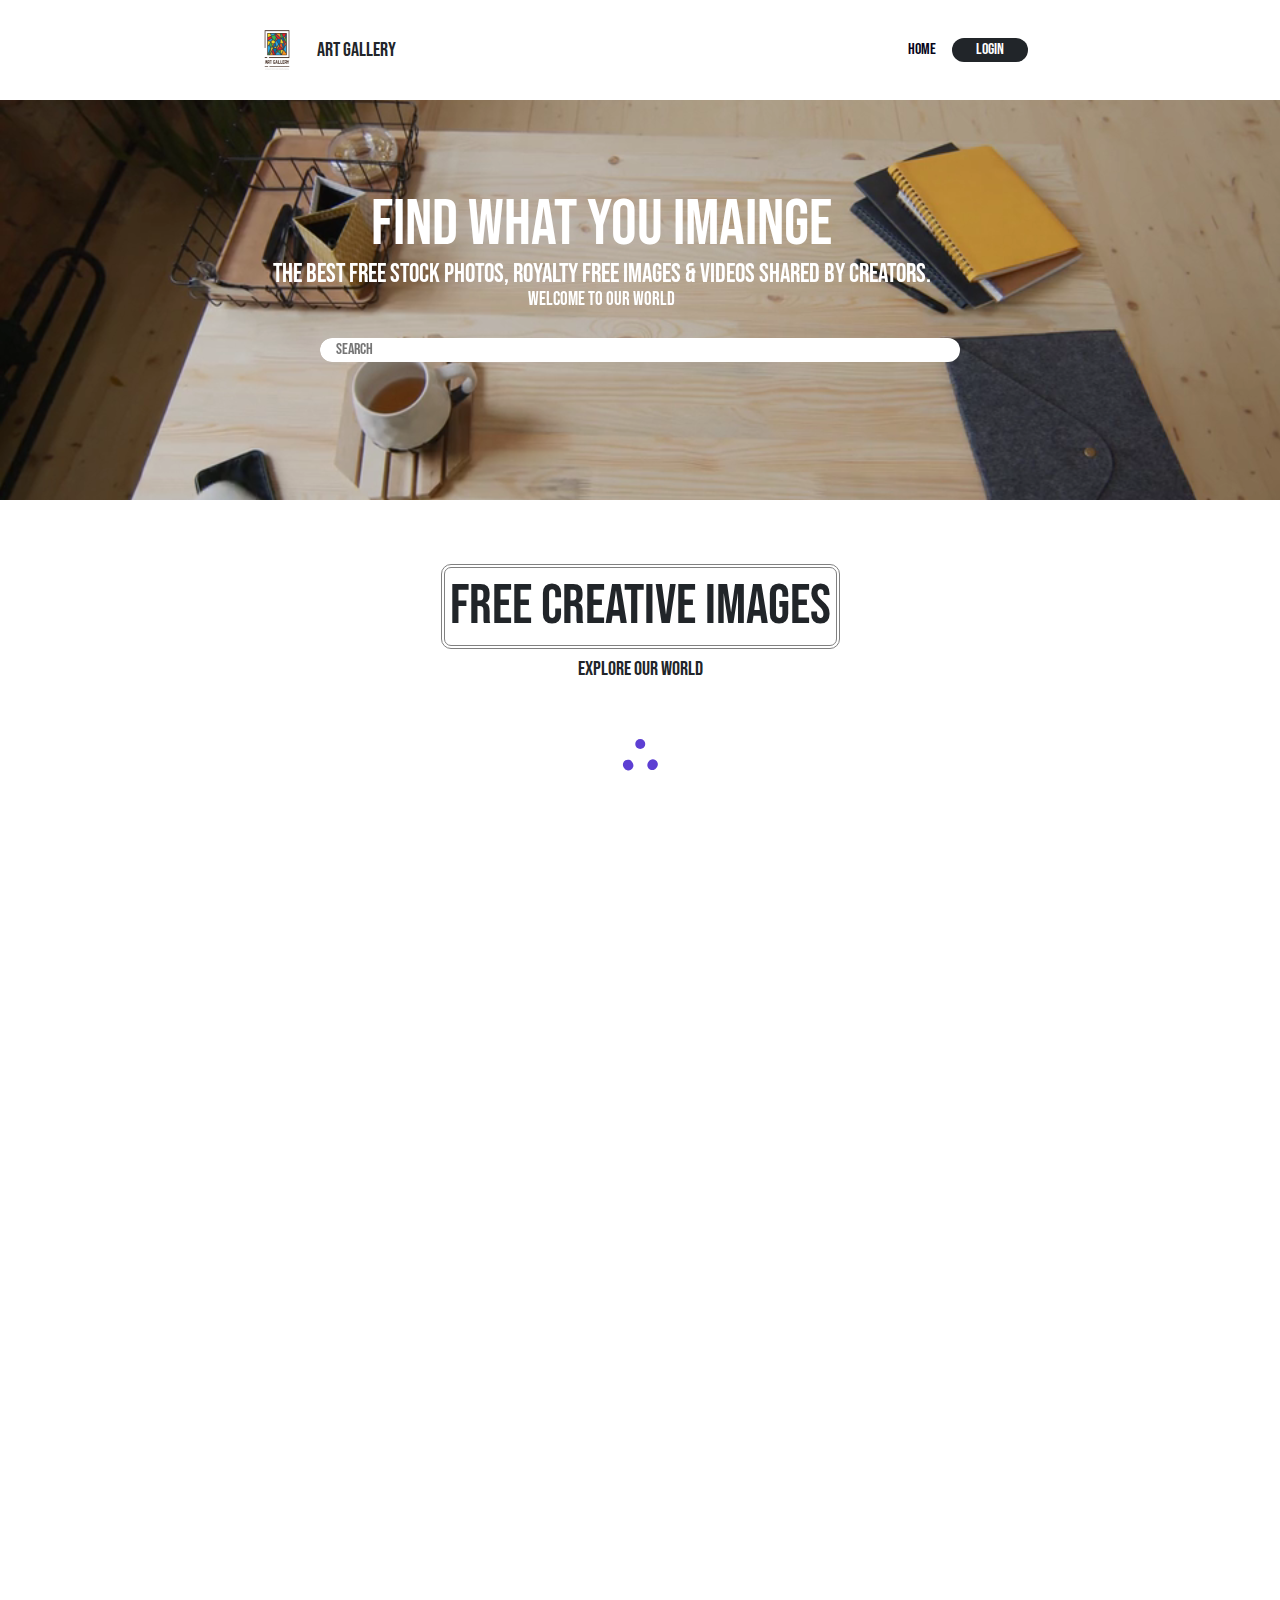
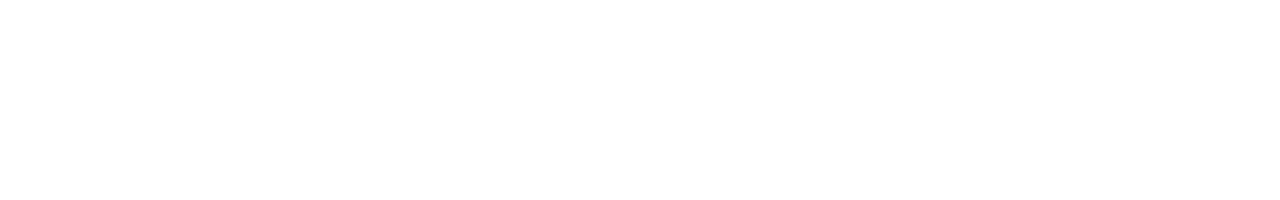
<file: index.html>
<!DOCTYPE html>
<html lang="en">

<head>
  <meta charset="UTF-8">
  <meta name="viewport" content="width=device-width, initial-scale=1.0">
  <meta name="description" content="It's A gallery House with many of images Of all Categories">
  <!-- fontAwesom  -->
  <link rel="stylesheet" href="https://cdnjs.cloudflare.com/ajax/libs/font-awesome/6.4.2/css/all.min.css"
    integrity="sha512-z3gLpd7yknf1YoNbCzqRKc4qyor8gaKU1qmn+CShxbuBusANI9QpRohGBreCFkKxLhei6S9CQXFEbbKuqLg0DA=="
    crossorigin="anonymous" referrerpolicy="no-referrer" />
  <!-- bs5 -->
  <link rel="stylesheet" href="Styles/bootstrap.min.css">
  <!-- google font  -->
  <link rel="preconnect" href="https://fonts.googleapis.com">
  <link rel="preconnect" href="https://fonts.gstatic.com" crossorigin>
  <link href="https://fonts.googleapis.com/css2?family=Bebas+Neue&family=Tilt+Prism&display=swap" rel="stylesheet">
  <!-- Main Css  -->
  <link rel="stylesheet" href="Styles/main.css">
  <!-- Icon  -->
  <link rel="icon" href="Assets/art-gallery-emblem-vector-21174184.jpg">
  <title>Art-Gallery</title>
</head>

<body id="body_">
  <div class="selecetedImgParent  " >
    <div class="SelcetedImg ">
      <div class="leftImg" id="leftImg"></div>
      <div  class="rightImg  bg-white" id="rightImg">
        
      </div>
    </div>
  </div>
  <!-- NavBar  -->
  <nav class="navbar navbar-expand-md   p-0">
    <div class="container-fluid p-0 ">
      <a class="navbar-brand w-50 d-flex align-items-center justify-content-center justify-content-md-center"
        href="#"><img src="Assets/art-gallery-emblem-vector-21174184-removebg-preview.png" alt="Logo" width="80px"><span
          class="text-dark logoText">ART GALLERY</span></a>
      <button class="navbar-toggler" type="button" data-bs-toggle="collapse" data-bs-target="#navbarSupportedContent"
        aria-controls="navbarSupportedContent" aria-expanded="false" aria-label="Toggle navigation">
        <i class="fa-solid fa-angles-down"></i>
      </button>
      <div class="collapse navbar-collapse w-50 d justify-content-center " id="navbarSupportedContent">
        <ul class="navbar-nav gap-2  align-items-center mb-2 mb-lg-0 b  ">
          <li class="nav-item">
            <form role="search" onsubmit="event.preventDefault()" id="navSearch">
              <div class="searchArea d-flex gap-2">
                <div class="search_bar   gap-1 mb-2">
                  <input type='search'  placeholder="search " id="seachNav" class="searchArea">
                  <i class="fa fa-search" id="searchBtn"></i>
                </div>
            </form>
          </li>
          <li class="nav-item">
            <a class="nav-link " aria-current="page" href="#">Home</a>
          </li>

          <li class="nav-item">
            <button class="nav-link text-dark px-4 py-0 border-0  bg-dark text-white justify-content-center loginBTN  rounded-pill LogInBtn "
              aria-current="page" id="LoginBtn">LogIn</button>
            <button  class="nav-link text-dark px-4 py-0 border-0  bg-dark text-white justify-content-center LogOutBtn rounded-pill LogInBtn "
              aria-current="page" id="LogOutBtn">LogOut</button>
          </li>
          <li>
            <div class="circle  justify-content-center align-items-center" id="circle"></div>
          </li>
        </ul>
      </div>
    </div>
  </nav>
  <!-----------------------------Header---------------------------->
  <header id="headerSection">
    <div class="input-group  d-flex align-items-center w-50">
      <input type="search" placeholder="Search" class="bg-white border-1  text-dark pe-1 ps-3" size="40" id="searchBar">
      <i class="fa-solid  fa-magnifying-glass" id="magnifyingGlass"></i>
    </div>
    <h1 class="mainHeader text-white">Find What You Imainge </h1>
    <h5 class="secondHeader text-white">The best free stock photos, royalty free images & videos shared by creators.
    </h5>
    <h6 class="thirdHeader text-white">Welcome To Our World</h6>
    <video autoplay muted  id="myVideo">
      <source src="Assets/pexels-tony-schnagl-5527786 (540p).mp4" type="video/mp4">
    </video>
    <!-- Search area  -->

  </header>
  <!-------------------------Main-------------------------->

  <main>
    <div class=" d-flex justify-content-center align-items-center flex-column p-5">
      <h2 class="text-center mt-3 display-4" id="mainHeading">Free Creative Images </h2>
      <h5 class="exploreHeading">Explore Our World</h5>
      <!-- <select name="theTybe" id="theType">
        <option value="v1">Photos</option>
        <option value="videos">videos</option>
      </select> -->
    </div>
    <div class="parent justify-content-center align-items-center gap-4 flex-wrap d-flex" id="parent">

    </div>


  </main>


<!---------------End--------------->


  <div class="arrow bg-dark"><a href="#headerSection">Up</a></div>
  <!-- jquery  -->
  <script src="scripts/jquery.js"></script>
  <!-- bs5 js  -->
  <script src="scripts/bootstrap.bundle.min.js"></script>
  <!-- main js  -->
  <script src="scripts/script.js"></script>
</body>

</html>
</file>
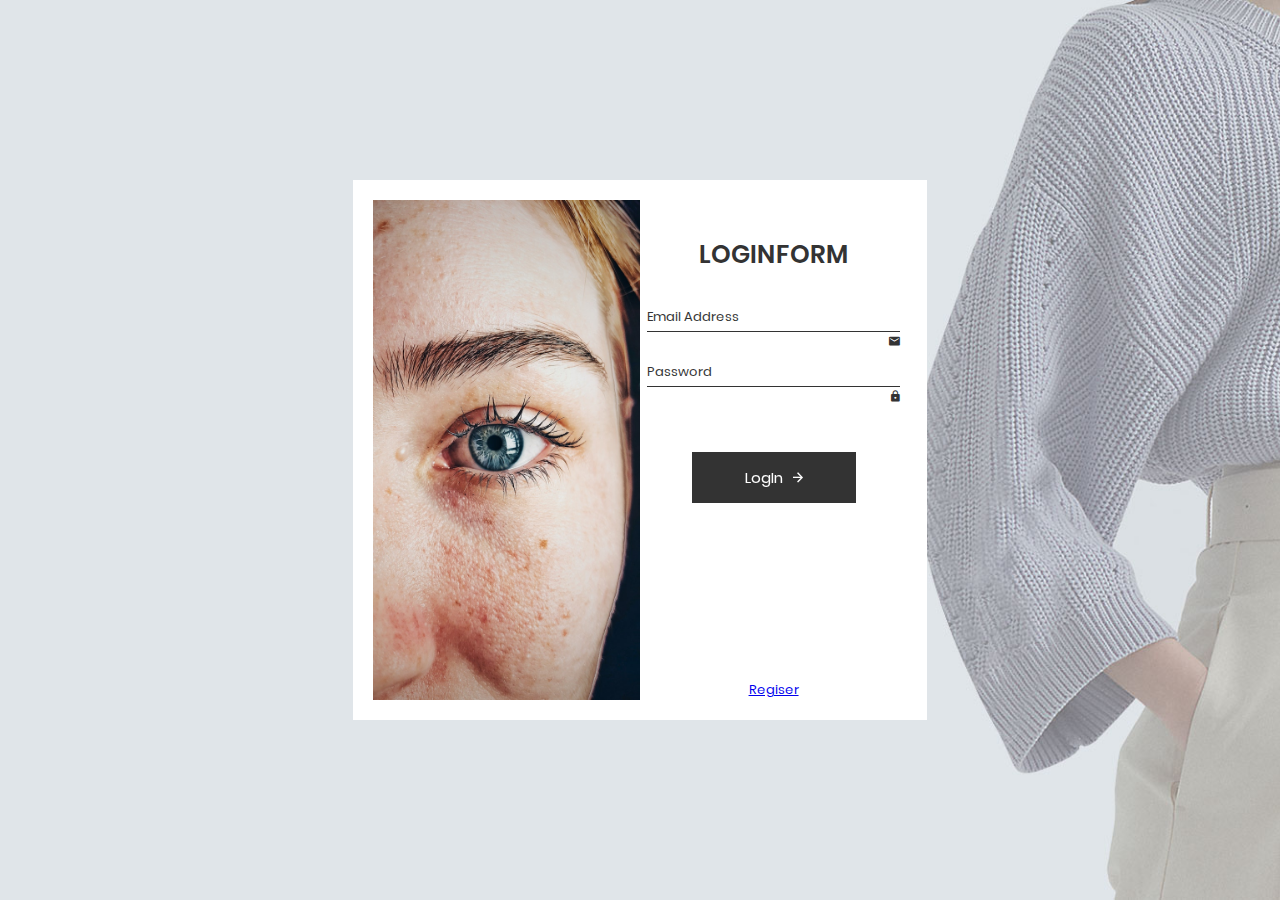
<file: Log-In/login.html>
<!DOCTYPE html>
<html>

<head>
	<meta charset="utf-8">
	<title>LogIn</title>
	<meta name="viewport" content="width=device-width, initial-scale=1.0">
	<!-- MATERIAL DESIGN ICONIC FONT -->
	<link rel="stylesheet" href="fonts/material-design-iconic-font/css/material-design-iconic-font.min.css">
	<!-- favIcon  -->
	<link rel="icon" href="../Assets/art-gallery-emblem-vector-21174184.jpg">
	<!-- STYLE CSS -->
	<link rel="stylesheet" href="css/style.css">
</head>

<body>

	<div class="wrapper" style="background-image: url('images/bg-registration-form-1.jpg');">
		<div class="inner" >
			<div class="image-holder" >
				<img src="images/pexels-almada-studio-609549.jpg" height="100%" alt="">
			</div>
			<form onsubmit="event.preventDefault()" style="padding-right:0 ;padding-left:0;display: flex;
				justify-content: center;
				align-items: center;
				flex-direction: column;;">
				<h3>LogInForm</h3>
				<div class="form-wrapper">
					<input type="text" placeholder="Email Address" id="email" class="form-control">
					<i class="zmdi zmdi-email"></i>
				</div>
				
				<div class="form-wrapper">		
					<input type="password" placeholder="Password" id="password" class="form-control">
					<i class="zmdi zmdi-lock" id="lock"></i>
				</div>

				<label id="notMatch" class="notMatch" > this Email and Password Not Matching </label>
				<label id="notFound" class="notfound" > This Email not Found </label>
				<button id="LoginBtn">LogIn
					<i class="zmdi zmdi-arrow-right"></i>
				</button>
				<a href="../Register/register.html">Regiser</a>
			</form>
		</div>
	</div>
<script src="login.js"></script>
</body>

</html>
</file>
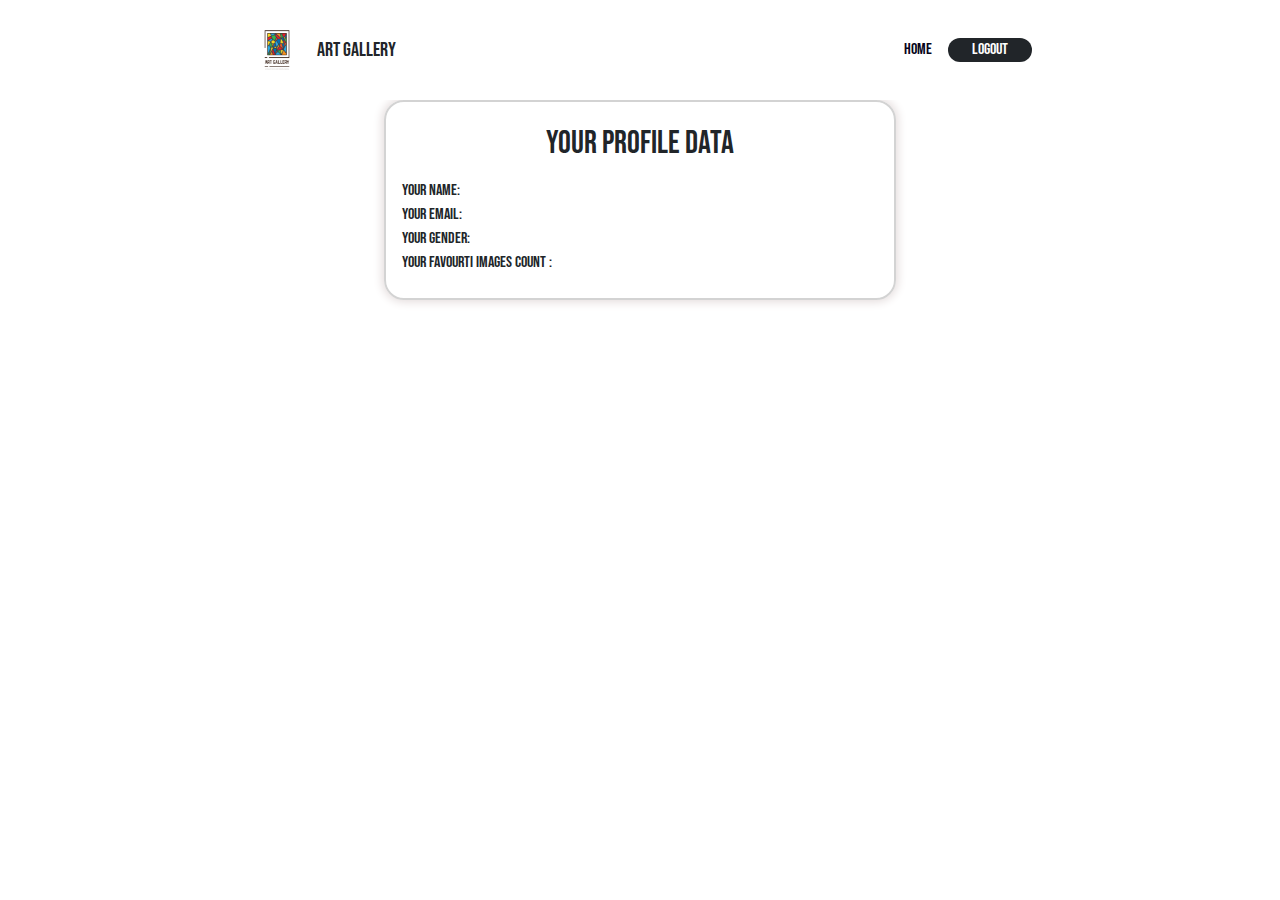
<file: Profile/profile.html>
<!DOCTYPE html>
<html lang="en">

<head>
    <meta charset="UTF-8">
    <meta name="viewport" content="width=device-width, initial-scale=1.0">
    <!-- fontAwesom  -->
    <link rel="stylesheet" href="https://cdnjs.cloudflare.com/ajax/libs/font-awesome/6.4.2/css/all.min.css"
        integrity="sha512-z3gLpd7yknf1YoNbCzqRKc4qyor8gaKU1qmn+CShxbuBusANI9QpRohGBreCFkKxLhei6S9CQXFEbbKuqLg0DA=="
        crossorigin="anonymous" referrerpolicy="no-referrer" />
    <!-- google font  -->
    <link rel="preconnect" href="https://fonts.googleapis.com">
    <link rel="preconnect" href="https://fonts.gstatic.com" crossorigin>
    <link href="https://fonts.googleapis.com/css2?family=Bebas+Neue&family=Tilt+Prism&display=swap" rel="stylesheet">
    <!-- Icon  -->
    <link rel="icon" href="Assets/art-gallery-emblem-vector-21174184.jpg">
    <!-- Bs5 -->
    <link rel="stylesheet" href="bootstrap.min.css">
    <!-- MainCss -->
    <link rel="stylesheet" href="profile.css">
    <title>Your Profile</title>
</head>
<body>
    <nav class="navbar navbar-expand-md   p-0">
        <div class="container-fluid p-0 ">
          <a class="navbar-brand w-50 d-flex align-items-center justify-content-center justify-content-md-center"
            href="#"><img src="Assets/art-gallery-emblem-vector-21174184-removebg-preview.png" alt="Logo" width="80px"><span
              class="text-dark logoText">ART GALLERY</span></a>
          <button class="navbar-toggler me-1" type="button" data-bs-toggle="collapse" data-bs-target="#navbarSupportedContent"
            aria-controls="navbarSupportedContent" aria-expanded="false" aria-label="Toggle navigation">
            <i class="fa-solid fa-angles-down"></i>
          </button>
          <div class="collapse navbar-collapse w-50 d justify-content-center " id="navbarSupportedContent">
            <ul class="navbar-nav gap-2  align-items-center mb-2 mb-lg-0 b  ">
             
              <li class="nav-item">
                <a class="nav-link " aria-current="page" href="../index.html">Home</a>
              </li>
    
              <li class="nav-item">
                <button  class="nav-link text-dark px-4 py-0 border-0  bg-dark text-white justify-content-center LogOutBtn rounded-pill LogInBtn "
                  aria-current="page" id="LogOutBtn">LogOut</button>
              </li>
              
            </ul>
          </div>
        </div>
      </nav>
    <div class="profileIcon" id="circle">
    </div>
    <div class="dataTable d-flex flex-column justify-content-center align-items-start p-3">
        <h2 class="align-self-center mb-3">Your Profile Data </h2>
        <div class="userName d-flex align-items-center gap-2">
            <label >Your Name: </label>            <span id="userName"></span>
        </div>
        <div class="userEmail d-flex align-items-center gap-2">
            <label >Your Email: </label>
            <span id="userEmail"></span>
        </div>
        <div class="userGender d-flex align-items-center gap-2">
            <label >Your gender: </label>
            <span id="userGender"></span>
        </div>
        <div class="userimg d-flex align-items-center gap-2">
            <label >Your favourti Images count :  <span id="userimg"></span> </label>
            
        </div>
    
    </div>
    <div class="container">
    </div>
    <div class="parent p-5 gap-3 d-flex " id="parent">
       

    </div>
    


    <!-- bs5 js  -->
  <script src="bootstrap.bundle.min.js"></script>
  <!-- main js  -->
  <script src="profile.js"></script>
</body>

</html>
</file>
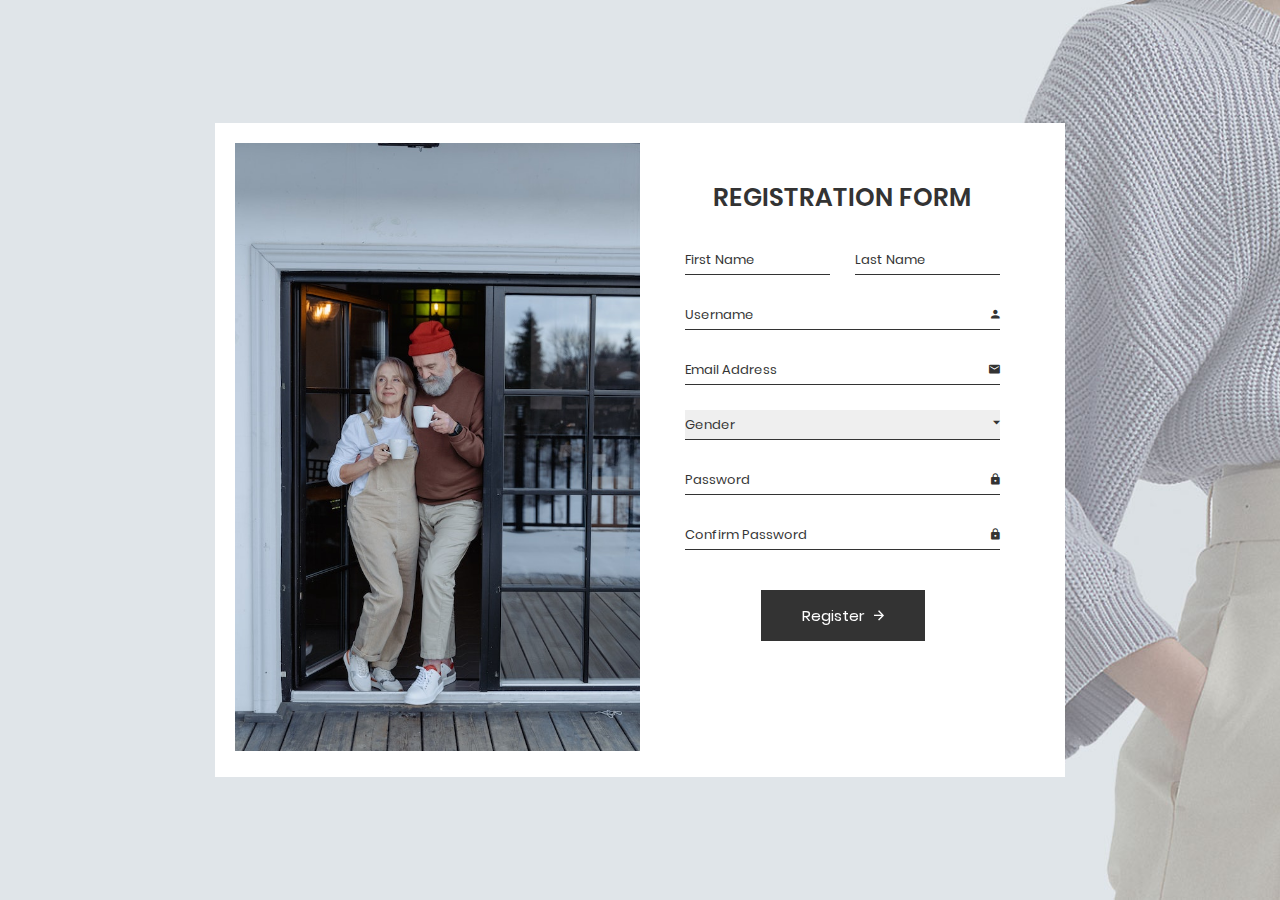
<file: Register/register.html>
<!DOCTYPE html>
<html>
<head>
	<meta charset="utf-8">
	<title>RegistrationForm</title>
	<meta name="viewport" content="width=device-width, initial-scale=1.0">
	<!-- MATERIAL DESIGN ICONIC FONT -->
	<link rel="stylesheet" href="fonts/material-design-iconic-font/css/material-design-iconic-font.min.css">
	<!-- favIcon -->
	<link rel="icon" href="../Assets/art-gallery-emblem-vector-21174184.jpg">
	<!-- STYLE CSS -->
	<link rel="stylesheet" href="css/style.css">
</head>

<body>

	<div class="wrapper" style="background-image: url('images/bg-registration-form-1.jpg');">
		<div class="inner">
			<div class="image-holder">
				<img src="images/pexels-mart-production-7330926.jpg" alt="">
			</div>
			<form action="" onsubmit="event.preventDefault()">
				<h3>Registration Form</h3>
				<div class="form-group">
					<input type="text" placeholder="First Name" id="FirstName" class="form-control">
					<label id="firstNamevalid" >notvalid</label>
					<input type="text" placeholder="Last Name" id="LastName" class="form-control">
					<label id="lastNamevalid" >notvalid</label>
				</div>
				<div class="form-wrapper">
					<input type="text" placeholder="Username" id="Username" class="form-control">
					<i class="zmdi zmdi-account"></i>
					<label id="uservalid" >notvalid</label>
				</div>
				<div class="form-wrapper">
					<input type="text" placeholder="Email Address"  id="email" class="form-control">
					<i class="zmdi zmdi-email"></i>
					<label id="emailvalid" >notvalid</label>
					<label id="registerEmail">Already Registered</label>
					
				</div>
				<div class="form-wrapper">
					<select name="gender"  class="form-control" id="gender">
						<option value="" disabled selected>Gender</option>
						<option value="male">Male</option>
						<option value="femal">Female</option>
						<option value="other">Other</option>
					</select>
					<i class="zmdi zmdi-caret-down" style="font-size: 17px"></i>
				</div>
				<div class="form-wrapper">
					<input type="password" placeholder="Password" id="password" class="form-control">
					<label id="passwordvalid" >notvalid (Numbers Only Required minimum 7 Numbers)</label>
					<i class="zmdi zmdi-lock"></i>
				</div>
				<div class="form-wrapper">
					<input type="password" placeholder="Confirm Password" id="confirmPassword" class="form-control">
					<i class="zmdi zmdi-lock"></i>
				</div>
				<button id="registerBtn">Register
					<i class="zmdi zmdi-arrow-right"></i>
				</button>
			</form>
		</div>
	</div>
<script src="register.js"></script>
</body>

</html>
</file>
<file: Styles/main.css>
* {
  font-family: "Bebas Neue", sans-serif;
  scroll-behavior: smooth;
}
body{
  height: 200vh;
}
/* SearchAREA  */
#search {
  font-size: 14px;
}
#searchNav{
  width: 150px !important; 
}
.fa-magnifying-glass{
  position: absolute;
  right:30px;
 cursor: pointer;
}
.selecetedImgParent{
  display: none;
  width: 100%;
  background-color: rgba(0, 0, 0, 0.67);
  height: 100%;
  z-index: 999999999;
  position: fixed;
  left:50%;
  top: 55%;
  transform: translate(-50%,-50%);
}
.search_bar {
  position: relative;
  transition: all 1s;
  width: 50px;
  height: 50px;
  background: white;
  box-sizing: border-box;
  border-radius: 25px;
  border: 4px solid rgb(0, 0, 0);
  padding: 5px;
  
}
.search_bar input {
  position: absolute;
  height: 42.5px;
  line-height: 30px;
  display: none;
  font-size: 1em;
  border-radius: 20px;
  padding: 0 20px;
  top: 0;
  left: 0;
  outline: 0;
  background-color: #07051a;
  color: White;
  border: 0;
}
.search_bar .fa {
  box-sizing: border-box;
  padding: 10px;
  width: 42.5px;
  height: 42.5px;
  position: absolute;
  border-radius: 50%;
  color: #07051a;
  text-align: center;
  font-size: 1.2em;
  transition: all 1s;
  top: 0;
  right: 0px;
}
.search_bar:hover {
  width: 200px;
  cursor: pointer;
}
.search_bar:hover input {
  display: block;
}

.search_bar:hover .fa {
  background: #07051a;
  color: white;
  right: 40px;
}
#search_ {
  border-radius: 10px;
  padding: 5px;
  outline: none;
  background-color: #504e4e !important;
  color: white !important;
  font-size: 18px;
}
#search::placeholder,
#search_::placeholder {
  color: gray;
  padding: 5px;
}

/* navBAR */
#navSearch{
  transition: 0.5s;
  display:none

}
.navbar {
  background-color: white;
  height: 100px;
  position: fixed;
  top: 0;
  width: 100%;
  z-index: 999999999999;
}
.nav-link{
  color: #07051a;
}
@media (max-width: 767px) {
  .navbar-nav{
    padding: 20px 0;
    background-color: black;
  }
  .nav-link{
    width: 100px;
    text-align: center;
    color: white;
    padding: 5px;
  }
}

.disappear{
  display:none;
}
.circle{
  width: 37px;
  height: 37px;
  border-radius: 50%;
  color: white;
  font-size: 22px;
  background-color: rgb(15, 83, 15);
  display:none;
  cursor: pointer;

}
.navbar-toggler{
  margin-right: 10px;
  display: flex;
  justify-content: center;
  align-items: center;
  width: 20px !important;
}
/*/////////////*/
/* header  */
header {
  height: 500px;
  overflow: hidden;
  position: relative;
}


#myVideo {
  min-width: 100%;
  min-height: 100%;
}
.mainHeader,
.secondHeader,
.thirdHeader {
  position: absolute;
  top: 45%;
  left: 47%;
  transform: translate(-50%, -50%);
  font-size: 5vw;
  text-align: center;
}
.secondHeader {
  font-size: 2vw;
  top: 55%;
}
.thirdHeader {
  top: 60%;
  font-size: 1.5vw;
}
@media (max-width: 768px) {
  .mainHeader {
    font-size: 30px;
  }
  .secondHeader {
    font-size: 12px;
    top: 55%;
  }
  .thirdHeader {
    top: 60%;
    font-size: 14px;
  }
}
.input-group{
  position: absolute;
  z-index: 55555555;
  top:70%;
  left: 50%;
  display: flex;
  justify-content: center;
  border-radius: 20px ;
  overflow: hidden;
  transform: translate(-50%,-50%);
  flex-wrap: nowrap;
  
}
[type="search"]{
  border-radius: 20px ;
  padding: 0;
  width: 100%;
  outline:none;
  border: none;
}
@media(max-width:426px){
  .input-group{
      top: 65%;
     width: 150px !important;
     height: 25px !important;
    }
    [type="search"]{
    width: 150px !important;
    
    padding: 0;
  }
  .input-group select{
    font-size: 12px;
  }
}

/*----------------*/
/*main*/
.child {
   width: 220px; 
  height: 550px;
  position: relative;
  margin-bottom: 10px;
  border-radius: 55px;
  transition: 0.3s;
  opacity: 0;
  overflow: hidden;
}
.redColor{
  color: red !important;
}
.heart{
  transition: 0.5s;
  position: absolute;
  bottom: 20px;
  right: 20px;
  font-size: 30px;
  color: white;
  cursor: pointer;
}

.child:nth-child(even){
  transition: 0.9s;
  max-height: 450px;
  border-radius: 25px
}
@media(max-width:426px){
  .child{
height: 450px;
  }
  .child:nth-child(even){
    transition: 0.9s;
    max-height: 350px;
    border-radius: 25px
  }
}
.child:nth-child(even) img{
  border-radius: 35px 15px 35px 15px
}
img{
  border-radius: 55px ;
  max-width: 100%;
  transition: 0.5s;
  object-fit: cover
}
video{
  object-fit:cover
}
.child:hover img{
  transform: scale(1.1);
}
#mainHeading{
  position: relative;
 border: 4px double gray;
  padding: 5px;
  border-radius: 10px;
  
}

select,option{
  padding: 5px;
  border-radius: 5px;
}
option{
  background-color: #504e4e;
  color: white;
  font-size: 20px;
}
/*arrow*/
.arrow{
  position: fixed;
  bottom: 30px;
  right: 35px;
  width: 50px;
  height: 50px;
  display: none;
  justify-content: center;
  align-items: center;
  font-size: 25px;
  border-radius: 50%;
  transition: 0.5s;
  cursor: pointer;
 
}
.arrow:hover{
  transform: scale(0.8);
}
[href="#headerSection"]{
  color: white;
  text-decoration: none;
  transition: 0.5s;
}
[href="#headerSection"]:hover{
  color: white;
}
.SelcetedImg{
  position: fixed;
  width: 750px;
  height: 600px;
  left:50%;
  opacity: 1 !important;
  top: 52%;
  transform: translate(-50%,-50%);
  z-index: 99999999;
  display:flex ;
  align-items: center;
  border-radius: 20px !important;
}
@media(max-width:767px){
  .SelcetedImg{
    width: 350px;
    height: 400px;
  }
}
@media(max-width:375px){
  .SelcetedImg{
    width: 300px;
    height: 400px;
  }
}
.leftImg{
  position: absolute;
  height: 100%;
  left: 0;
  width: 50%;
  border-radius: 20px !important;
}
.leftImg img{
  border-radius: 20px 0 0 20px;
}
.rightImg{
  border-radius:0 20px 20px 0 !important;
  position: absolute;
  height: 100%;
  right: 0; 
  width: 50%;
}
.fa-xmark{
  position: absolute;
  right:15px ;
  top: 15px;
  font-size:  20px !important;
  cursor: pointer;
}
a{
  cursor: pointer;
}
/* Loader */ 
.three-body {
  --uib-size: 35px;
  --uib-speed: 0.8s;
  --uib-color: #5D3FD3;
  position: relative;
  display: inline-block;
  height: var(--uib-size);
  width: var(--uib-size);
  animation: spin78236 calc(var(--uib-speed) * 2.5) infinite linear;
 }
 
 .three-body__dot {
  position: absolute;
  height: 100%;
  width: 30%;
 }
 
 .three-body__dot:after {
  content: '';
  position: absolute;
  height: 0%;
  width: 100%;
  padding-bottom: 100%;
  background-color: var(--uib-color);
  border-radius: 50%;
 }
 
 .three-body__dot:nth-child(1) {
  bottom: 5%;
  left: 0;
  transform: rotate(60deg);
  transform-origin: 50% 85%;
 }
 
 .three-body__dot:nth-child(1)::after {
  bottom: 0;
  left: 0;
  animation: wobble1 var(--uib-speed) infinite ease-in-out;
  animation-delay: calc(var(--uib-speed) * -0.3);
 }
 
 .three-body__dot:nth-child(2) {
  bottom: 5%;
  right: 0;
  transform: rotate(-60deg);
  transform-origin: 50% 85%;
 }
 
 .three-body__dot:nth-child(2)::after {
  bottom: 0;
  left: 0;
  animation: wobble1 var(--uib-speed) infinite
     calc(var(--uib-speed) * -0.15) ease-in-out;
 }
 
 .three-body__dot:nth-child(3) {
  bottom: -5%;
  left: 0;
  transform: translateX(116.666%);
 }
 
 .three-body__dot:nth-child(3)::after {
  top: 0;
  left: 0;
  animation: wobble2 var(--uib-speed) infinite ease-in-out;
 }
 
 @keyframes spin78236 {
  0% {
   transform: rotate(0deg);
  }
 
  100% {
   transform: rotate(360deg);
  }
 }
 
 @keyframes wobble1 {
  0%,
   100% {
   transform: translateY(0%) scale(1);
   opacity: 1;
  }
 
  50% {
   transform: translateY(-66%) scale(0.65);
   opacity: 0.8;
  }
 }
 
 @keyframes wobble2 {
  0%,
   100% {
   transform: translateY(0%) scale(1);
   opacity: 1;
  }
 
  50% {
   transform: translateY(66%) scale(0.65);
   opacity: 0.8;
  }
 }
</file>
<file: Log-In/css/style.css>
@font-face {
  font-family: "Poppins-Regular";
  src: url("../fonts/poppins/Poppins-Regular.ttf"); }
@font-face {
  font-family: "Poppins-SemiBold";
  src: url("../fonts/poppins/Poppins-SemiBold.ttf"); }
* {
  -webkit-box-sizing: border-box;
  -moz-box-sizing: border-box;
  box-sizing: border-box; }

  .notMatch,.notfound{
    display: none;
  }
label{
  color: red;
}
body {
  font-family: "Poppins-Regular";
  color: #333;
  font-size: 13px;
  margin: 0; }

input, textarea, select, button {
  font-family: "Poppins-Regular";
  color: #333;
  font-size: 13px; }

p, h1, h2, h3, h4, h5, h6, ul {
  margin: 0; }

img {
  max-width: 100%; }

ul {
  padding-left: 0;
  margin-bottom: 0; }

a:hover {
  text-decoration: none; }

:focus {
  outline: none; }

.wrapper {
  min-height: 100vh;
  background-size: cover;
  background-repeat: no-repeat;
  display: flex;
  align-items: center; }

.inner {
  padding: 20px;
  background: #fff;
  max-width: 850px;
  margin: auto;
  display: flex; }
  .inner .image-holder {
    width: 50%; }
  .inner form {
    width: 50%;
    padding-top: 36px;
    padding-left: 45px;
    padding-right: 45px; }
  .inner h3 {
    text-transform: uppercase;
    font-size: 25px;
    font-family: "Poppins-SemiBold";
    text-align: center;
    margin-bottom: 28px; }

.form-group {
  display: flex; }
  .form-group input {
    width: 50%; }
    .form-group input:first-child {
      margin-right: 25px; }

.form-wrapper {
  position: relative; }
  .form-wrapper i {
    position: absolute;
    bottom: 9px;
    right: 0; }

.form-control {
  border: 1px solid #333;
  border-top: none;
  border-right: none;
  border-left: none;
  display: block;
  width: 100%;
  height: 30px;
  padding: 0;
  margin-bottom: 25px; }
  .form-control::-webkit-input-placeholder {
    font-size: 13px;
    color: #333;
    font-family: "Poppins-Regular"; }
  .form-control::-moz-placeholder {
    font-size: 13px;
    color: #333;
    font-family: "Poppins-Regular"; }
  .form-control:-ms-input-placeholder {
    font-size: 13px;
    color: #333;
    font-family: "Poppins-Regular"; }
  .form-control:-moz-placeholder {
    font-size: 13px;
    color: #333;
    font-family: "Poppins-Regular"; }

select {
  -moz-appearance: none;
  -webkit-appearance: none;
  cursor: pointer;
  padding-left: 20px; }
  select option[value=""][disabled] {
    display: none; }

button {
  border: none;
  width: 164px;
  height: 51px;
  margin: auto;
  margin-top: 40px;
  cursor: pointer;
  display: flex;
  align-items: center;
  justify-content: center;
  padding: 0;
  background: #333;
  font-size: 15px;
  color: #fff;
  vertical-align: middle;
  -webkit-transform: perspective(1px) translateZ(0);
  transform: perspective(1px) translateZ(0);
  -webkit-transition-duration: 0.3s;
  transition-duration: 0.3s; }
  button i {
    margin-left: 10px;
    -webkit-transform: translateZ(0);
    transform: translateZ(0); }
  button:hover i, button:focus i, button:active i {
    -webkit-animation-name: hvr-icon-wobble-horizontal;
    animation-name: hvr-icon-wobble-horizontal;
    -webkit-animation-duration: 1s;
    animation-duration: 1s;
    -webkit-animation-timing-function: ease-in-out;
    animation-timing-function: ease-in-out;
    -webkit-animation-iteration-count: 1;
    animation-iteration-count: 1; }

@-webkit-keyframes hvr-icon-wobble-horizontal {
  16.65% {
    -webkit-transform: translateX(6px);
    transform: translateX(6px); }
  33.3% {
    -webkit-transform: translateX(-5px);
    transform: translateX(-5px); }
  49.95% {
    -webkit-transform: translateX(4px);
    transform: translateX(4px); }
  66.6% {
    -webkit-transform: translateX(-2px);
    transform: translateX(-2px); }
  83.25% {
    -webkit-transform: translateX(1px);
    transform: translateX(1px); }
  100% {
    -webkit-transform: translateX(0);
    transform: translateX(0); } }
@keyframes hvr-icon-wobble-horizontal {
  16.65% {
    -webkit-transform: translateX(6px);
    transform: translateX(6px); }
  33.3% {
    -webkit-transform: translateX(-5px);
    transform: translateX(-5px); }
  49.95% {
    -webkit-transform: translateX(4px);
    transform: translateX(4px); }
  66.6% {
    -webkit-transform: translateX(-2px);
    transform: translateX(-2px); }
  83.25% {
    -webkit-transform: translateX(1px);
    transform: translateX(1px); }
  100% {
    -webkit-transform: translateX(0);
    transform: translateX(0); } }
@media (max-width: 1199px) {
  .wrapper {
    background-position: right center; } }
@media (max-width: 991px) {
  .inner form {
    padding-top: 10px;
    padding-left: 30px;
    padding-right: 30px; } }
@media (max-width: 767px) {

  .inner .image-holder {
    width: 100%; }
    .inner form {
      width: 100%;
      padding: 40px 0 30px; }
      
      button {
        margin-top: 60px; } }
        #lock{
          cursor: pointer;
        }
        .image-holder{
          height: 500px;
        }
        @media (max-width: 425px){
          .inner{
            width:90% ;
            flex-direction: column;
          }
        }
</file>
<file: Profile/profile.css>
* {
  font-family: "Bebas Neue", sans-serif;
  scroll-behavior: smooth;
  /* overflow-x: hidden; */
}

body{
  display: flex;
  flex-direction: column;
  align-items: center;
  justify-content: center;
  gap: 20px;
}
.profileIcon {
  width: 80px;
  height: 80px;

  border-radius: 50%;
  background-color: green;
  display: flex;
  justify-content: center;
  align-items: center;
  color: white;
  font-size: 50px;
  font-weight: 400;
}
.dataTable {

  border: 2px solid lightgray;
  border-radius: 20px;
  box-shadow: 0 0 10px 2px rgb(228, 220, 220);
  height: 200px;

  width: 40%;
}
@media (max-width: 426px) {
  .dataTable {
    width: 90%;
  }
}

 @media (max-width: 426px) {
  .child {
    width: 90%;
  }
 
} 
h2{
  overflow: hidden;
}
.child{
    width: 300px;
    height: 600px;
    border-radius: 50px;
    overflow: hidden;

}
.parent{
    display: flex;
    flex-wrap: wrap;
    justify-content: center;
}
img{
  object-fit: cover;
  transition: 0.5s;
}
img:hover{
  transform: scale(1.1);
}
@media(max-width:767px){
  .parent{
    flex-direction: column;
  }
}
.navbar {
  background-color: white;
  height: 100px;

  position: fixed;
  top: 0;
  width: 100%;
  z-index: 999999999999;
}
.nav-link{
  color: #07051a;
}
@media (max-width: 767px) {
  .navbar-nav{
    padding: 20px 0;
    background-color: black;
  }
  .nav-link{
    width: 100px;
    text-align: center;
    color: white;
    padding: 5px;
  }
}
</file>
<file: Register/css/style.css>
@font-face {
  font-family: "Poppins-Regular";
  src: url("../fonts/poppins/Poppins-Regular.ttf"); }
@font-face {
  font-family: "Poppins-SemiBold";
  src: url("../fonts/poppins/Poppins-SemiBold.ttf"); }
* {
  -webkit-box-sizing: border-box;
  -moz-box-sizing: border-box;
  box-sizing: border-box; }

body {
  font-family: "Poppins-Regular";
  color: #333;
  font-size: 13px;
  margin: 0; }

input, textarea, select, button {
  font-family: "Poppins-Regular";
  color: #333;
  font-size: 13px; }

p, h1, h2, h3, h4, h5, h6, ul {
  margin: 0; }

img {
  max-width: 100%; }

ul {
  padding-left: 0;
  margin-bottom: 0; }

a:hover {
  text-decoration: none; }

:focus {
  outline: none; }

.wrapper {
  min-height: 100vh;
  background-size: cover;
  background-repeat: no-repeat;
  display: flex;
  align-items: center; }

.inner {
  padding: 20px;
  background: #fff;
  max-width: 850px;
  margin: auto;
  display: flex; }
  .inner .image-holder {
    width: 50%; }
  .inner form {
    width: 50%;
    padding-top: 36px;
    padding-left: 45px;
    padding-right: 45px; }
  .inner h3 {
    text-transform: uppercase;
    font-size: 25px;
    font-family: "Poppins-SemiBold";
    text-align: center;
    margin-bottom: 28px; }

.form-group {
  display: flex; }
  .form-group input {
    width: 50%; }
    .form-group input:first-child {
      margin-right: 25px; }

.form-wrapper {
  position: relative; }
  .form-wrapper i {
    position: absolute;
    bottom: 9px;
    right: 0; }

.form-control {
  border: 1px solid #333;
  border-top: none;
  border-right: none;
  border-left: none;
  display: block;
  width: 100%;
  height: 30px;
  padding: 0;
  margin-bottom: 25px; }
  .form-control::-webkit-input-placeholder {
    font-size: 13px;
    color: #333;
    font-family: "Poppins-Regular"; }
  .form-control::-moz-placeholder {
    font-size: 13px;
    color: #333;
    font-family: "Poppins-Regular"; }
  .form-control:-ms-input-placeholder {
    font-size: 13px;
    color: #333;
    font-family: "Poppins-Regular"; }
  .form-control:-moz-placeholder {
    font-size: 13px;
    color: #333;
    font-family: "Poppins-Regular"; }

select {
  -moz-appearance: none;
  -webkit-appearance: none;
  cursor: pointer;
  padding-left: 20px; }
  select option[value=""][disabled] {
    display: none; }

button {
  border: none;
  width: 164px;
  height: 51px;
  margin: auto;
  margin-top: 40px;
  cursor: pointer;
  display: flex;
  align-items: center;
  justify-content: center;
  padding: 0;
  background: #333;
  font-size: 15px;
  color: #fff;
  vertical-align: middle;
  -webkit-transform: perspective(1px) translateZ(0);
  transform: perspective(1px) translateZ(0);
  -webkit-transition-duration: 0.3s;
  transition-duration: 0.3s; }
  button i {
    margin-left: 10px;
    -webkit-transform: translateZ(0);
    transform: translateZ(0); }
  button:hover i, button:focus i, button:active i {
    -webkit-animation-name: hvr-icon-wobble-horizontal;
    animation-name: hvr-icon-wobble-horizontal;
    -webkit-animation-duration: 1s;
    animation-duration: 1s;
    -webkit-animation-timing-function: ease-in-out;
    animation-timing-function: ease-in-out;
    -webkit-animation-iteration-count: 1;
    animation-iteration-count: 1; }

@-webkit-keyframes hvr-icon-wobble-horizontal {
  16.65% {
    -webkit-transform: translateX(6px);
    transform: translateX(6px); }
  33.3% {
    -webkit-transform: translateX(-5px);
    transform: translateX(-5px); }
  49.95% {
    -webkit-transform: translateX(4px);
    transform: translateX(4px); }
  66.6% {
    -webkit-transform: translateX(-2px);
    transform: translateX(-2px); }
  83.25% {
    -webkit-transform: translateX(1px);
    transform: translateX(1px); }
  100% {
    -webkit-transform: translateX(0);
    transform: translateX(0); } }
@keyframes hvr-icon-wobble-horizontal {
  16.65% {
    -webkit-transform: translateX(6px);
    transform: translateX(6px); }
  33.3% {
    -webkit-transform: translateX(-5px);
    transform: translateX(-5px); }
  49.95% {
    -webkit-transform: translateX(4px);
    transform: translateX(4px); }
  66.6% {
    -webkit-transform: translateX(-2px);
    transform: translateX(-2px); }
  83.25% {
    -webkit-transform: translateX(1px);
    transform: translateX(1px); }
  100% {
    -webkit-transform: translateX(0);
    transform: translateX(0); } }
@media (max-width: 1199px) {
  .wrapper {
    background-position: right center; } }
@media (max-width: 991px) {
  .inner form {
    padding-top: 10px;
    padding-left: 30px;
    padding-right: 30px; } }
@media (max-width: 767px) {
  .inner {
    display: block; }
    .inner .image-holder {
      width: 100%; }
    .inner form {
      width: 100%;
      padding: 40px 0 30px; }

  button {
    margin-top: 60px; } }

label{
  position: absolute;
  bottom: -20px;
  font-size: 10px;
  display:none ;
}
.form-wrapper{
  position: relative;
}
.notvalid{
  color: red;
  display: flex;
}
</file>
<file: Log-In/fonts/material-design-iconic-font/css/material-design-iconic-font.min.css>
@font-face{font-family:Material-Design-Iconic-Font;src:url(../fonts/Material-Design-Iconic-Font.woff2?v=2.2.0) format('woff2'),url(../fonts/Material-Design-Iconic-Font.woff?v=2.2.0) format('woff'),url(../fonts/Material-Design-Iconic-Font.ttf?v=2.2.0) format('truetype')}.zmdi{display:inline-block;font:normal normal normal 14px/1 'Material-Design-Iconic-Font';font-size:inherit;text-rendering:auto;-webkit-font-smoothing:antialiased;-moz-osx-font-smoothing:grayscale}.zmdi-hc-lg{font-size:1.33333333em;line-height:.75em;vertical-align:-15%}.zmdi-hc-2x{font-size:2em}.zmdi-hc-3x{font-size:3em}.zmdi-hc-4x{font-size:4em}.zmdi-hc-5x{font-size:5em}.zmdi-hc-fw{width:1.28571429em;text-align:center}.zmdi-hc-ul{padding-left:0;margin-left:2.14285714em;list-style-type:none}.zmdi-hc-ul>li{position:relative}.zmdi-hc-li{position:absolute;left:-2.14285714em;width:2.14285714em;top:.14285714em;text-align:center}.zmdi-hc-li.zmdi-hc-lg{left:-1.85714286em}.zmdi-hc-border{padding:.1em .25em;border:solid .1em #9e9e9e;border-radius:2px}.zmdi-hc-border-circle{padding:.1em .25em;border:solid .1em #9e9e9e;border-radius:50%}.zmdi.pull-left{float:left;margin-right:.15em}.zmdi.pull-right{float:right;margin-left:.15em}.zmdi-hc-spin{-webkit-animation:zmdi-spin 1.5s infinite linear;animation:zmdi-spin 1.5s infinite linear}.zmdi-hc-spin-reverse{-webkit-animation:zmdi-spin-reverse 1.5s infinite linear;animation:zmdi-spin-reverse 1.5s infinite linear}@-webkit-keyframes zmdi-spin{0%{-webkit-transform:rotate(0deg);transform:rotate(0deg)}100%{-webkit-transform:rotate(359deg);transform:rotate(359deg)}}@keyframes zmdi-spin{0%{-webkit-transform:rotate(0deg);transform:rotate(0deg)}100%{-webkit-transform:rotate(359deg);transform:rotate(359deg)}}@-webkit-keyframes zmdi-spin-reverse{0%{-webkit-transform:rotate(0deg);transform:rotate(0deg)}100%{-webkit-transform:rotate(-359deg);transform:rotate(-359deg)}}@keyframes zmdi-spin-reverse{0%{-webkit-transform:rotate(0deg);transform:rotate(0deg)}100%{-webkit-transform:rotate(-359deg);transform:rotate(-359deg)}}.zmdi-hc-rotate-90{-webkit-transform:rotate(90deg);-ms-transform:rotate(90deg);transform:rotate(90deg)}.zmdi-hc-rotate-180{-webkit-transform:rotate(180deg);-ms-transform:rotate(180deg);transform:rotate(180deg)}.zmdi-hc-rotate-270{-webkit-transform:rotate(270deg);-ms-transform:rotate(270deg);transform:rotate(270deg)}.zmdi-hc-flip-horizontal{-webkit-transform:scale(-1,1);-ms-transform:scale(-1,1);transform:scale(-1,1)}.zmdi-hc-flip-vertical{-webkit-transform:scale(1,-1);-ms-transform:scale(1,-1);transform:scale(1,-1)}.zmdi-hc-stack{position:relative;display:inline-block;width:2em;height:2em;line-height:2em;vertical-align:middle}.zmdi-hc-stack-1x,.zmdi-hc-stack-2x{position:absolute;left:0;width:100%;text-align:center}.zmdi-hc-stack-1x{line-height:inherit}.zmdi-hc-stack-2x{font-size:2em}.zmdi-hc-inverse{color:#fff}.zmdi-3d-rotation:before{content:'\f101'}.zmdi-airplane-off:before{content:'\f102'}.zmdi-airplane:before{content:'\f103'}.zmdi-album:before{content:'\f104'}.zmdi-archive:before{content:'\f105'}.zmdi-assignment-account:before{content:'\f106'}.zmdi-assignment-alert:before{content:'\f107'}.zmdi-assignment-check:before{content:'\f108'}.zmdi-assignment-o:before{content:'\f109'}.zmdi-assignment-return:before{content:'\f10a'}.zmdi-assignment-returned:before{content:'\f10b'}.zmdi-assignment:before{content:'\f10c'}.zmdi-attachment-alt:before{content:'\f10d'}.zmdi-attachment:before{content:'\f10e'}.zmdi-audio:before{content:'\f10f'}.zmdi-badge-check:before{content:'\f110'}.zmdi-balance-wallet:before{content:'\f111'}.zmdi-balance:before{content:'\f112'}.zmdi-battery-alert:before{content:'\f113'}.zmdi-battery-flash:before{content:'\f114'}.zmdi-battery-unknown:before{content:'\f115'}.zmdi-battery:before{content:'\f116'}.zmdi-bike:before{content:'\f117'}.zmdi-block-alt:before{content:'\f118'}.zmdi-block:before{content:'\f119'}.zmdi-boat:before{content:'\f11a'}.zmdi-book-image:before{content:'\f11b'}.zmdi-book:before{content:'\f11c'}.zmdi-bookmark-outline:before{content:'\f11d'}.zmdi-bookmark:before{content:'\f11e'}.zmdi-brush:before{content:'\f11f'}.zmdi-bug:before{content:'\f120'}.zmdi-bus:before{content:'\f121'}.zmdi-cake:before{content:'\f122'}.zmdi-car-taxi:before{content:'\f123'}.zmdi-car-wash:before{content:'\f124'}.zmdi-car:before{content:'\f125'}.zmdi-card-giftcard:before{content:'\f126'}.zmdi-card-membership:before{content:'\f127'}.zmdi-card-travel:before{content:'\f128'}.zmdi-card:before{content:'\f129'}.zmdi-case-check:before{content:'\f12a'}.zmdi-case-download:before{content:'\f12b'}.zmdi-case-play:before{content:'\f12c'}.zmdi-case:before{content:'\f12d'}.zmdi-cast-connected:before{content:'\f12e'}.zmdi-cast:before{content:'\f12f'}.zmdi-chart-donut:before{content:'\f130'}.zmdi-chart:before{content:'\f131'}.zmdi-city-alt:before{content:'\f132'}.zmdi-city:before{content:'\f133'}.zmdi-close-circle-o:before{content:'\f134'}.zmdi-close-circle:before{content:'\f135'}.zmdi-close:before{content:'\f136'}.zmdi-cocktail:before{content:'\f137'}.zmdi-code-setting:before{content:'\f138'}.zmdi-code-smartphone:before{content:'\f139'}.zmdi-code:before{content:'\f13a'}.zmdi-coffee:before{content:'\f13b'}.zmdi-collection-bookmark:before{content:'\f13c'}.zmdi-collection-case-play:before{content:'\f13d'}.zmdi-collection-folder-image:before{content:'\f13e'}.zmdi-collection-image-o:before{content:'\f13f'}.zmdi-collection-image:before{content:'\f140'}.zmdi-collection-item-1:before{content:'\f141'}.zmdi-collection-item-2:before{content:'\f142'}.zmdi-collection-item-3:before{content:'\f143'}.zmdi-collection-item-4:before{content:'\f144'}.zmdi-collection-item-5:before{content:'\f145'}.zmdi-collection-item-6:before{content:'\f146'}.zmdi-collection-item-7:before{content:'\f147'}.zmdi-collection-item-8:before{content:'\f148'}.zmdi-collection-item-9-plus:before{content:'\f149'}.zmdi-collection-item-9:before{content:'\f14a'}.zmdi-collection-item:before{content:'\f14b'}.zmdi-collection-music:before{content:'\f14c'}.zmdi-collection-pdf:before{content:'\f14d'}.zmdi-collection-plus:before{content:'\f14e'}.zmdi-collection-speaker:before{content:'\f14f'}.zmdi-collection-text:before{content:'\f150'}.zmdi-collection-video:before{content:'\f151'}.zmdi-compass:before{content:'\f152'}.zmdi-cutlery:before{content:'\f153'}.zmdi-delete:before{content:'\f154'}.zmdi-dialpad:before{content:'\f155'}.zmdi-dns:before{content:'\f156'}.zmdi-drink:before{content:'\f157'}.zmdi-edit:before{content:'\f158'}.zmdi-email-open:before{content:'\f159'}.zmdi-email:before{content:'\f15a'}.zmdi-eye-off:before{content:'\f15b'}.zmdi-eye:before{content:'\f15c'}.zmdi-eyedropper:before{content:'\f15d'}.zmdi-favorite-outline:before{content:'\f15e'}.zmdi-favorite:before{content:'\f15f'}.zmdi-filter-list:before{content:'\f160'}.zmdi-fire:before{content:'\f161'}.zmdi-flag:before{content:'\f162'}.zmdi-flare:before{content:'\f163'}.zmdi-flash-auto:before{content:'\f164'}.zmdi-flash-off:before{content:'\f165'}.zmdi-flash:before{content:'\f166'}.zmdi-flip:before{content:'\f167'}.zmdi-flower-alt:before{content:'\f168'}.zmdi-flower:before{content:'\f169'}.zmdi-font:before{content:'\f16a'}.zmdi-fullscreen-alt:before{content:'\f16b'}.zmdi-fullscreen-exit:before{content:'\f16c'}.zmdi-fullscreen:before{content:'\f16d'}.zmdi-functions:before{content:'\f16e'}.zmdi-gas-station:before{content:'\f16f'}.zmdi-gesture:before{content:'\f170'}.zmdi-globe-alt:before{content:'\f171'}.zmdi-globe-lock:before{content:'\f172'}.zmdi-globe:before{content:'\f173'}.zmdi-graduation-cap:before{content:'\f174'}.zmdi-home:before{content:'\f175'}.zmdi-hospital-alt:before{content:'\f176'}.zmdi-hospital:before{content:'\f177'}.zmdi-hotel:before{content:'\f178'}.zmdi-hourglass-alt:before{content:'\f179'}.zmdi-hourglass-outline:before{content:'\f17a'}.zmdi-hourglass:before{content:'\f17b'}.zmdi-http:before{content:'\f17c'}.zmdi-image-alt:before{content:'\f17d'}.zmdi-image-o:before{content:'\f17e'}.zmdi-image:before{content:'\f17f'}.zmdi-inbox:before{content:'\f180'}.zmdi-invert-colors-off:before{content:'\f181'}.zmdi-invert-colors:before{content:'\f182'}.zmdi-key:before{content:'\f183'}.zmdi-label-alt-outline:before{content:'\f184'}.zmdi-label-alt:before{content:'\f185'}.zmdi-label-heart:before{content:'\f186'}.zmdi-label:before{content:'\f187'}.zmdi-labels:before{content:'\f188'}.zmdi-lamp:before{content:'\f189'}.zmdi-landscape:before{content:'\f18a'}.zmdi-layers-off:before{content:'\f18b'}.zmdi-layers:before{content:'\f18c'}.zmdi-library:before{content:'\f18d'}.zmdi-link:before{content:'\f18e'}.zmdi-lock-open:before{content:'\f18f'}.zmdi-lock-outline:before{content:'\f190'}.zmdi-lock:before{content:'\f191'}.zmdi-mail-reply-all:before{content:'\f192'}.zmdi-mail-reply:before{content:'\f193'}.zmdi-mail-send:before{content:'\f194'}.zmdi-mall:before{content:'\f195'}.zmdi-map:before{content:'\f196'}.zmdi-menu:before{content:'\f197'}.zmdi-money-box:before{content:'\f198'}.zmdi-money-off:before{content:'\f199'}.zmdi-money:before{content:'\f19a'}.zmdi-more-vert:before{content:'\f19b'}.zmdi-more:before{content:'\f19c'}.zmdi-movie-alt:before{content:'\f19d'}.zmdi-movie:before{content:'\f19e'}.zmdi-nature-people:before{content:'\f19f'}.zmdi-nature:before{content:'\f1a0'}.zmdi-navigation:before{content:'\f1a1'}.zmdi-open-in-browser:before{content:'\f1a2'}.zmdi-open-in-new:before{content:'\f1a3'}.zmdi-palette:before{content:'\f1a4'}.zmdi-parking:before{content:'\f1a5'}.zmdi-pin-account:before{content:'\f1a6'}.zmdi-pin-assistant:before{content:'\f1a7'}.zmdi-pin-drop:before{content:'\f1a8'}.zmdi-pin-help:before{content:'\f1a9'}.zmdi-pin-off:before{content:'\f1aa'}.zmdi-pin:before{content:'\f1ab'}.zmdi-pizza:before{content:'\f1ac'}.zmdi-plaster:before{content:'\f1ad'}.zmdi-power-setting:before{content:'\f1ae'}.zmdi-power:before{content:'\f1af'}.zmdi-print:before{content:'\f1b0'}.zmdi-puzzle-piece:before{content:'\f1b1'}.zmdi-quote:before{content:'\f1b2'}.zmdi-railway:before{content:'\f1b3'}.zmdi-receipt:before{content:'\f1b4'}.zmdi-refresh-alt:before{content:'\f1b5'}.zmdi-refresh-sync-alert:before{content:'\f1b6'}.zmdi-refresh-sync-off:before{content:'\f1b7'}.zmdi-refresh-sync:before{content:'\f1b8'}.zmdi-refresh:before{content:'\f1b9'}.zmdi-roller:before{content:'\f1ba'}.zmdi-ruler:before{content:'\f1bb'}.zmdi-scissors:before{content:'\f1bc'}.zmdi-screen-rotation-lock:before{content:'\f1bd'}.zmdi-screen-rotation:before{content:'\f1be'}.zmdi-search-for:before{content:'\f1bf'}.zmdi-search-in-file:before{content:'\f1c0'}.zmdi-search-in-page:before{content:'\f1c1'}.zmdi-search-replace:before{content:'\f1c2'}.zmdi-search:before{content:'\f1c3'}.zmdi-seat:before{content:'\f1c4'}.zmdi-settings-square:before{content:'\f1c5'}.zmdi-settings:before{content:'\f1c6'}.zmdi-shield-check:before{content:'\f1c7'}.zmdi-shield-security:before{content:'\f1c8'}.zmdi-shopping-basket:before{content:'\f1c9'}.zmdi-shopping-cart-plus:before{content:'\f1ca'}.zmdi-shopping-cart:before{content:'\f1cb'}.zmdi-sign-in:before{content:'\f1cc'}.zmdi-sort-amount-asc:before{content:'\f1cd'}.zmdi-sort-amount-desc:before{content:'\f1ce'}.zmdi-sort-asc:before{content:'\f1cf'}.zmdi-sort-desc:before{content:'\f1d0'}.zmdi-spellcheck:before{content:'\f1d1'}.zmdi-storage:before{content:'\f1d2'}.zmdi-store-24:before{content:'\f1d3'}.zmdi-store:before{content:'\f1d4'}.zmdi-subway:before{content:'\f1d5'}.zmdi-sun:before{content:'\f1d6'}.zmdi-tab-unselected:before{content:'\f1d7'}.zmdi-tab:before{content:'\f1d8'}.zmdi-tag-close:before{content:'\f1d9'}.zmdi-tag-more:before{content:'\f1da'}.zmdi-tag:before{content:'\f1db'}.zmdi-thumb-down:before{content:'\f1dc'}.zmdi-thumb-up-down:before{content:'\f1dd'}.zmdi-thumb-up:before{content:'\f1de'}.zmdi-ticket-star:before{content:'\f1df'}.zmdi-toll:before{content:'\f1e0'}.zmdi-toys:before{content:'\f1e1'}.zmdi-traffic:before{content:'\f1e2'}.zmdi-translate:before{content:'\f1e3'}.zmdi-triangle-down:before{content:'\f1e4'}.zmdi-triangle-up:before{content:'\f1e5'}.zmdi-truck:before{content:'\f1e6'}.zmdi-turning-sign:before{content:'\f1e7'}.zmdi-wallpaper:before{content:'\f1e8'}.zmdi-washing-machine:before{content:'\f1e9'}.zmdi-window-maximize:before{content:'\f1ea'}.zmdi-window-minimize:before{content:'\f1eb'}.zmdi-window-restore:before{content:'\f1ec'}.zmdi-wrench:before{content:'\f1ed'}.zmdi-zoom-in:before{content:'\f1ee'}.zmdi-zoom-out:before{content:'\f1ef'}.zmdi-alert-circle-o:before{content:'\f1f0'}.zmdi-alert-circle:before{content:'\f1f1'}.zmdi-alert-octagon:before{content:'\f1f2'}.zmdi-alert-polygon:before{content:'\f1f3'}.zmdi-alert-triangle:before{content:'\f1f4'}.zmdi-help-outline:before{content:'\f1f5'}.zmdi-help:before{content:'\f1f6'}.zmdi-info-outline:before{content:'\f1f7'}.zmdi-info:before{content:'\f1f8'}.zmdi-notifications-active:before{content:'\f1f9'}.zmdi-notifications-add:before{content:'\f1fa'}.zmdi-notifications-none:before{content:'\f1fb'}.zmdi-notifications-off:before{content:'\f1fc'}.zmdi-notifications-paused:before{content:'\f1fd'}.zmdi-notifications:before{content:'\f1fe'}.zmdi-account-add:before{content:'\f1ff'}.zmdi-account-box-mail:before{content:'\f200'}.zmdi-account-box-o:before{content:'\f201'}.zmdi-account-box-phone:before{content:'\f202'}.zmdi-account-box:before{content:'\f203'}.zmdi-account-calendar:before{content:'\f204'}.zmdi-account-circle:before{content:'\f205'}.zmdi-account-o:before{content:'\f206'}.zmdi-account:before{content:'\f207'}.zmdi-accounts-add:before{content:'\f208'}.zmdi-accounts-alt:before{content:'\f209'}.zmdi-accounts-list-alt:before{content:'\f20a'}.zmdi-accounts-list:before{content:'\f20b'}.zmdi-accounts-outline:before{content:'\f20c'}.zmdi-accounts:before{content:'\f20d'}.zmdi-face:before{content:'\f20e'}.zmdi-female:before{content:'\f20f'}.zmdi-male-alt:before{content:'\f210'}.zmdi-male-female:before{content:'\f211'}.zmdi-male:before{content:'\f212'}.zmdi-mood-bad:before{content:'\f213'}.zmdi-mood:before{content:'\f214'}.zmdi-run:before{content:'\f215'}.zmdi-walk:before{content:'\f216'}.zmdi-cloud-box:before{content:'\f217'}.zmdi-cloud-circle:before{content:'\f218'}.zmdi-cloud-done:before{content:'\f219'}.zmdi-cloud-download:before{content:'\f21a'}.zmdi-cloud-off:before{content:'\f21b'}.zmdi-cloud-outline-alt:before{content:'\f21c'}.zmdi-cloud-outline:before{content:'\f21d'}.zmdi-cloud-upload:before{content:'\f21e'}.zmdi-cloud:before{content:'\f21f'}.zmdi-download:before{content:'\f220'}.zmdi-file-plus:before{content:'\f221'}.zmdi-file-text:before{content:'\f222'}.zmdi-file:before{content:'\f223'}.zmdi-folder-outline:before{content:'\f224'}.zmdi-folder-person:before{content:'\f225'}.zmdi-folder-star-alt:before{content:'\f226'}.zmdi-folder-star:before{content:'\f227'}.zmdi-folder:before{content:'\f228'}.zmdi-gif:before{content:'\f229'}.zmdi-upload:before{content:'\f22a'}.zmdi-border-all:before{content:'\f22b'}.zmdi-border-bottom:before{content:'\f22c'}.zmdi-border-clear:before{content:'\f22d'}.zmdi-border-color:before{content:'\f22e'}.zmdi-border-horizontal:before{content:'\f22f'}.zmdi-border-inner:before{content:'\f230'}.zmdi-border-left:before{content:'\f231'}.zmdi-border-outer:before{content:'\f232'}.zmdi-border-right:before{content:'\f233'}.zmdi-border-style:before{content:'\f234'}.zmdi-border-top:before{content:'\f235'}.zmdi-border-vertical:before{content:'\f236'}.zmdi-copy:before{content:'\f237'}.zmdi-crop:before{content:'\f238'}.zmdi-format-align-center:before{content:'\f239'}.zmdi-format-align-justify:before{content:'\f23a'}.zmdi-format-align-left:before{content:'\f23b'}.zmdi-format-align-right:before{content:'\f23c'}.zmdi-format-bold:before{content:'\f23d'}.zmdi-format-clear-all:before{content:'\f23e'}.zmdi-format-clear:before{content:'\f23f'}.zmdi-format-color-fill:before{content:'\f240'}.zmdi-format-color-reset:before{content:'\f241'}.zmdi-format-color-text:before{content:'\f242'}.zmdi-format-indent-decrease:before{content:'\f243'}.zmdi-format-indent-increase:before{content:'\f244'}.zmdi-format-italic:before{content:'\f245'}.zmdi-format-line-spacing:before{content:'\f246'}.zmdi-format-list-bulleted:before{content:'\f247'}.zmdi-format-list-numbered:before{content:'\f248'}.zmdi-format-ltr:before{content:'\f249'}.zmdi-format-rtl:before{content:'\f24a'}.zmdi-format-size:before{content:'\f24b'}.zmdi-format-strikethrough-s:before{content:'\f24c'}.zmdi-format-strikethrough:before{content:'\f24d'}.zmdi-format-subject:before{content:'\f24e'}.zmdi-format-underlined:before{content:'\f24f'}.zmdi-format-valign-bottom:before{content:'\f250'}.zmdi-format-valign-center:before{content:'\f251'}.zmdi-format-valign-top:before{content:'\f252'}.zmdi-redo:before{content:'\f253'}.zmdi-select-all:before{content:'\f254'}.zmdi-space-bar:before{content:'\f255'}.zmdi-text-format:before{content:'\f256'}.zmdi-transform:before{content:'\f257'}.zmdi-undo:before{content:'\f258'}.zmdi-wrap-text:before{content:'\f259'}.zmdi-comment-alert:before{content:'\f25a'}.zmdi-comment-alt-text:before{content:'\f25b'}.zmdi-comment-alt:before{content:'\f25c'}.zmdi-comment-edit:before{content:'\f25d'}.zmdi-comment-image:before{content:'\f25e'}.zmdi-comment-list:before{content:'\f25f'}.zmdi-comment-more:before{content:'\f260'}.zmdi-comment-outline:before{content:'\f261'}.zmdi-comment-text-alt:before{content:'\f262'}.zmdi-comment-text:before{content:'\f263'}.zmdi-comment-video:before{content:'\f264'}.zmdi-comment:before{content:'\f265'}.zmdi-comments:before{content:'\f266'}.zmdi-check-all:before{content:'\f267'}.zmdi-check-circle-u:before{content:'\f268'}.zmdi-check-circle:before{content:'\f269'}.zmdi-check-square:before{content:'\f26a'}.zmdi-check:before{content:'\f26b'}.zmdi-circle-o:before{content:'\f26c'}.zmdi-circle:before{content:'\f26d'}.zmdi-dot-circle-alt:before{content:'\f26e'}.zmdi-dot-circle:before{content:'\f26f'}.zmdi-minus-circle-outline:before{content:'\f270'}.zmdi-minus-circle:before{content:'\f271'}.zmdi-minus-square:before{content:'\f272'}.zmdi-minus:before{content:'\f273'}.zmdi-plus-circle-o-duplicate:before{content:'\f274'}.zmdi-plus-circle-o:before{content:'\f275'}.zmdi-plus-circle:before{content:'\f276'}.zmdi-plus-square:before{content:'\f277'}.zmdi-plus:before{content:'\f278'}.zmdi-square-o:before{content:'\f279'}.zmdi-star-circle:before{content:'\f27a'}.zmdi-star-half:before{content:'\f27b'}.zmdi-star-outline:before{content:'\f27c'}.zmdi-star:before{content:'\f27d'}.zmdi-bluetooth-connected:before{content:'\f27e'}.zmdi-bluetooth-off:before{content:'\f27f'}.zmdi-bluetooth-search:before{content:'\f280'}.zmdi-bluetooth-setting:before{content:'\f281'}.zmdi-bluetooth:before{content:'\f282'}.zmdi-camera-add:before{content:'\f283'}.zmdi-camera-alt:before{content:'\f284'}.zmdi-camera-bw:before{content:'\f285'}.zmdi-camera-front:before{content:'\f286'}.zmdi-camera-mic:before{content:'\f287'}.zmdi-camera-party-mode:before{content:'\f288'}.zmdi-camera-rear:before{content:'\f289'}.zmdi-camera-roll:before{content:'\f28a'}.zmdi-camera-switch:before{content:'\f28b'}.zmdi-camera:before{content:'\f28c'}.zmdi-card-alert:before{content:'\f28d'}.zmdi-card-off:before{content:'\f28e'}.zmdi-card-sd:before{content:'\f28f'}.zmdi-card-sim:before{content:'\f290'}.zmdi-desktop-mac:before{content:'\f291'}.zmdi-desktop-windows:before{content:'\f292'}.zmdi-device-hub:before{content:'\f293'}.zmdi-devices-off:before{content:'\f294'}.zmdi-devices:before{content:'\f295'}.zmdi-dock:before{content:'\f296'}.zmdi-floppy:before{content:'\f297'}.zmdi-gamepad:before{content:'\f298'}.zmdi-gps-dot:before{content:'\f299'}.zmdi-gps-off:before{content:'\f29a'}.zmdi-gps:before{content:'\f29b'}.zmdi-headset-mic:before{content:'\f29c'}.zmdi-headset:before{content:'\f29d'}.zmdi-input-antenna:before{content:'\f29e'}.zmdi-input-composite:before{content:'\f29f'}.zmdi-input-hdmi:before{content:'\f2a0'}.zmdi-input-power:before{content:'\f2a1'}.zmdi-input-svideo:before{content:'\f2a2'}.zmdi-keyboard-hide:before{content:'\f2a3'}.zmdi-keyboard:before{content:'\f2a4'}.zmdi-laptop-chromebook:before{content:'\f2a5'}.zmdi-laptop-mac:before{content:'\f2a6'}.zmdi-laptop:before{content:'\f2a7'}.zmdi-mic-off:before{content:'\f2a8'}.zmdi-mic-outline:before{content:'\f2a9'}.zmdi-mic-setting:before{content:'\f2aa'}.zmdi-mic:before{content:'\f2ab'}.zmdi-mouse:before{content:'\f2ac'}.zmdi-network-alert:before{content:'\f2ad'}.zmdi-network-locked:before{content:'\f2ae'}.zmdi-network-off:before{content:'\f2af'}.zmdi-network-outline:before{content:'\f2b0'}.zmdi-network-setting:before{content:'\f2b1'}.zmdi-network:before{content:'\f2b2'}.zmdi-phone-bluetooth:before{content:'\f2b3'}.zmdi-phone-end:before{content:'\f2b4'}.zmdi-phone-forwarded:before{content:'\f2b5'}.zmdi-phone-in-talk:before{content:'\f2b6'}.zmdi-phone-locked:before{content:'\f2b7'}.zmdi-phone-missed:before{content:'\f2b8'}.zmdi-phone-msg:before{content:'\f2b9'}.zmdi-phone-paused:before{content:'\f2ba'}.zmdi-phone-ring:before{content:'\f2bb'}.zmdi-phone-setting:before{content:'\f2bc'}.zmdi-phone-sip:before{content:'\f2bd'}.zmdi-phone:before{content:'\f2be'}.zmdi-portable-wifi-changes:before{content:'\f2bf'}.zmdi-portable-wifi-off:before{content:'\f2c0'}.zmdi-portable-wifi:before{content:'\f2c1'}.zmdi-radio:before{content:'\f2c2'}.zmdi-reader:before{content:'\f2c3'}.zmdi-remote-control-alt:before{content:'\f2c4'}.zmdi-remote-control:before{content:'\f2c5'}.zmdi-router:before{content:'\f2c6'}.zmdi-scanner:before{content:'\f2c7'}.zmdi-smartphone-android:before{content:'\f2c8'}.zmdi-smartphone-download:before{content:'\f2c9'}.zmdi-smartphone-erase:before{content:'\f2ca'}.zmdi-smartphone-info:before{content:'\f2cb'}.zmdi-smartphone-iphone:before{content:'\f2cc'}.zmdi-smartphone-landscape-lock:before{content:'\f2cd'}.zmdi-smartphone-landscape:before{content:'\f2ce'}.zmdi-smartphone-lock:before{content:'\f2cf'}.zmdi-smartphone-portrait-lock:before{content:'\f2d0'}.zmdi-smartphone-ring:before{content:'\f2d1'}.zmdi-smartphone-setting:before{content:'\f2d2'}.zmdi-smartphone-setup:before{content:'\f2d3'}.zmdi-smartphone:before{content:'\f2d4'}.zmdi-speaker:before{content:'\f2d5'}.zmdi-tablet-android:before{content:'\f2d6'}.zmdi-tablet-mac:before{content:'\f2d7'}.zmdi-tablet:before{content:'\f2d8'}.zmdi-tv-alt-play:before{content:'\f2d9'}.zmdi-tv-list:before{content:'\f2da'}.zmdi-tv-play:before{content:'\f2db'}.zmdi-tv:before{content:'\f2dc'}.zmdi-usb:before{content:'\f2dd'}.zmdi-videocam-off:before{content:'\f2de'}.zmdi-videocam-switch:before{content:'\f2df'}.zmdi-videocam:before{content:'\f2e0'}.zmdi-watch:before{content:'\f2e1'}.zmdi-wifi-alt-2:before{content:'\f2e2'}.zmdi-wifi-alt:before{content:'\f2e3'}.zmdi-wifi-info:before{content:'\f2e4'}.zmdi-wifi-lock:before{content:'\f2e5'}.zmdi-wifi-off:before{content:'\f2e6'}.zmdi-wifi-outline:before{content:'\f2e7'}.zmdi-wifi:before{content:'\f2e8'}.zmdi-arrow-left-bottom:before{content:'\f2e9'}.zmdi-arrow-left:before{content:'\f2ea'}.zmdi-arrow-merge:before{content:'\f2eb'}.zmdi-arrow-missed:before{content:'\f2ec'}.zmdi-arrow-right-top:before{content:'\f2ed'}.zmdi-arrow-right:before{content:'\f2ee'}.zmdi-arrow-split:before{content:'\f2ef'}.zmdi-arrows:before{content:'\f2f0'}.zmdi-caret-down-circle:before{content:'\f2f1'}.zmdi-caret-down:before{content:'\f2f2'}.zmdi-caret-left-circle:before{content:'\f2f3'}.zmdi-caret-left:before{content:'\f2f4'}.zmdi-caret-right-circle:before{content:'\f2f5'}.zmdi-caret-right:before{content:'\f2f6'}.zmdi-caret-up-circle:before{content:'\f2f7'}.zmdi-caret-up:before{content:'\f2f8'}.zmdi-chevron-down:before{content:'\f2f9'}.zmdi-chevron-left:before{content:'\f2fa'}.zmdi-chevron-right:before{content:'\f2fb'}.zmdi-chevron-up:before{content:'\f2fc'}.zmdi-forward:before{content:'\f2fd'}.zmdi-long-arrow-down:before{content:'\f2fe'}.zmdi-long-arrow-left:before{content:'\f2ff'}.zmdi-long-arrow-return:before{content:'\f300'}.zmdi-long-arrow-right:before{content:'\f301'}.zmdi-long-arrow-tab:before{content:'\f302'}.zmdi-long-arrow-up:before{content:'\f303'}.zmdi-rotate-ccw:before{content:'\f304'}.zmdi-rotate-cw:before{content:'\f305'}.zmdi-rotate-left:before{content:'\f306'}.zmdi-rotate-right:before{content:'\f307'}.zmdi-square-down:before{content:'\f308'}.zmdi-square-right:before{content:'\f309'}.zmdi-swap-alt:before{content:'\f30a'}.zmdi-swap-vertical-circle:before{content:'\f30b'}.zmdi-swap-vertical:before{content:'\f30c'}.zmdi-swap:before{content:'\f30d'}.zmdi-trending-down:before{content:'\f30e'}.zmdi-trending-flat:before{content:'\f30f'}.zmdi-trending-up:before{content:'\f310'}.zmdi-unfold-less:before{content:'\f311'}.zmdi-unfold-more:before{content:'\f312'}.zmdi-apps:before{content:'\f313'}.zmdi-grid-off:before{content:'\f314'}.zmdi-grid:before{content:'\f315'}.zmdi-view-agenda:before{content:'\f316'}.zmdi-view-array:before{content:'\f317'}.zmdi-view-carousel:before{content:'\f318'}.zmdi-view-column:before{content:'\f319'}.zmdi-view-comfy:before{content:'\f31a'}.zmdi-view-compact:before{content:'\f31b'}.zmdi-view-dashboard:before{content:'\f31c'}.zmdi-view-day:before{content:'\f31d'}.zmdi-view-headline:before{content:'\f31e'}.zmdi-view-list-alt:before{content:'\f31f'}.zmdi-view-list:before{content:'\f320'}.zmdi-view-module:before{content:'\f321'}.zmdi-view-quilt:before{content:'\f322'}.zmdi-view-stream:before{content:'\f323'}.zmdi-view-subtitles:before{content:'\f324'}.zmdi-view-toc:before{content:'\f325'}.zmdi-view-web:before{content:'\f326'}.zmdi-view-week:before{content:'\f327'}.zmdi-widgets:before{content:'\f328'}.zmdi-alarm-check:before{content:'\f329'}.zmdi-alarm-off:before{content:'\f32a'}.zmdi-alarm-plus:before{content:'\f32b'}.zmdi-alarm-snooze:before{content:'\f32c'}.zmdi-alarm:before{content:'\f32d'}.zmdi-calendar-alt:before{content:'\f32e'}.zmdi-calendar-check:before{content:'\f32f'}.zmdi-calendar-close:before{content:'\f330'}.zmdi-calendar-note:before{content:'\f331'}.zmdi-calendar:before{content:'\f332'}.zmdi-time-countdown:before{content:'\f333'}.zmdi-time-interval:before{content:'\f334'}.zmdi-time-restore-setting:before{content:'\f335'}.zmdi-time-restore:before{content:'\f336'}.zmdi-time:before{content:'\f337'}.zmdi-timer-off:before{content:'\f338'}.zmdi-timer:before{content:'\f339'}.zmdi-android-alt:before{content:'\f33a'}.zmdi-android:before{content:'\f33b'}.zmdi-apple:before{content:'\f33c'}.zmdi-behance:before{content:'\f33d'}.zmdi-codepen:before{content:'\f33e'}.zmdi-dribbble:before{content:'\f33f'}.zmdi-dropbox:before{content:'\f340'}.zmdi-evernote:before{content:'\f341'}.zmdi-facebook-box:before{content:'\f342'}.zmdi-facebook:before{content:'\f343'}.zmdi-github-box:before{content:'\f344'}.zmdi-github:before{content:'\f345'}.zmdi-google-drive:before{content:'\f346'}.zmdi-google-earth:before{content:'\f347'}.zmdi-google-glass:before{content:'\f348'}.zmdi-google-maps:before{content:'\f349'}.zmdi-google-pages:before{content:'\f34a'}.zmdi-google-play:before{content:'\f34b'}.zmdi-google-plus-box:before{content:'\f34c'}.zmdi-google-plus:before{content:'\f34d'}.zmdi-google:before{content:'\f34e'}.zmdi-instagram:before{content:'\f34f'}.zmdi-language-css3:before{content:'\f350'}.zmdi-language-html5:before{content:'\f351'}.zmdi-language-javascript:before{content:'\f352'}.zmdi-language-python-alt:before{content:'\f353'}.zmdi-language-python:before{content:'\f354'}.zmdi-lastfm:before{content:'\f355'}.zmdi-linkedin-box:before{content:'\f356'}.zmdi-paypal:before{content:'\f357'}.zmdi-pinterest-box:before{content:'\f358'}.zmdi-pocket:before{content:'\f359'}.zmdi-polymer:before{content:'\f35a'}.zmdi-share:before{content:'\f35b'}.zmdi-stackoverflow:before{content:'\f35c'}.zmdi-steam-square:before{content:'\f35d'}.zmdi-steam:before{content:'\f35e'}.zmdi-twitter-box:before{content:'\f35f'}.zmdi-twitter:before{content:'\f360'}.zmdi-vk:before{content:'\f361'}.zmdi-wikipedia:before{content:'\f362'}.zmdi-windows:before{content:'\f363'}.zmdi-aspect-ratio-alt:before{content:'\f364'}.zmdi-aspect-ratio:before{content:'\f365'}.zmdi-blur-circular:before{content:'\f366'}.zmdi-blur-linear:before{content:'\f367'}.zmdi-blur-off:before{content:'\f368'}.zmdi-blur:before{content:'\f369'}.zmdi-brightness-2:before{content:'\f36a'}.zmdi-brightness-3:before{content:'\f36b'}.zmdi-brightness-4:before{content:'\f36c'}.zmdi-brightness-5:before{content:'\f36d'}.zmdi-brightness-6:before{content:'\f36e'}.zmdi-brightness-7:before{content:'\f36f'}.zmdi-brightness-auto:before{content:'\f370'}.zmdi-brightness-setting:before{content:'\f371'}.zmdi-broken-image:before{content:'\f372'}.zmdi-center-focus-strong:before{content:'\f373'}.zmdi-center-focus-weak:before{content:'\f374'}.zmdi-compare:before{content:'\f375'}.zmdi-crop-16-9:before{content:'\f376'}.zmdi-crop-3-2:before{content:'\f377'}.zmdi-crop-5-4:before{content:'\f378'}.zmdi-crop-7-5:before{content:'\f379'}.zmdi-crop-din:before{content:'\f37a'}.zmdi-crop-free:before{content:'\f37b'}.zmdi-crop-landscape:before{content:'\f37c'}.zmdi-crop-portrait:before{content:'\f37d'}.zmdi-crop-square:before{content:'\f37e'}.zmdi-exposure-alt:before{content:'\f37f'}.zmdi-exposure:before{content:'\f380'}.zmdi-filter-b-and-w:before{content:'\f381'}.zmdi-filter-center-focus:before{content:'\f382'}.zmdi-filter-frames:before{content:'\f383'}.zmdi-filter-tilt-shift:before{content:'\f384'}.zmdi-gradient:before{content:'\f385'}.zmdi-grain:before{content:'\f386'}.zmdi-graphic-eq:before{content:'\f387'}.zmdi-hdr-off:before{content:'\f388'}.zmdi-hdr-strong:before{content:'\f389'}.zmdi-hdr-weak:before{content:'\f38a'}.zmdi-hdr:before{content:'\f38b'}.zmdi-iridescent:before{content:'\f38c'}.zmdi-leak-off:before{content:'\f38d'}.zmdi-leak:before{content:'\f38e'}.zmdi-looks:before{content:'\f38f'}.zmdi-loupe:before{content:'\f390'}.zmdi-panorama-horizontal:before{content:'\f391'}.zmdi-panorama-vertical:before{content:'\f392'}.zmdi-panorama-wide-angle:before{content:'\f393'}.zmdi-photo-size-select-large:before{content:'\f394'}.zmdi-photo-size-select-small:before{content:'\f395'}.zmdi-picture-in-picture:before{content:'\f396'}.zmdi-slideshow:before{content:'\f397'}.zmdi-texture:before{content:'\f398'}.zmdi-tonality:before{content:'\f399'}.zmdi-vignette:before{content:'\f39a'}.zmdi-wb-auto:before{content:'\f39b'}.zmdi-eject-alt:before{content:'\f39c'}.zmdi-eject:before{content:'\f39d'}.zmdi-equalizer:before{content:'\f39e'}.zmdi-fast-forward:before{content:'\f39f'}.zmdi-fast-rewind:before{content:'\f3a0'}.zmdi-forward-10:before{content:'\f3a1'}.zmdi-forward-30:before{content:'\f3a2'}.zmdi-forward-5:before{content:'\f3a3'}.zmdi-hearing:before{content:'\f3a4'}.zmdi-pause-circle-outline:before{content:'\f3a5'}.zmdi-pause-circle:before{content:'\f3a6'}.zmdi-pause:before{content:'\f3a7'}.zmdi-play-circle-outline:before{content:'\f3a8'}.zmdi-play-circle:before{content:'\f3a9'}.zmdi-play:before{content:'\f3aa'}.zmdi-playlist-audio:before{content:'\f3ab'}.zmdi-playlist-plus:before{content:'\f3ac'}.zmdi-repeat-one:before{content:'\f3ad'}.zmdi-repeat:before{content:'\f3ae'}.zmdi-replay-10:before{content:'\f3af'}.zmdi-replay-30:before{content:'\f3b0'}.zmdi-replay-5:before{content:'\f3b1'}.zmdi-replay:before{content:'\f3b2'}.zmdi-shuffle:before{content:'\f3b3'}.zmdi-skip-next:before{content:'\f3b4'}.zmdi-skip-previous:before{content:'\f3b5'}.zmdi-stop:before{content:'\f3b6'}.zmdi-surround-sound:before{content:'\f3b7'}.zmdi-tune:before{content:'\f3b8'}.zmdi-volume-down:before{content:'\f3b9'}.zmdi-volume-mute:before{content:'\f3ba'}.zmdi-volume-off:before{content:'\f3bb'}.zmdi-volume-up:before{content:'\f3bc'}.zmdi-n-1-square:before{content:'\f3bd'}.zmdi-n-2-square:before{content:'\f3be'}.zmdi-n-3-square:before{content:'\f3bf'}.zmdi-n-4-square:before{content:'\f3c0'}.zmdi-n-5-square:before{content:'\f3c1'}.zmdi-n-6-square:before{content:'\f3c2'}.zmdi-neg-1:before{content:'\f3c3'}.zmdi-neg-2:before{content:'\f3c4'}.zmdi-plus-1:before{content:'\f3c5'}.zmdi-plus-2:before{content:'\f3c6'}.zmdi-sec-10:before{content:'\f3c7'}.zmdi-sec-3:before{content:'\f3c8'}.zmdi-zero:before{content:'\f3c9'}.zmdi-airline-seat-flat-angled:before{content:'\f3ca'}.zmdi-airline-seat-flat:before{content:'\f3cb'}.zmdi-airline-seat-individual-suite:before{content:'\f3cc'}.zmdi-airline-seat-legroom-extra:before{content:'\f3cd'}.zmdi-airline-seat-legroom-normal:before{content:'\f3ce'}.zmdi-airline-seat-legroom-reduced:before{content:'\f3cf'}.zmdi-airline-seat-recline-extra:before{content:'\f3d0'}.zmdi-airline-seat-recline-normal:before{content:'\f3d1'}.zmdi-airplay:before{content:'\f3d2'}.zmdi-closed-caption:before{content:'\f3d3'}.zmdi-confirmation-number:before{content:'\f3d4'}.zmdi-developer-board:before{content:'\f3d5'}.zmdi-disc-full:before{content:'\f3d6'}.zmdi-explicit:before{content:'\f3d7'}.zmdi-flight-land:before{content:'\f3d8'}.zmdi-flight-takeoff:before{content:'\f3d9'}.zmdi-flip-to-back:before{content:'\f3da'}.zmdi-flip-to-front:before{content:'\f3db'}.zmdi-group-work:before{content:'\f3dc'}.zmdi-hd:before{content:'\f3dd'}.zmdi-hq:before{content:'\f3de'}.zmdi-markunread-mailbox:before{content:'\f3df'}.zmdi-memory:before{content:'\f3e0'}.zmdi-nfc:before{content:'\f3e1'}.zmdi-play-for-work:before{content:'\f3e2'}.zmdi-power-input:before{content:'\f3e3'}.zmdi-present-to-all:before{content:'\f3e4'}.zmdi-satellite:before{content:'\f3e5'}.zmdi-tap-and-play:before{content:'\f3e6'}.zmdi-vibration:before{content:'\f3e7'}.zmdi-voicemail:before{content:'\f3e8'}.zmdi-group:before{content:'\f3e9'}.zmdi-rss:before{content:'\f3ea'}.zmdi-shape:before{content:'\f3eb'}.zmdi-spinner:before{content:'\f3ec'}.zmdi-ungroup:before{content:'\f3ed'}.zmdi-500px:before{content:'\f3ee'}.zmdi-8tracks:before{content:'\f3ef'}.zmdi-amazon:before{content:'\f3f0'}.zmdi-blogger:before{content:'\f3f1'}.zmdi-delicious:before{content:'\f3f2'}.zmdi-disqus:before{content:'\f3f3'}.zmdi-flattr:before{content:'\f3f4'}.zmdi-flickr:before{content:'\f3f5'}.zmdi-github-alt:before{content:'\f3f6'}.zmdi-google-old:before{content:'\f3f7'}.zmdi-linkedin:before{content:'\f3f8'}.zmdi-odnoklassniki:before{content:'\f3f9'}.zmdi-outlook:before{content:'\f3fa'}.zmdi-paypal-alt:before{content:'\f3fb'}.zmdi-pinterest:before{content:'\f3fc'}.zmdi-playstation:before{content:'\f3fd'}.zmdi-reddit:before{content:'\f3fe'}.zmdi-skype:before{content:'\f3ff'}.zmdi-slideshare:before{content:'\f400'}.zmdi-soundcloud:before{content:'\f401'}.zmdi-tumblr:before{content:'\f402'}.zmdi-twitch:before{content:'\f403'}.zmdi-vimeo:before{content:'\f404'}.zmdi-whatsapp:before{content:'\f405'}.zmdi-xbox:before{content:'\f406'}.zmdi-yahoo:before{content:'\f407'}.zmdi-youtube-play:before{content:'\f408'}.zmdi-youtube:before{content:'\f409'}.zmdi-3d-rotation:before{content:'\f101'}.zmdi-airplane-off:before{content:'\f102'}.zmdi-airplane:before{content:'\f103'}.zmdi-album:before{content:'\f104'}.zmdi-archive:before{content:'\f105'}.zmdi-assignment-account:before{content:'\f106'}.zmdi-assignment-alert:before{content:'\f107'}.zmdi-assignment-check:before{content:'\f108'}.zmdi-assignment-o:before{content:'\f109'}.zmdi-assignment-return:before{content:'\f10a'}.zmdi-assignment-returned:before{content:'\f10b'}.zmdi-assignment:before{content:'\f10c'}.zmdi-attachment-alt:before{content:'\f10d'}.zmdi-attachment:before{content:'\f10e'}.zmdi-audio:before{content:'\f10f'}.zmdi-badge-check:before{content:'\f110'}.zmdi-balance-wallet:before{content:'\f111'}.zmdi-balance:before{content:'\f112'}.zmdi-battery-alert:before{content:'\f113'}.zmdi-battery-flash:before{content:'\f114'}.zmdi-battery-unknown:before{content:'\f115'}.zmdi-battery:before{content:'\f116'}.zmdi-bike:before{content:'\f117'}.zmdi-block-alt:before{content:'\f118'}.zmdi-block:before{content:'\f119'}.zmdi-boat:before{content:'\f11a'}.zmdi-book-image:before{content:'\f11b'}.zmdi-book:before{content:'\f11c'}.zmdi-bookmark-outline:before{content:'\f11d'}.zmdi-bookmark:before{content:'\f11e'}.zmdi-brush:before{content:'\f11f'}.zmdi-bug:before{content:'\f120'}.zmdi-bus:before{content:'\f121'}.zmdi-cake:before{content:'\f122'}.zmdi-car-taxi:before{content:'\f123'}.zmdi-car-wash:before{content:'\f124'}.zmdi-car:before{content:'\f125'}.zmdi-card-giftcard:before{content:'\f126'}.zmdi-card-membership:before{content:'\f127'}.zmdi-card-travel:before{content:'\f128'}.zmdi-card:before{content:'\f129'}.zmdi-case-check:before{content:'\f12a'}.zmdi-case-download:before{content:'\f12b'}.zmdi-case-play:before{content:'\f12c'}.zmdi-case:before{content:'\f12d'}.zmdi-cast-connected:before{content:'\f12e'}.zmdi-cast:before{content:'\f12f'}.zmdi-chart-donut:before{content:'\f130'}.zmdi-chart:before{content:'\f131'}.zmdi-city-alt:before{content:'\f132'}.zmdi-city:before{content:'\f133'}.zmdi-close-circle-o:before{content:'\f134'}.zmdi-close-circle:before{content:'\f135'}.zmdi-close:before{content:'\f136'}.zmdi-cocktail:before{content:'\f137'}.zmdi-code-setting:before{content:'\f138'}.zmdi-code-smartphone:before{content:'\f139'}.zmdi-code:before{content:'\f13a'}.zmdi-coffee:before{content:'\f13b'}.zmdi-collection-bookmark:before{content:'\f13c'}.zmdi-collection-case-play:before{content:'\f13d'}.zmdi-collection-folder-image:before{content:'\f13e'}.zmdi-collection-image-o:before{content:'\f13f'}.zmdi-collection-image:before{content:'\f140'}.zmdi-collection-item-1:before{content:'\f141'}.zmdi-collection-item-2:before{content:'\f142'}.zmdi-collection-item-3:before{content:'\f143'}.zmdi-collection-item-4:before{content:'\f144'}.zmdi-collection-item-5:before{content:'\f145'}.zmdi-collection-item-6:before{content:'\f146'}.zmdi-collection-item-7:before{content:'\f147'}.zmdi-collection-item-8:before{content:'\f148'}.zmdi-collection-item-9-plus:before{content:'\f149'}.zmdi-collection-item-9:before{content:'\f14a'}.zmdi-collection-item:before{content:'\f14b'}.zmdi-collection-music:before{content:'\f14c'}.zmdi-collection-pdf:before{content:'\f14d'}.zmdi-collection-plus:before{content:'\f14e'}.zmdi-collection-speaker:before{content:'\f14f'}.zmdi-collection-text:before{content:'\f150'}.zmdi-collection-video:before{content:'\f151'}.zmdi-compass:before{content:'\f152'}.zmdi-cutlery:before{content:'\f153'}.zmdi-delete:before{content:'\f154'}.zmdi-dialpad:before{content:'\f155'}.zmdi-dns:before{content:'\f156'}.zmdi-drink:before{content:'\f157'}.zmdi-edit:before{content:'\f158'}.zmdi-email-open:before{content:'\f159'}.zmdi-email:before{content:'\f15a'}.zmdi-eye-off:before{content:'\f15b'}.zmdi-eye:before{content:'\f15c'}.zmdi-eyedropper:before{content:'\f15d'}.zmdi-favorite-outline:before{content:'\f15e'}.zmdi-favorite:before{content:'\f15f'}.zmdi-filter-list:before{content:'\f160'}.zmdi-fire:before{content:'\f161'}.zmdi-flag:before{content:'\f162'}.zmdi-flare:before{content:'\f163'}.zmdi-flash-auto:before{content:'\f164'}.zmdi-flash-off:before{content:'\f165'}.zmdi-flash:before{content:'\f166'}.zmdi-flip:before{content:'\f167'}.zmdi-flower-alt:before{content:'\f168'}.zmdi-flower:before{content:'\f169'}.zmdi-font:before{content:'\f16a'}.zmdi-fullscreen-alt:before{content:'\f16b'}.zmdi-fullscreen-exit:before{content:'\f16c'}.zmdi-fullscreen:before{content:'\f16d'}.zmdi-functions:before{content:'\f16e'}.zmdi-gas-station:before{content:'\f16f'}.zmdi-gesture:before{content:'\f170'}.zmdi-globe-alt:before{content:'\f171'}.zmdi-globe-lock:before{content:'\f172'}.zmdi-globe:before{content:'\f173'}.zmdi-graduation-cap:before{content:'\f174'}.zmdi-home:before{content:'\f175'}.zmdi-hospital-alt:before{content:'\f176'}.zmdi-hospital:before{content:'\f177'}.zmdi-hotel:before{content:'\f178'}.zmdi-hourglass-alt:before{content:'\f179'}.zmdi-hourglass-outline:before{content:'\f17a'}.zmdi-hourglass:before{content:'\f17b'}.zmdi-http:before{content:'\f17c'}.zmdi-image-alt:before{content:'\f17d'}.zmdi-image-o:before{content:'\f17e'}.zmdi-image:before{content:'\f17f'}.zmdi-inbox:before{content:'\f180'}.zmdi-invert-colors-off:before{content:'\f181'}.zmdi-invert-colors:before{content:'\f182'}.zmdi-key:before{content:'\f183'}.zmdi-label-alt-outline:before{content:'\f184'}.zmdi-label-alt:before{content:'\f185'}.zmdi-label-heart:before{content:'\f186'}.zmdi-label:before{content:'\f187'}.zmdi-labels:before{content:'\f188'}.zmdi-lamp:before{content:'\f189'}.zmdi-landscape:before{content:'\f18a'}.zmdi-layers-off:before{content:'\f18b'}.zmdi-layers:before{content:'\f18c'}.zmdi-library:before{content:'\f18d'}.zmdi-link:before{content:'\f18e'}.zmdi-lock-open:before{content:'\f18f'}.zmdi-lock-outline:before{content:'\f190'}.zmdi-lock:before{content:'\f191'}.zmdi-mail-reply-all:before{content:'\f192'}.zmdi-mail-reply:before{content:'\f193'}.zmdi-mail-send:before{content:'\f194'}.zmdi-mall:before{content:'\f195'}.zmdi-map:before{content:'\f196'}.zmdi-menu:before{content:'\f197'}.zmdi-money-box:before{content:'\f198'}.zmdi-money-off:before{content:'\f199'}.zmdi-money:before{content:'\f19a'}.zmdi-more-vert:before{content:'\f19b'}.zmdi-more:before{content:'\f19c'}.zmdi-movie-alt:before{content:'\f19d'}.zmdi-movie:before{content:'\f19e'}.zmdi-nature-people:before{content:'\f19f'}.zmdi-nature:before{content:'\f1a0'}.zmdi-navigation:before{content:'\f1a1'}.zmdi-open-in-browser:before{content:'\f1a2'}.zmdi-open-in-new:before{content:'\f1a3'}.zmdi-palette:before{content:'\f1a4'}.zmdi-parking:before{content:'\f1a5'}.zmdi-pin-account:before{content:'\f1a6'}.zmdi-pin-assistant:before{content:'\f1a7'}.zmdi-pin-drop:before{content:'\f1a8'}.zmdi-pin-help:before{content:'\f1a9'}.zmdi-pin-off:before{content:'\f1aa'}.zmdi-pin:before{content:'\f1ab'}.zmdi-pizza:before{content:'\f1ac'}.zmdi-plaster:before{content:'\f1ad'}.zmdi-power-setting:before{content:'\f1ae'}.zmdi-power:before{content:'\f1af'}.zmdi-print:before{content:'\f1b0'}.zmdi-puzzle-piece:before{content:'\f1b1'}.zmdi-quote:before{content:'\f1b2'}.zmdi-railway:before{content:'\f1b3'}.zmdi-receipt:before{content:'\f1b4'}.zmdi-refresh-alt:before{content:'\f1b5'}.zmdi-refresh-sync-alert:before{content:'\f1b6'}.zmdi-refresh-sync-off:before{content:'\f1b7'}.zmdi-refresh-sync:before{content:'\f1b8'}.zmdi-refresh:before{content:'\f1b9'}.zmdi-roller:before{content:'\f1ba'}.zmdi-ruler:before{content:'\f1bb'}.zmdi-scissors:before{content:'\f1bc'}.zmdi-screen-rotation-lock:before{content:'\f1bd'}.zmdi-screen-rotation:before{content:'\f1be'}.zmdi-search-for:before{content:'\f1bf'}.zmdi-search-in-file:before{content:'\f1c0'}.zmdi-search-in-page:before{content:'\f1c1'}.zmdi-search-replace:before{content:'\f1c2'}.zmdi-search:before{content:'\f1c3'}.zmdi-seat:before{content:'\f1c4'}.zmdi-settings-square:before{content:'\f1c5'}.zmdi-settings:before{content:'\f1c6'}.zmdi-shield-check:before{content:'\f1c7'}.zmdi-shield-security:before{content:'\f1c8'}.zmdi-shopping-basket:before{content:'\f1c9'}.zmdi-shopping-cart-plus:before{content:'\f1ca'}.zmdi-shopping-cart:before{content:'\f1cb'}.zmdi-sign-in:before{content:'\f1cc'}.zmdi-sort-amount-asc:before{content:'\f1cd'}.zmdi-sort-amount-desc:before{content:'\f1ce'}.zmdi-sort-asc:before{content:'\f1cf'}.zmdi-sort-desc:before{content:'\f1d0'}.zmdi-spellcheck:before{content:'\f1d1'}.zmdi-storage:before{content:'\f1d2'}.zmdi-store-24:before{content:'\f1d3'}.zmdi-store:before{content:'\f1d4'}.zmdi-subway:before{content:'\f1d5'}.zmdi-sun:before{content:'\f1d6'}.zmdi-tab-unselected:before{content:'\f1d7'}.zmdi-tab:before{content:'\f1d8'}.zmdi-tag-close:before{content:'\f1d9'}.zmdi-tag-more:before{content:'\f1da'}.zmdi-tag:before{content:'\f1db'}.zmdi-thumb-down:before{content:'\f1dc'}.zmdi-thumb-up-down:before{content:'\f1dd'}.zmdi-thumb-up:before{content:'\f1de'}.zmdi-ticket-star:before{content:'\f1df'}.zmdi-toll:before{content:'\f1e0'}.zmdi-toys:before{content:'\f1e1'}.zmdi-traffic:before{content:'\f1e2'}.zmdi-translate:before{content:'\f1e3'}.zmdi-triangle-down:before{content:'\f1e4'}.zmdi-triangle-up:before{content:'\f1e5'}.zmdi-truck:before{content:'\f1e6'}.zmdi-turning-sign:before{content:'\f1e7'}.zmdi-wallpaper:before{content:'\f1e8'}.zmdi-washing-machine:before{content:'\f1e9'}.zmdi-window-maximize:before{content:'\f1ea'}.zmdi-window-minimize:before{content:'\f1eb'}.zmdi-window-restore:before{content:'\f1ec'}.zmdi-wrench:before{content:'\f1ed'}.zmdi-zoom-in:before{content:'\f1ee'}.zmdi-zoom-out:before{content:'\f1ef'}.zmdi-alert-circle-o:before{content:'\f1f0'}.zmdi-alert-circle:before{content:'\f1f1'}.zmdi-alert-octagon:before{content:'\f1f2'}.zmdi-alert-polygon:before{content:'\f1f3'}.zmdi-alert-triangle:before{content:'\f1f4'}.zmdi-help-outline:before{content:'\f1f5'}.zmdi-help:before{content:'\f1f6'}.zmdi-info-outline:before{content:'\f1f7'}.zmdi-info:before{content:'\f1f8'}.zmdi-notifications-active:before{content:'\f1f9'}.zmdi-notifications-add:before{content:'\f1fa'}.zmdi-notifications-none:before{content:'\f1fb'}.zmdi-notifications-off:before{content:'\f1fc'}.zmdi-notifications-paused:before{content:'\f1fd'}.zmdi-notifications:before{content:'\f1fe'}.zmdi-account-add:before{content:'\f1ff'}.zmdi-account-box-mail:before{content:'\f200'}.zmdi-account-box-o:before{content:'\f201'}.zmdi-account-box-phone:before{content:'\f202'}.zmdi-account-box:before{content:'\f203'}.zmdi-account-calendar:before{content:'\f204'}.zmdi-account-circle:before{content:'\f205'}.zmdi-account-o:before{content:'\f206'}.zmdi-account:before{content:'\f207'}.zmdi-accounts-add:before{content:'\f208'}.zmdi-accounts-alt:before{content:'\f209'}.zmdi-accounts-list-alt:before{content:'\f20a'}.zmdi-accounts-list:before{content:'\f20b'}.zmdi-accounts-outline:before{content:'\f20c'}.zmdi-accounts:before{content:'\f20d'}.zmdi-face:before{content:'\f20e'}.zmdi-female:before{content:'\f20f'}.zmdi-male-alt:before{content:'\f210'}.zmdi-male-female:before{content:'\f211'}.zmdi-male:before{content:'\f212'}.zmdi-mood-bad:before{content:'\f213'}.zmdi-mood:before{content:'\f214'}.zmdi-run:before{content:'\f215'}.zmdi-walk:before{content:'\f216'}.zmdi-cloud-box:before{content:'\f217'}.zmdi-cloud-circle:before{content:'\f218'}.zmdi-cloud-done:before{content:'\f219'}.zmdi-cloud-download:before{content:'\f21a'}.zmdi-cloud-off:before{content:'\f21b'}.zmdi-cloud-outline-alt:before{content:'\f21c'}.zmdi-cloud-outline:before{content:'\f21d'}.zmdi-cloud-upload:before{content:'\f21e'}.zmdi-cloud:before{content:'\f21f'}.zmdi-download:before{content:'\f220'}.zmdi-file-plus:before{content:'\f221'}.zmdi-file-text:before{content:'\f222'}.zmdi-file:before{content:'\f223'}.zmdi-folder-outline:before{content:'\f224'}.zmdi-folder-person:before{content:'\f225'}.zmdi-folder-star-alt:before{content:'\f226'}.zmdi-folder-star:before{content:'\f227'}.zmdi-folder:before{content:'\f228'}.zmdi-gif:before{content:'\f229'}.zmdi-upload:before{content:'\f22a'}.zmdi-border-all:before{content:'\f22b'}.zmdi-border-bottom:before{content:'\f22c'}.zmdi-border-clear:before{content:'\f22d'}.zmdi-border-color:before{content:'\f22e'}.zmdi-border-horizontal:before{content:'\f22f'}.zmdi-border-inner:before{content:'\f230'}.zmdi-border-left:before{content:'\f231'}.zmdi-border-outer:before{content:'\f232'}.zmdi-border-right:before{content:'\f233'}.zmdi-border-style:before{content:'\f234'}.zmdi-border-top:before{content:'\f235'}.zmdi-border-vertical:before{content:'\f236'}.zmdi-copy:before{content:'\f237'}.zmdi-crop:before{content:'\f238'}.zmdi-format-align-center:before{content:'\f239'}.zmdi-format-align-justify:before{content:'\f23a'}.zmdi-format-align-left:before{content:'\f23b'}.zmdi-format-align-right:before{content:'\f23c'}.zmdi-format-bold:before{content:'\f23d'}.zmdi-format-clear-all:before{content:'\f23e'}.zmdi-format-clear:before{content:'\f23f'}.zmdi-format-color-fill:before{content:'\f240'}.zmdi-format-color-reset:before{content:'\f241'}.zmdi-format-color-text:before{content:'\f242'}.zmdi-format-indent-decrease:before{content:'\f243'}.zmdi-format-indent-increase:before{content:'\f244'}.zmdi-format-italic:before{content:'\f245'}.zmdi-format-line-spacing:before{content:'\f246'}.zmdi-format-list-bulleted:before{content:'\f247'}.zmdi-format-list-numbered:before{content:'\f248'}.zmdi-format-ltr:before{content:'\f249'}.zmdi-format-rtl:before{content:'\f24a'}.zmdi-format-size:before{content:'\f24b'}.zmdi-format-strikethrough-s:before{content:'\f24c'}.zmdi-format-strikethrough:before{content:'\f24d'}.zmdi-format-subject:before{content:'\f24e'}.zmdi-format-underlined:before{content:'\f24f'}.zmdi-format-valign-bottom:before{content:'\f250'}.zmdi-format-valign-center:before{content:'\f251'}.zmdi-format-valign-top:before{content:'\f252'}.zmdi-redo:before{content:'\f253'}.zmdi-select-all:before{content:'\f254'}.zmdi-space-bar:before{content:'\f255'}.zmdi-text-format:before{content:'\f256'}.zmdi-transform:before{content:'\f257'}.zmdi-undo:before{content:'\f258'}.zmdi-wrap-text:before{content:'\f259'}.zmdi-comment-alert:before{content:'\f25a'}.zmdi-comment-alt-text:before{content:'\f25b'}.zmdi-comment-alt:before{content:'\f25c'}.zmdi-comment-edit:before{content:'\f25d'}.zmdi-comment-image:before{content:'\f25e'}.zmdi-comment-list:before{content:'\f25f'}.zmdi-comment-more:before{content:'\f260'}.zmdi-comment-outline:before{content:'\f261'}.zmdi-comment-text-alt:before{content:'\f262'}.zmdi-comment-text:before{content:'\f263'}.zmdi-comment-video:before{content:'\f264'}.zmdi-comment:before{content:'\f265'}.zmdi-comments:before{content:'\f266'}.zmdi-check-all:before{content:'\f267'}.zmdi-check-circle-u:before{content:'\f268'}.zmdi-check-circle:before{content:'\f269'}.zmdi-check-square:before{content:'\f26a'}.zmdi-check:before{content:'\f26b'}.zmdi-circle-o:before{content:'\f26c'}.zmdi-circle:before{content:'\f26d'}.zmdi-dot-circle-alt:before{content:'\f26e'}.zmdi-dot-circle:before{content:'\f26f'}.zmdi-minus-circle-outline:before{content:'\f270'}.zmdi-minus-circle:before{content:'\f271'}.zmdi-minus-square:before{content:'\f272'}.zmdi-minus:before{content:'\f273'}.zmdi-plus-circle-o-duplicate:before{content:'\f274'}.zmdi-plus-circle-o:before{content:'\f275'}.zmdi-plus-circle:before{content:'\f276'}.zmdi-plus-square:before{content:'\f277'}.zmdi-plus:before{content:'\f278'}.zmdi-square-o:before{content:'\f279'}.zmdi-star-circle:before{content:'\f27a'}.zmdi-star-half:before{content:'\f27b'}.zmdi-star-outline:before{content:'\f27c'}.zmdi-star:before{content:'\f27d'}.zmdi-bluetooth-connected:before{content:'\f27e'}.zmdi-bluetooth-off:before{content:'\f27f'}.zmdi-bluetooth-search:before{content:'\f280'}.zmdi-bluetooth-setting:before{content:'\f281'}.zmdi-bluetooth:before{content:'\f282'}.zmdi-camera-add:before{content:'\f283'}.zmdi-camera-alt:before{content:'\f284'}.zmdi-camera-bw:before{content:'\f285'}.zmdi-camera-front:before{content:'\f286'}.zmdi-camera-mic:before{content:'\f287'}.zmdi-camera-party-mode:before{content:'\f288'}.zmdi-camera-rear:before{content:'\f289'}.zmdi-camera-roll:before{content:'\f28a'}.zmdi-camera-switch:before{content:'\f28b'}.zmdi-camera:before{content:'\f28c'}.zmdi-card-alert:before{content:'\f28d'}.zmdi-card-off:before{content:'\f28e'}.zmdi-card-sd:before{content:'\f28f'}.zmdi-card-sim:before{content:'\f290'}.zmdi-desktop-mac:before{content:'\f291'}.zmdi-desktop-windows:before{content:'\f292'}.zmdi-device-hub:before{content:'\f293'}.zmdi-devices-off:before{content:'\f294'}.zmdi-devices:before{content:'\f295'}.zmdi-dock:before{content:'\f296'}.zmdi-floppy:before{content:'\f297'}.zmdi-gamepad:before{content:'\f298'}.zmdi-gps-dot:before{content:'\f299'}.zmdi-gps-off:before{content:'\f29a'}.zmdi-gps:before{content:'\f29b'}.zmdi-headset-mic:before{content:'\f29c'}.zmdi-headset:before{content:'\f29d'}.zmdi-input-antenna:before{content:'\f29e'}.zmdi-input-composite:before{content:'\f29f'}.zmdi-input-hdmi:before{content:'\f2a0'}.zmdi-input-power:before{content:'\f2a1'}.zmdi-input-svideo:before{content:'\f2a2'}.zmdi-keyboard-hide:before{content:'\f2a3'}.zmdi-keyboard:before{content:'\f2a4'}.zmdi-laptop-chromebook:before{content:'\f2a5'}.zmdi-laptop-mac:before{content:'\f2a6'}.zmdi-laptop:before{content:'\f2a7'}.zmdi-mic-off:before{content:'\f2a8'}.zmdi-mic-outline:before{content:'\f2a9'}.zmdi-mic-setting:before{content:'\f2aa'}.zmdi-mic:before{content:'\f2ab'}.zmdi-mouse:before{content:'\f2ac'}.zmdi-network-alert:before{content:'\f2ad'}.zmdi-network-locked:before{content:'\f2ae'}.zmdi-network-off:before{content:'\f2af'}.zmdi-network-outline:before{content:'\f2b0'}.zmdi-network-setting:before{content:'\f2b1'}.zmdi-network:before{content:'\f2b2'}.zmdi-phone-bluetooth:before{content:'\f2b3'}.zmdi-phone-end:before{content:'\f2b4'}.zmdi-phone-forwarded:before{content:'\f2b5'}.zmdi-phone-in-talk:before{content:'\f2b6'}.zmdi-phone-locked:before{content:'\f2b7'}.zmdi-phone-missed:before{content:'\f2b8'}.zmdi-phone-msg:before{content:'\f2b9'}.zmdi-phone-paused:before{content:'\f2ba'}.zmdi-phone-ring:before{content:'\f2bb'}.zmdi-phone-setting:before{content:'\f2bc'}.zmdi-phone-sip:before{content:'\f2bd'}.zmdi-phone:before{content:'\f2be'}.zmdi-portable-wifi-changes:before{content:'\f2bf'}.zmdi-portable-wifi-off:before{content:'\f2c0'}.zmdi-portable-wifi:before{content:'\f2c1'}.zmdi-radio:before{content:'\f2c2'}.zmdi-reader:before{content:'\f2c3'}.zmdi-remote-control-alt:before{content:'\f2c4'}.zmdi-remote-control:before{content:'\f2c5'}.zmdi-router:before{content:'\f2c6'}.zmdi-scanner:before{content:'\f2c7'}.zmdi-smartphone-android:before{content:'\f2c8'}.zmdi-smartphone-download:before{content:'\f2c9'}.zmdi-smartphone-erase:before{content:'\f2ca'}.zmdi-smartphone-info:before{content:'\f2cb'}.zmdi-smartphone-iphone:before{content:'\f2cc'}.zmdi-smartphone-landscape-lock:before{content:'\f2cd'}.zmdi-smartphone-landscape:before{content:'\f2ce'}.zmdi-smartphone-lock:before{content:'\f2cf'}.zmdi-smartphone-portrait-lock:before{content:'\f2d0'}.zmdi-smartphone-ring:before{content:'\f2d1'}.zmdi-smartphone-setting:before{content:'\f2d2'}.zmdi-smartphone-setup:before{content:'\f2d3'}.zmdi-smartphone:before{content:'\f2d4'}.zmdi-speaker:before{content:'\f2d5'}.zmdi-tablet-android:before{content:'\f2d6'}.zmdi-tablet-mac:before{content:'\f2d7'}.zmdi-tablet:before{content:'\f2d8'}.zmdi-tv-alt-play:before{content:'\f2d9'}.zmdi-tv-list:before{content:'\f2da'}.zmdi-tv-play:before{content:'\f2db'}.zmdi-tv:before{content:'\f2dc'}.zmdi-usb:before{content:'\f2dd'}.zmdi-videocam-off:before{content:'\f2de'}.zmdi-videocam-switch:before{content:'\f2df'}.zmdi-videocam:before{content:'\f2e0'}.zmdi-watch:before{content:'\f2e1'}.zmdi-wifi-alt-2:before{content:'\f2e2'}.zmdi-wifi-alt:before{content:'\f2e3'}.zmdi-wifi-info:before{content:'\f2e4'}.zmdi-wifi-lock:before{content:'\f2e5'}.zmdi-wifi-off:before{content:'\f2e6'}.zmdi-wifi-outline:before{content:'\f2e7'}.zmdi-wifi:before{content:'\f2e8'}.zmdi-arrow-left-bottom:before{content:'\f2e9'}.zmdi-arrow-left:before{content:'\f2ea'}.zmdi-arrow-merge:before{content:'\f2eb'}.zmdi-arrow-missed:before{content:'\f2ec'}.zmdi-arrow-right-top:before{content:'\f2ed'}.zmdi-arrow-right:before{content:'\f2ee'}.zmdi-arrow-split:before{content:'\f2ef'}.zmdi-arrows:before{content:'\f2f0'}.zmdi-caret-down-circle:before{content:'\f2f1'}.zmdi-caret-down:before{content:'\f2f2'}.zmdi-caret-left-circle:before{content:'\f2f3'}.zmdi-caret-left:before{content:'\f2f4'}.zmdi-caret-right-circle:before{content:'\f2f5'}.zmdi-caret-right:before{content:'\f2f6'}.zmdi-caret-up-circle:before{content:'\f2f7'}.zmdi-caret-up:before{content:'\f2f8'}.zmdi-chevron-down:before{content:'\f2f9'}.zmdi-chevron-left:before{content:'\f2fa'}.zmdi-chevron-right:before{content:'\f2fb'}.zmdi-chevron-up:before{content:'\f2fc'}.zmdi-forward:before{content:'\f2fd'}.zmdi-long-arrow-down:before{content:'\f2fe'}.zmdi-long-arrow-left:before{content:'\f2ff'}.zmdi-long-arrow-return:before{content:'\f300'}.zmdi-long-arrow-right:before{content:'\f301'}.zmdi-long-arrow-tab:before{content:'\f302'}.zmdi-long-arrow-up:before{content:'\f303'}.zmdi-rotate-ccw:before{content:'\f304'}.zmdi-rotate-cw:before{content:'\f305'}.zmdi-rotate-left:before{content:'\f306'}.zmdi-rotate-right:before{content:'\f307'}.zmdi-square-down:before{content:'\f308'}.zmdi-square-right:before{content:'\f309'}.zmdi-swap-alt:before{content:'\f30a'}.zmdi-swap-vertical-circle:before{content:'\f30b'}.zmdi-swap-vertical:before{content:'\f30c'}.zmdi-swap:before{content:'\f30d'}.zmdi-trending-down:before{content:'\f30e'}.zmdi-trending-flat:before{content:'\f30f'}.zmdi-trending-up:before{content:'\f310'}.zmdi-unfold-less:before{content:'\f311'}.zmdi-unfold-more:before{content:'\f312'}.zmdi-apps:before{content:'\f313'}.zmdi-grid-off:before{content:'\f314'}.zmdi-grid:before{content:'\f315'}.zmdi-view-agenda:before{content:'\f316'}.zmdi-view-array:before{content:'\f317'}.zmdi-view-carousel:before{content:'\f318'}.zmdi-view-column:before{content:'\f319'}.zmdi-view-comfy:before{content:'\f31a'}.zmdi-view-compact:before{content:'\f31b'}.zmdi-view-dashboard:before{content:'\f31c'}.zmdi-view-day:before{content:'\f31d'}.zmdi-view-headline:before{content:'\f31e'}.zmdi-view-list-alt:before{content:'\f31f'}.zmdi-view-list:before{content:'\f320'}.zmdi-view-module:before{content:'\f321'}.zmdi-view-quilt:before{content:'\f322'}.zmdi-view-stream:before{content:'\f323'}.zmdi-view-subtitles:before{content:'\f324'}.zmdi-view-toc:before{content:'\f325'}.zmdi-view-web:before{content:'\f326'}.zmdi-view-week:before{content:'\f327'}.zmdi-widgets:before{content:'\f328'}.zmdi-alarm-check:before{content:'\f329'}.zmdi-alarm-off:before{content:'\f32a'}.zmdi-alarm-plus:before{content:'\f32b'}.zmdi-alarm-snooze:before{content:'\f32c'}.zmdi-alarm:before{content:'\f32d'}.zmdi-calendar-alt:before{content:'\f32e'}.zmdi-calendar-check:before{content:'\f32f'}.zmdi-calendar-close:before{content:'\f330'}.zmdi-calendar-note:before{content:'\f331'}.zmdi-calendar:before{content:'\f332'}.zmdi-time-countdown:before{content:'\f333'}.zmdi-time-interval:before{content:'\f334'}.zmdi-time-restore-setting:before{content:'\f335'}.zmdi-time-restore:before{content:'\f336'}.zmdi-time:before{content:'\f337'}.zmdi-timer-off:before{content:'\f338'}.zmdi-timer:before{content:'\f339'}.zmdi-android-alt:before{content:'\f33a'}.zmdi-android:before{content:'\f33b'}.zmdi-apple:before{content:'\f33c'}.zmdi-behance:before{content:'\f33d'}.zmdi-codepen:before{content:'\f33e'}.zmdi-dribbble:before{content:'\f33f'}.zmdi-dropbox:before{content:'\f340'}.zmdi-evernote:before{content:'\f341'}.zmdi-facebook-box:before{content:'\f342'}.zmdi-facebook:before{content:'\f343'}.zmdi-github-box:before{content:'\f344'}.zmdi-github:before{content:'\f345'}.zmdi-google-drive:before{content:'\f346'}.zmdi-google-earth:before{content:'\f347'}.zmdi-google-glass:before{content:'\f348'}.zmdi-google-maps:before{content:'\f349'}.zmdi-google-pages:before{content:'\f34a'}.zmdi-google-play:before{content:'\f34b'}.zmdi-google-plus-box:before{content:'\f34c'}.zmdi-google-plus:before{content:'\f34d'}.zmdi-google:before{content:'\f34e'}.zmdi-instagram:before{content:'\f34f'}.zmdi-language-css3:before{content:'\f350'}.zmdi-language-html5:before{content:'\f351'}.zmdi-language-javascript:before{content:'\f352'}.zmdi-language-python-alt:before{content:'\f353'}.zmdi-language-python:before{content:'\f354'}.zmdi-lastfm:before{content:'\f355'}.zmdi-linkedin-box:before{content:'\f356'}.zmdi-paypal:before{content:'\f357'}.zmdi-pinterest-box:before{content:'\f358'}.zmdi-pocket:before{content:'\f359'}.zmdi-polymer:before{content:'\f35a'}.zmdi-share:before{content:'\f35b'}.zmdi-stackoverflow:before{content:'\f35c'}.zmdi-steam-square:before{content:'\f35d'}.zmdi-steam:before{content:'\f35e'}.zmdi-twitter-box:before{content:'\f35f'}.zmdi-twitter:before{content:'\f360'}.zmdi-vk:before{content:'\f361'}.zmdi-wikipedia:before{content:'\f362'}.zmdi-windows:before{content:'\f363'}.zmdi-aspect-ratio-alt:before{content:'\f364'}.zmdi-aspect-ratio:before{content:'\f365'}.zmdi-blur-circular:before{content:'\f366'}.zmdi-blur-linear:before{content:'\f367'}.zmdi-blur-off:before{content:'\f368'}.zmdi-blur:before{content:'\f369'}.zmdi-brightness-2:before{content:'\f36a'}.zmdi-brightness-3:before{content:'\f36b'}.zmdi-brightness-4:before{content:'\f36c'}.zmdi-brightness-5:before{content:'\f36d'}.zmdi-brightness-6:before{content:'\f36e'}.zmdi-brightness-7:before{content:'\f36f'}.zmdi-brightness-auto:before{content:'\f370'}.zmdi-brightness-setting:before{content:'\f371'}.zmdi-broken-image:before{content:'\f372'}.zmdi-center-focus-strong:before{content:'\f373'}.zmdi-center-focus-weak:before{content:'\f374'}.zmdi-compare:before{content:'\f375'}.zmdi-crop-16-9:before{content:'\f376'}.zmdi-crop-3-2:before{content:'\f377'}.zmdi-crop-5-4:before{content:'\f378'}.zmdi-crop-7-5:before{content:'\f379'}.zmdi-crop-din:before{content:'\f37a'}.zmdi-crop-free:before{content:'\f37b'}.zmdi-crop-landscape:before{content:'\f37c'}.zmdi-crop-portrait:before{content:'\f37d'}.zmdi-crop-square:before{content:'\f37e'}.zmdi-exposure-alt:before{content:'\f37f'}.zmdi-exposure:before{content:'\f380'}.zmdi-filter-b-and-w:before{content:'\f381'}.zmdi-filter-center-focus:before{content:'\f382'}.zmdi-filter-frames:before{content:'\f383'}.zmdi-filter-tilt-shift:before{content:'\f384'}.zmdi-gradient:before{content:'\f385'}.zmdi-grain:before{content:'\f386'}.zmdi-graphic-eq:before{content:'\f387'}.zmdi-hdr-off:before{content:'\f388'}.zmdi-hdr-strong:before{content:'\f389'}.zmdi-hdr-weak:before{content:'\f38a'}.zmdi-hdr:before{content:'\f38b'}.zmdi-iridescent:before{content:'\f38c'}.zmdi-leak-off:before{content:'\f38d'}.zmdi-leak:before{content:'\f38e'}.zmdi-looks:before{content:'\f38f'}.zmdi-loupe:before{content:'\f390'}.zmdi-panorama-horizontal:before{content:'\f391'}.zmdi-panorama-vertical:before{content:'\f392'}.zmdi-panorama-wide-angle:before{content:'\f393'}.zmdi-photo-size-select-large:before{content:'\f394'}.zmdi-photo-size-select-small:before{content:'\f395'}.zmdi-picture-in-picture:before{content:'\f396'}.zmdi-slideshow:before{content:'\f397'}.zmdi-texture:before{content:'\f398'}.zmdi-tonality:before{content:'\f399'}.zmdi-vignette:before{content:'\f39a'}.zmdi-wb-auto:before{content:'\f39b'}.zmdi-eject-alt:before{content:'\f39c'}.zmdi-eject:before{content:'\f39d'}.zmdi-equalizer:before{content:'\f39e'}.zmdi-fast-forward:before{content:'\f39f'}.zmdi-fast-rewind:before{content:'\f3a0'}.zmdi-forward-10:before{content:'\f3a1'}.zmdi-forward-30:before{content:'\f3a2'}.zmdi-forward-5:before{content:'\f3a3'}.zmdi-hearing:before{content:'\f3a4'}.zmdi-pause-circle-outline:before{content:'\f3a5'}.zmdi-pause-circle:before{content:'\f3a6'}.zmdi-pause:before{content:'\f3a7'}.zmdi-play-circle-outline:before{content:'\f3a8'}.zmdi-play-circle:before{content:'\f3a9'}.zmdi-play:before{content:'\f3aa'}.zmdi-playlist-audio:before{content:'\f3ab'}.zmdi-playlist-plus:before{content:'\f3ac'}.zmdi-repeat-one:before{content:'\f3ad'}.zmdi-repeat:before{content:'\f3ae'}.zmdi-replay-10:before{content:'\f3af'}.zmdi-replay-30:before{content:'\f3b0'}.zmdi-replay-5:before{content:'\f3b1'}.zmdi-replay:before{content:'\f3b2'}.zmdi-shuffle:before{content:'\f3b3'}.zmdi-skip-next:before{content:'\f3b4'}.zmdi-skip-previous:before{content:'\f3b5'}.zmdi-stop:before{content:'\f3b6'}.zmdi-surround-sound:before{content:'\f3b7'}.zmdi-tune:before{content:'\f3b8'}.zmdi-volume-down:before{content:'\f3b9'}.zmdi-volume-mute:before{content:'\f3ba'}.zmdi-volume-off:before{content:'\f3bb'}.zmdi-volume-up:before{content:'\f3bc'}.zmdi-n-1-square:before{content:'\f3bd'}.zmdi-n-2-square:before{content:'\f3be'}.zmdi-n-3-square:before{content:'\f3bf'}.zmdi-n-4-square:before{content:'\f3c0'}.zmdi-n-5-square:before{content:'\f3c1'}.zmdi-n-6-square:before{content:'\f3c2'}.zmdi-neg-1:before{content:'\f3c3'}.zmdi-neg-2:before{content:'\f3c4'}.zmdi-plus-1:before{content:'\f3c5'}.zmdi-plus-2:before{content:'\f3c6'}.zmdi-sec-10:before{content:'\f3c7'}.zmdi-sec-3:before{content:'\f3c8'}.zmdi-zero:before{content:'\f3c9'}.zmdi-airline-seat-flat-angled:before{content:'\f3ca'}.zmdi-airline-seat-flat:before{content:'\f3cb'}.zmdi-airline-seat-individual-suite:before{content:'\f3cc'}.zmdi-airline-seat-legroom-extra:before{content:'\f3cd'}.zmdi-airline-seat-legroom-normal:before{content:'\f3ce'}.zmdi-airline-seat-legroom-reduced:before{content:'\f3cf'}.zmdi-airline-seat-recline-extra:before{content:'\f3d0'}.zmdi-airline-seat-recline-normal:before{content:'\f3d1'}.zmdi-airplay:before{content:'\f3d2'}.zmdi-closed-caption:before{content:'\f3d3'}.zmdi-confirmation-number:before{content:'\f3d4'}.zmdi-developer-board:before{content:'\f3d5'}.zmdi-disc-full:before{content:'\f3d6'}.zmdi-explicit:before{content:'\f3d7'}.zmdi-flight-land:before{content:'\f3d8'}.zmdi-flight-takeoff:before{content:'\f3d9'}.zmdi-flip-to-back:before{content:'\f3da'}.zmdi-flip-to-front:before{content:'\f3db'}.zmdi-group-work:before{content:'\f3dc'}.zmdi-hd:before{content:'\f3dd'}.zmdi-hq:before{content:'\f3de'}.zmdi-markunread-mailbox:before{content:'\f3df'}.zmdi-memory:before{content:'\f3e0'}.zmdi-nfc:before{content:'\f3e1'}.zmdi-play-for-work:before{content:'\f3e2'}.zmdi-power-input:before{content:'\f3e3'}.zmdi-present-to-all:before{content:'\f3e4'}.zmdi-satellite:before{content:'\f3e5'}.zmdi-tap-and-play:before{content:'\f3e6'}.zmdi-vibration:before{content:'\f3e7'}.zmdi-voicemail:before{content:'\f3e8'}.zmdi-group:before{content:'\f3e9'}.zmdi-rss:before{content:'\f3ea'}.zmdi-shape:before{content:'\f3eb'}.zmdi-spinner:before{content:'\f3ec'}.zmdi-ungroup:before{content:'\f3ed'}.zmdi-500px:before{content:'\f3ee'}.zmdi-8tracks:before{content:'\f3ef'}.zmdi-amazon:before{content:'\f3f0'}.zmdi-blogger:before{content:'\f3f1'}.zmdi-delicious:before{content:'\f3f2'}.zmdi-disqus:before{content:'\f3f3'}.zmdi-flattr:before{content:'\f3f4'}.zmdi-flickr:before{content:'\f3f5'}.zmdi-github-alt:before{content:'\f3f6'}.zmdi-google-old:before{content:'\f3f7'}.zmdi-linkedin:before{content:'\f3f8'}.zmdi-odnoklassniki:before{content:'\f3f9'}.zmdi-outlook:before{content:'\f3fa'}.zmdi-paypal-alt:before{content:'\f3fb'}.zmdi-pinterest:before{content:'\f3fc'}.zmdi-playstation:before{content:'\f3fd'}.zmdi-reddit:before{content:'\f3fe'}.zmdi-skype:before{content:'\f3ff'}.zmdi-slideshare:before{content:'\f400'}.zmdi-soundcloud:before{content:'\f401'}.zmdi-tumblr:before{content:'\f402'}.zmdi-twitch:before{content:'\f403'}.zmdi-vimeo:before{content:'\f404'}.zmdi-whatsapp:before{content:'\f405'}.zmdi-xbox:before{content:'\f406'}.zmdi-yahoo:before{content:'\f407'}.zmdi-youtube-play:before{content:'\f408'}.zmdi-youtube:before{content:'\f409'}.zmdi-import-export:before{content:'\f30c'}.zmdi-swap-vertical-:before{content:'\f30c'}.zmdi-airplanemode-inactive:before{content:'\f102'}.zmdi-airplanemode-active:before{content:'\f103'}.zmdi-rate-review:before{content:'\f103'}.zmdi-comment-sign:before{content:'\f25a'}.zmdi-network-warning:before{content:'\f2ad'}.zmdi-shopping-cart-add:before{content:'\f1ca'}.zmdi-file-add:before{content:'\f221'}.zmdi-network-wifi-scan:before{content:'\f2e4'}.zmdi-collection-add:before{content:'\f14e'}.zmdi-format-playlist-add:before{content:'\f3ac'}.zmdi-format-queue-music:before{content:'\f3ab'}.zmdi-plus-box:before{content:'\f277'}.zmdi-tag-backspace:before{content:'\f1d9'}.zmdi-alarm-add:before{content:'\f32b'}.zmdi-battery-charging:before{content:'\f114'}.zmdi-daydream-setting:before{content:'\f217'}.zmdi-more-horiz:before{content:'\f19c'}.zmdi-book-photo:before{content:'\f11b'}.zmdi-incandescent:before{content:'\f189'}.zmdi-wb-iridescent:before{content:'\f38c'}.zmdi-calendar-remove:before{content:'\f330'}.zmdi-refresh-sync-disabled:before{content:'\f1b7'}.zmdi-refresh-sync-problem:before{content:'\f1b6'}.zmdi-crop-original:before{content:'\f17e'}.zmdi-power-off:before{content:'\f1af'}.zmdi-power-off-setting:before{content:'\f1ae'}.zmdi-leak-remove:before{content:'\f38d'}.zmdi-star-border:before{content:'\f27c'}.zmdi-brightness-low:before{content:'\f36d'}.zmdi-brightness-medium:before{content:'\f36e'}.zmdi-brightness-high:before{content:'\f36f'}.zmdi-smartphone-portrait:before{content:'\f2d4'}.zmdi-live-tv:before{content:'\f2d9'}.zmdi-format-textdirection-l-to-r:before{content:'\f249'}.zmdi-format-textdirection-r-to-l:before{content:'\f24a'}.zmdi-arrow-back:before{content:'\f2ea'}.zmdi-arrow-forward:before{content:'\f2ee'}.zmdi-arrow-in:before{content:'\f2e9'}.zmdi-arrow-out:before{content:'\f2ed'}.zmdi-rotate-90-degrees-ccw:before{content:'\f304'}.zmdi-adb:before{content:'\f33a'}.zmdi-network-wifi:before{content:'\f2e8'}.zmdi-network-wifi-alt:before{content:'\f2e3'}.zmdi-network-wifi-lock:before{content:'\f2e5'}.zmdi-network-wifi-off:before{content:'\f2e6'}.zmdi-network-wifi-outline:before{content:'\f2e7'}.zmdi-network-wifi-info:before{content:'\f2e4'}.zmdi-layers-clear:before{content:'\f18b'}.zmdi-colorize:before{content:'\f15d'}.zmdi-format-paint:before{content:'\f1ba'}.zmdi-format-quote:before{content:'\f1b2'}.zmdi-camera-monochrome-photos:before{content:'\f285'}.zmdi-sort-by-alpha:before{content:'\f1cf'}.zmdi-folder-shared:before{content:'\f225'}.zmdi-folder-special:before{content:'\f226'}.zmdi-comment-dots:before{content:'\f260'}.zmdi-reorder:before{content:'\f31e'}.zmdi-dehaze:before{content:'\f197'}.zmdi-sort:before{content:'\f1ce'}.zmdi-pages:before{content:'\f34a'}.zmdi-stack-overflow:before{content:'\f35c'}.zmdi-calendar-account:before{content:'\f204'}.zmdi-paste:before{content:'\f109'}.zmdi-cut:before{content:'\f1bc'}.zmdi-save:before{content:'\f297'}.zmdi-smartphone-code:before{content:'\f139'}.zmdi-directions-bike:before{content:'\f117'}.zmdi-directions-boat:before{content:'\f11a'}.zmdi-directions-bus:before{content:'\f121'}.zmdi-directions-car:before{content:'\f125'}.zmdi-directions-railway:before{content:'\f1b3'}.zmdi-directions-run:before{content:'\f215'}.zmdi-directions-subway:before{content:'\f1d5'}.zmdi-directions-walk:before{content:'\f216'}.zmdi-local-hotel:before{content:'\f178'}.zmdi-local-activity:before{content:'\f1df'}.zmdi-local-play:before{content:'\f1df'}.zmdi-local-airport:before{content:'\f103'}.zmdi-local-atm:before{content:'\f198'}.zmdi-local-bar:before{content:'\f137'}.zmdi-local-cafe:before{content:'\f13b'}.zmdi-local-car-wash:before{content:'\f124'}.zmdi-local-convenience-store:before{content:'\f1d3'}.zmdi-local-dining:before{content:'\f153'}.zmdi-local-drink:before{content:'\f157'}.zmdi-local-florist:before{content:'\f168'}.zmdi-local-gas-station:before{content:'\f16f'}.zmdi-local-grocery-store:before{content:'\f1cb'}.zmdi-local-hospital:before{content:'\f177'}.zmdi-local-laundry-service:before{content:'\f1e9'}.zmdi-local-library:before{content:'\f18d'}.zmdi-local-mall:before{content:'\f195'}.zmdi-local-movies:before{content:'\f19d'}.zmdi-local-offer:before{content:'\f187'}.zmdi-local-parking:before{content:'\f1a5'}.zmdi-local-parking:before{content:'\f1a5'}.zmdi-local-pharmacy:before{content:'\f176'}.zmdi-local-phone:before{content:'\f2be'}.zmdi-local-pizza:before{content:'\f1ac'}.zmdi-local-post-office:before{content:'\f15a'}.zmdi-local-printshop:before{content:'\f1b0'}.zmdi-local-see:before{content:'\f28c'}.zmdi-local-shipping:before{content:'\f1e6'}.zmdi-local-store:before{content:'\f1d4'}.zmdi-local-taxi:before{content:'\f123'}.zmdi-local-wc:before{content:'\f211'}.zmdi-my-location:before{content:'\f299'}.zmdi-directions:before{content:'\f1e7'}
</file>
<file: Register/fonts/material-design-iconic-font/css/material-design-iconic-font.min.css>
@font-face{font-family:Material-Design-Iconic-Font;src:url(../fonts/Material-Design-Iconic-Font.woff2?v=2.2.0) format('woff2'),url(../fonts/Material-Design-Iconic-Font.woff?v=2.2.0) format('woff'),url(../fonts/Material-Design-Iconic-Font.ttf?v=2.2.0) format('truetype')}.zmdi{display:inline-block;font:normal normal normal 14px/1 'Material-Design-Iconic-Font';font-size:inherit;text-rendering:auto;-webkit-font-smoothing:antialiased;-moz-osx-font-smoothing:grayscale}.zmdi-hc-lg{font-size:1.33333333em;line-height:.75em;vertical-align:-15%}.zmdi-hc-2x{font-size:2em}.zmdi-hc-3x{font-size:3em}.zmdi-hc-4x{font-size:4em}.zmdi-hc-5x{font-size:5em}.zmdi-hc-fw{width:1.28571429em;text-align:center}.zmdi-hc-ul{padding-left:0;margin-left:2.14285714em;list-style-type:none}.zmdi-hc-ul>li{position:relative}.zmdi-hc-li{position:absolute;left:-2.14285714em;width:2.14285714em;top:.14285714em;text-align:center}.zmdi-hc-li.zmdi-hc-lg{left:-1.85714286em}.zmdi-hc-border{padding:.1em .25em;border:solid .1em #9e9e9e;border-radius:2px}.zmdi-hc-border-circle{padding:.1em .25em;border:solid .1em #9e9e9e;border-radius:50%}.zmdi.pull-left{float:left;margin-right:.15em}.zmdi.pull-right{float:right;margin-left:.15em}.zmdi-hc-spin{-webkit-animation:zmdi-spin 1.5s infinite linear;animation:zmdi-spin 1.5s infinite linear}.zmdi-hc-spin-reverse{-webkit-animation:zmdi-spin-reverse 1.5s infinite linear;animation:zmdi-spin-reverse 1.5s infinite linear}@-webkit-keyframes zmdi-spin{0%{-webkit-transform:rotate(0deg);transform:rotate(0deg)}100%{-webkit-transform:rotate(359deg);transform:rotate(359deg)}}@keyframes zmdi-spin{0%{-webkit-transform:rotate(0deg);transform:rotate(0deg)}100%{-webkit-transform:rotate(359deg);transform:rotate(359deg)}}@-webkit-keyframes zmdi-spin-reverse{0%{-webkit-transform:rotate(0deg);transform:rotate(0deg)}100%{-webkit-transform:rotate(-359deg);transform:rotate(-359deg)}}@keyframes zmdi-spin-reverse{0%{-webkit-transform:rotate(0deg);transform:rotate(0deg)}100%{-webkit-transform:rotate(-359deg);transform:rotate(-359deg)}}.zmdi-hc-rotate-90{-webkit-transform:rotate(90deg);-ms-transform:rotate(90deg);transform:rotate(90deg)}.zmdi-hc-rotate-180{-webkit-transform:rotate(180deg);-ms-transform:rotate(180deg);transform:rotate(180deg)}.zmdi-hc-rotate-270{-webkit-transform:rotate(270deg);-ms-transform:rotate(270deg);transform:rotate(270deg)}.zmdi-hc-flip-horizontal{-webkit-transform:scale(-1,1);-ms-transform:scale(-1,1);transform:scale(-1,1)}.zmdi-hc-flip-vertical{-webkit-transform:scale(1,-1);-ms-transform:scale(1,-1);transform:scale(1,-1)}.zmdi-hc-stack{position:relative;display:inline-block;width:2em;height:2em;line-height:2em;vertical-align:middle}.zmdi-hc-stack-1x,.zmdi-hc-stack-2x{position:absolute;left:0;width:100%;text-align:center}.zmdi-hc-stack-1x{line-height:inherit}.zmdi-hc-stack-2x{font-size:2em}.zmdi-hc-inverse{color:#fff}.zmdi-3d-rotation:before{content:'\f101'}.zmdi-airplane-off:before{content:'\f102'}.zmdi-airplane:before{content:'\f103'}.zmdi-album:before{content:'\f104'}.zmdi-archive:before{content:'\f105'}.zmdi-assignment-account:before{content:'\f106'}.zmdi-assignment-alert:before{content:'\f107'}.zmdi-assignment-check:before{content:'\f108'}.zmdi-assignment-o:before{content:'\f109'}.zmdi-assignment-return:before{content:'\f10a'}.zmdi-assignment-returned:before{content:'\f10b'}.zmdi-assignment:before{content:'\f10c'}.zmdi-attachment-alt:before{content:'\f10d'}.zmdi-attachment:before{content:'\f10e'}.zmdi-audio:before{content:'\f10f'}.zmdi-badge-check:before{content:'\f110'}.zmdi-balance-wallet:before{content:'\f111'}.zmdi-balance:before{content:'\f112'}.zmdi-battery-alert:before{content:'\f113'}.zmdi-battery-flash:before{content:'\f114'}.zmdi-battery-unknown:before{content:'\f115'}.zmdi-battery:before{content:'\f116'}.zmdi-bike:before{content:'\f117'}.zmdi-block-alt:before{content:'\f118'}.zmdi-block:before{content:'\f119'}.zmdi-boat:before{content:'\f11a'}.zmdi-book-image:before{content:'\f11b'}.zmdi-book:before{content:'\f11c'}.zmdi-bookmark-outline:before{content:'\f11d'}.zmdi-bookmark:before{content:'\f11e'}.zmdi-brush:before{content:'\f11f'}.zmdi-bug:before{content:'\f120'}.zmdi-bus:before{content:'\f121'}.zmdi-cake:before{content:'\f122'}.zmdi-car-taxi:before{content:'\f123'}.zmdi-car-wash:before{content:'\f124'}.zmdi-car:before{content:'\f125'}.zmdi-card-giftcard:before{content:'\f126'}.zmdi-card-membership:before{content:'\f127'}.zmdi-card-travel:before{content:'\f128'}.zmdi-card:before{content:'\f129'}.zmdi-case-check:before{content:'\f12a'}.zmdi-case-download:before{content:'\f12b'}.zmdi-case-play:before{content:'\f12c'}.zmdi-case:before{content:'\f12d'}.zmdi-cast-connected:before{content:'\f12e'}.zmdi-cast:before{content:'\f12f'}.zmdi-chart-donut:before{content:'\f130'}.zmdi-chart:before{content:'\f131'}.zmdi-city-alt:before{content:'\f132'}.zmdi-city:before{content:'\f133'}.zmdi-close-circle-o:before{content:'\f134'}.zmdi-close-circle:before{content:'\f135'}.zmdi-close:before{content:'\f136'}.zmdi-cocktail:before{content:'\f137'}.zmdi-code-setting:before{content:'\f138'}.zmdi-code-smartphone:before{content:'\f139'}.zmdi-code:before{content:'\f13a'}.zmdi-coffee:before{content:'\f13b'}.zmdi-collection-bookmark:before{content:'\f13c'}.zmdi-collection-case-play:before{content:'\f13d'}.zmdi-collection-folder-image:before{content:'\f13e'}.zmdi-collection-image-o:before{content:'\f13f'}.zmdi-collection-image:before{content:'\f140'}.zmdi-collection-item-1:before{content:'\f141'}.zmdi-collection-item-2:before{content:'\f142'}.zmdi-collection-item-3:before{content:'\f143'}.zmdi-collection-item-4:before{content:'\f144'}.zmdi-collection-item-5:before{content:'\f145'}.zmdi-collection-item-6:before{content:'\f146'}.zmdi-collection-item-7:before{content:'\f147'}.zmdi-collection-item-8:before{content:'\f148'}.zmdi-collection-item-9-plus:before{content:'\f149'}.zmdi-collection-item-9:before{content:'\f14a'}.zmdi-collection-item:before{content:'\f14b'}.zmdi-collection-music:before{content:'\f14c'}.zmdi-collection-pdf:before{content:'\f14d'}.zmdi-collection-plus:before{content:'\f14e'}.zmdi-collection-speaker:before{content:'\f14f'}.zmdi-collection-text:before{content:'\f150'}.zmdi-collection-video:before{content:'\f151'}.zmdi-compass:before{content:'\f152'}.zmdi-cutlery:before{content:'\f153'}.zmdi-delete:before{content:'\f154'}.zmdi-dialpad:before{content:'\f155'}.zmdi-dns:before{content:'\f156'}.zmdi-drink:before{content:'\f157'}.zmdi-edit:before{content:'\f158'}.zmdi-email-open:before{content:'\f159'}.zmdi-email:before{content:'\f15a'}.zmdi-eye-off:before{content:'\f15b'}.zmdi-eye:before{content:'\f15c'}.zmdi-eyedropper:before{content:'\f15d'}.zmdi-favorite-outline:before{content:'\f15e'}.zmdi-favorite:before{content:'\f15f'}.zmdi-filter-list:before{content:'\f160'}.zmdi-fire:before{content:'\f161'}.zmdi-flag:before{content:'\f162'}.zmdi-flare:before{content:'\f163'}.zmdi-flash-auto:before{content:'\f164'}.zmdi-flash-off:before{content:'\f165'}.zmdi-flash:before{content:'\f166'}.zmdi-flip:before{content:'\f167'}.zmdi-flower-alt:before{content:'\f168'}.zmdi-flower:before{content:'\f169'}.zmdi-font:before{content:'\f16a'}.zmdi-fullscreen-alt:before{content:'\f16b'}.zmdi-fullscreen-exit:before{content:'\f16c'}.zmdi-fullscreen:before{content:'\f16d'}.zmdi-functions:before{content:'\f16e'}.zmdi-gas-station:before{content:'\f16f'}.zmdi-gesture:before{content:'\f170'}.zmdi-globe-alt:before{content:'\f171'}.zmdi-globe-lock:before{content:'\f172'}.zmdi-globe:before{content:'\f173'}.zmdi-graduation-cap:before{content:'\f174'}.zmdi-home:before{content:'\f175'}.zmdi-hospital-alt:before{content:'\f176'}.zmdi-hospital:before{content:'\f177'}.zmdi-hotel:before{content:'\f178'}.zmdi-hourglass-alt:before{content:'\f179'}.zmdi-hourglass-outline:before{content:'\f17a'}.zmdi-hourglass:before{content:'\f17b'}.zmdi-http:before{content:'\f17c'}.zmdi-image-alt:before{content:'\f17d'}.zmdi-image-o:before{content:'\f17e'}.zmdi-image:before{content:'\f17f'}.zmdi-inbox:before{content:'\f180'}.zmdi-invert-colors-off:before{content:'\f181'}.zmdi-invert-colors:before{content:'\f182'}.zmdi-key:before{content:'\f183'}.zmdi-label-alt-outline:before{content:'\f184'}.zmdi-label-alt:before{content:'\f185'}.zmdi-label-heart:before{content:'\f186'}.zmdi-label:before{content:'\f187'}.zmdi-labels:before{content:'\f188'}.zmdi-lamp:before{content:'\f189'}.zmdi-landscape:before{content:'\f18a'}.zmdi-layers-off:before{content:'\f18b'}.zmdi-layers:before{content:'\f18c'}.zmdi-library:before{content:'\f18d'}.zmdi-link:before{content:'\f18e'}.zmdi-lock-open:before{content:'\f18f'}.zmdi-lock-outline:before{content:'\f190'}.zmdi-lock:before{content:'\f191'}.zmdi-mail-reply-all:before{content:'\f192'}.zmdi-mail-reply:before{content:'\f193'}.zmdi-mail-send:before{content:'\f194'}.zmdi-mall:before{content:'\f195'}.zmdi-map:before{content:'\f196'}.zmdi-menu:before{content:'\f197'}.zmdi-money-box:before{content:'\f198'}.zmdi-money-off:before{content:'\f199'}.zmdi-money:before{content:'\f19a'}.zmdi-more-vert:before{content:'\f19b'}.zmdi-more:before{content:'\f19c'}.zmdi-movie-alt:before{content:'\f19d'}.zmdi-movie:before{content:'\f19e'}.zmdi-nature-people:before{content:'\f19f'}.zmdi-nature:before{content:'\f1a0'}.zmdi-navigation:before{content:'\f1a1'}.zmdi-open-in-browser:before{content:'\f1a2'}.zmdi-open-in-new:before{content:'\f1a3'}.zmdi-palette:before{content:'\f1a4'}.zmdi-parking:before{content:'\f1a5'}.zmdi-pin-account:before{content:'\f1a6'}.zmdi-pin-assistant:before{content:'\f1a7'}.zmdi-pin-drop:before{content:'\f1a8'}.zmdi-pin-help:before{content:'\f1a9'}.zmdi-pin-off:before{content:'\f1aa'}.zmdi-pin:before{content:'\f1ab'}.zmdi-pizza:before{content:'\f1ac'}.zmdi-plaster:before{content:'\f1ad'}.zmdi-power-setting:before{content:'\f1ae'}.zmdi-power:before{content:'\f1af'}.zmdi-print:before{content:'\f1b0'}.zmdi-puzzle-piece:before{content:'\f1b1'}.zmdi-quote:before{content:'\f1b2'}.zmdi-railway:before{content:'\f1b3'}.zmdi-receipt:before{content:'\f1b4'}.zmdi-refresh-alt:before{content:'\f1b5'}.zmdi-refresh-sync-alert:before{content:'\f1b6'}.zmdi-refresh-sync-off:before{content:'\f1b7'}.zmdi-refresh-sync:before{content:'\f1b8'}.zmdi-refresh:before{content:'\f1b9'}.zmdi-roller:before{content:'\f1ba'}.zmdi-ruler:before{content:'\f1bb'}.zmdi-scissors:before{content:'\f1bc'}.zmdi-screen-rotation-lock:before{content:'\f1bd'}.zmdi-screen-rotation:before{content:'\f1be'}.zmdi-search-for:before{content:'\f1bf'}.zmdi-search-in-file:before{content:'\f1c0'}.zmdi-search-in-page:before{content:'\f1c1'}.zmdi-search-replace:before{content:'\f1c2'}.zmdi-search:before{content:'\f1c3'}.zmdi-seat:before{content:'\f1c4'}.zmdi-settings-square:before{content:'\f1c5'}.zmdi-settings:before{content:'\f1c6'}.zmdi-shield-check:before{content:'\f1c7'}.zmdi-shield-security:before{content:'\f1c8'}.zmdi-shopping-basket:before{content:'\f1c9'}.zmdi-shopping-cart-plus:before{content:'\f1ca'}.zmdi-shopping-cart:before{content:'\f1cb'}.zmdi-sign-in:before{content:'\f1cc'}.zmdi-sort-amount-asc:before{content:'\f1cd'}.zmdi-sort-amount-desc:before{content:'\f1ce'}.zmdi-sort-asc:before{content:'\f1cf'}.zmdi-sort-desc:before{content:'\f1d0'}.zmdi-spellcheck:before{content:'\f1d1'}.zmdi-storage:before{content:'\f1d2'}.zmdi-store-24:before{content:'\f1d3'}.zmdi-store:before{content:'\f1d4'}.zmdi-subway:before{content:'\f1d5'}.zmdi-sun:before{content:'\f1d6'}.zmdi-tab-unselected:before{content:'\f1d7'}.zmdi-tab:before{content:'\f1d8'}.zmdi-tag-close:before{content:'\f1d9'}.zmdi-tag-more:before{content:'\f1da'}.zmdi-tag:before{content:'\f1db'}.zmdi-thumb-down:before{content:'\f1dc'}.zmdi-thumb-up-down:before{content:'\f1dd'}.zmdi-thumb-up:before{content:'\f1de'}.zmdi-ticket-star:before{content:'\f1df'}.zmdi-toll:before{content:'\f1e0'}.zmdi-toys:before{content:'\f1e1'}.zmdi-traffic:before{content:'\f1e2'}.zmdi-translate:before{content:'\f1e3'}.zmdi-triangle-down:before{content:'\f1e4'}.zmdi-triangle-up:before{content:'\f1e5'}.zmdi-truck:before{content:'\f1e6'}.zmdi-turning-sign:before{content:'\f1e7'}.zmdi-wallpaper:before{content:'\f1e8'}.zmdi-washing-machine:before{content:'\f1e9'}.zmdi-window-maximize:before{content:'\f1ea'}.zmdi-window-minimize:before{content:'\f1eb'}.zmdi-window-restore:before{content:'\f1ec'}.zmdi-wrench:before{content:'\f1ed'}.zmdi-zoom-in:before{content:'\f1ee'}.zmdi-zoom-out:before{content:'\f1ef'}.zmdi-alert-circle-o:before{content:'\f1f0'}.zmdi-alert-circle:before{content:'\f1f1'}.zmdi-alert-octagon:before{content:'\f1f2'}.zmdi-alert-polygon:before{content:'\f1f3'}.zmdi-alert-triangle:before{content:'\f1f4'}.zmdi-help-outline:before{content:'\f1f5'}.zmdi-help:before{content:'\f1f6'}.zmdi-info-outline:before{content:'\f1f7'}.zmdi-info:before{content:'\f1f8'}.zmdi-notifications-active:before{content:'\f1f9'}.zmdi-notifications-add:before{content:'\f1fa'}.zmdi-notifications-none:before{content:'\f1fb'}.zmdi-notifications-off:before{content:'\f1fc'}.zmdi-notifications-paused:before{content:'\f1fd'}.zmdi-notifications:before{content:'\f1fe'}.zmdi-account-add:before{content:'\f1ff'}.zmdi-account-box-mail:before{content:'\f200'}.zmdi-account-box-o:before{content:'\f201'}.zmdi-account-box-phone:before{content:'\f202'}.zmdi-account-box:before{content:'\f203'}.zmdi-account-calendar:before{content:'\f204'}.zmdi-account-circle:before{content:'\f205'}.zmdi-account-o:before{content:'\f206'}.zmdi-account:before{content:'\f207'}.zmdi-accounts-add:before{content:'\f208'}.zmdi-accounts-alt:before{content:'\f209'}.zmdi-accounts-list-alt:before{content:'\f20a'}.zmdi-accounts-list:before{content:'\f20b'}.zmdi-accounts-outline:before{content:'\f20c'}.zmdi-accounts:before{content:'\f20d'}.zmdi-face:before{content:'\f20e'}.zmdi-female:before{content:'\f20f'}.zmdi-male-alt:before{content:'\f210'}.zmdi-male-female:before{content:'\f211'}.zmdi-male:before{content:'\f212'}.zmdi-mood-bad:before{content:'\f213'}.zmdi-mood:before{content:'\f214'}.zmdi-run:before{content:'\f215'}.zmdi-walk:before{content:'\f216'}.zmdi-cloud-box:before{content:'\f217'}.zmdi-cloud-circle:before{content:'\f218'}.zmdi-cloud-done:before{content:'\f219'}.zmdi-cloud-download:before{content:'\f21a'}.zmdi-cloud-off:before{content:'\f21b'}.zmdi-cloud-outline-alt:before{content:'\f21c'}.zmdi-cloud-outline:before{content:'\f21d'}.zmdi-cloud-upload:before{content:'\f21e'}.zmdi-cloud:before{content:'\f21f'}.zmdi-download:before{content:'\f220'}.zmdi-file-plus:before{content:'\f221'}.zmdi-file-text:before{content:'\f222'}.zmdi-file:before{content:'\f223'}.zmdi-folder-outline:before{content:'\f224'}.zmdi-folder-person:before{content:'\f225'}.zmdi-folder-star-alt:before{content:'\f226'}.zmdi-folder-star:before{content:'\f227'}.zmdi-folder:before{content:'\f228'}.zmdi-gif:before{content:'\f229'}.zmdi-upload:before{content:'\f22a'}.zmdi-border-all:before{content:'\f22b'}.zmdi-border-bottom:before{content:'\f22c'}.zmdi-border-clear:before{content:'\f22d'}.zmdi-border-color:before{content:'\f22e'}.zmdi-border-horizontal:before{content:'\f22f'}.zmdi-border-inner:before{content:'\f230'}.zmdi-border-left:before{content:'\f231'}.zmdi-border-outer:before{content:'\f232'}.zmdi-border-right:before{content:'\f233'}.zmdi-border-style:before{content:'\f234'}.zmdi-border-top:before{content:'\f235'}.zmdi-border-vertical:before{content:'\f236'}.zmdi-copy:before{content:'\f237'}.zmdi-crop:before{content:'\f238'}.zmdi-format-align-center:before{content:'\f239'}.zmdi-format-align-justify:before{content:'\f23a'}.zmdi-format-align-left:before{content:'\f23b'}.zmdi-format-align-right:before{content:'\f23c'}.zmdi-format-bold:before{content:'\f23d'}.zmdi-format-clear-all:before{content:'\f23e'}.zmdi-format-clear:before{content:'\f23f'}.zmdi-format-color-fill:before{content:'\f240'}.zmdi-format-color-reset:before{content:'\f241'}.zmdi-format-color-text:before{content:'\f242'}.zmdi-format-indent-decrease:before{content:'\f243'}.zmdi-format-indent-increase:before{content:'\f244'}.zmdi-format-italic:before{content:'\f245'}.zmdi-format-line-spacing:before{content:'\f246'}.zmdi-format-list-bulleted:before{content:'\f247'}.zmdi-format-list-numbered:before{content:'\f248'}.zmdi-format-ltr:before{content:'\f249'}.zmdi-format-rtl:before{content:'\f24a'}.zmdi-format-size:before{content:'\f24b'}.zmdi-format-strikethrough-s:before{content:'\f24c'}.zmdi-format-strikethrough:before{content:'\f24d'}.zmdi-format-subject:before{content:'\f24e'}.zmdi-format-underlined:before{content:'\f24f'}.zmdi-format-valign-bottom:before{content:'\f250'}.zmdi-format-valign-center:before{content:'\f251'}.zmdi-format-valign-top:before{content:'\f252'}.zmdi-redo:before{content:'\f253'}.zmdi-select-all:before{content:'\f254'}.zmdi-space-bar:before{content:'\f255'}.zmdi-text-format:before{content:'\f256'}.zmdi-transform:before{content:'\f257'}.zmdi-undo:before{content:'\f258'}.zmdi-wrap-text:before{content:'\f259'}.zmdi-comment-alert:before{content:'\f25a'}.zmdi-comment-alt-text:before{content:'\f25b'}.zmdi-comment-alt:before{content:'\f25c'}.zmdi-comment-edit:before{content:'\f25d'}.zmdi-comment-image:before{content:'\f25e'}.zmdi-comment-list:before{content:'\f25f'}.zmdi-comment-more:before{content:'\f260'}.zmdi-comment-outline:before{content:'\f261'}.zmdi-comment-text-alt:before{content:'\f262'}.zmdi-comment-text:before{content:'\f263'}.zmdi-comment-video:before{content:'\f264'}.zmdi-comment:before{content:'\f265'}.zmdi-comments:before{content:'\f266'}.zmdi-check-all:before{content:'\f267'}.zmdi-check-circle-u:before{content:'\f268'}.zmdi-check-circle:before{content:'\f269'}.zmdi-check-square:before{content:'\f26a'}.zmdi-check:before{content:'\f26b'}.zmdi-circle-o:before{content:'\f26c'}.zmdi-circle:before{content:'\f26d'}.zmdi-dot-circle-alt:before{content:'\f26e'}.zmdi-dot-circle:before{content:'\f26f'}.zmdi-minus-circle-outline:before{content:'\f270'}.zmdi-minus-circle:before{content:'\f271'}.zmdi-minus-square:before{content:'\f272'}.zmdi-minus:before{content:'\f273'}.zmdi-plus-circle-o-duplicate:before{content:'\f274'}.zmdi-plus-circle-o:before{content:'\f275'}.zmdi-plus-circle:before{content:'\f276'}.zmdi-plus-square:before{content:'\f277'}.zmdi-plus:before{content:'\f278'}.zmdi-square-o:before{content:'\f279'}.zmdi-star-circle:before{content:'\f27a'}.zmdi-star-half:before{content:'\f27b'}.zmdi-star-outline:before{content:'\f27c'}.zmdi-star:before{content:'\f27d'}.zmdi-bluetooth-connected:before{content:'\f27e'}.zmdi-bluetooth-off:before{content:'\f27f'}.zmdi-bluetooth-search:before{content:'\f280'}.zmdi-bluetooth-setting:before{content:'\f281'}.zmdi-bluetooth:before{content:'\f282'}.zmdi-camera-add:before{content:'\f283'}.zmdi-camera-alt:before{content:'\f284'}.zmdi-camera-bw:before{content:'\f285'}.zmdi-camera-front:before{content:'\f286'}.zmdi-camera-mic:before{content:'\f287'}.zmdi-camera-party-mode:before{content:'\f288'}.zmdi-camera-rear:before{content:'\f289'}.zmdi-camera-roll:before{content:'\f28a'}.zmdi-camera-switch:before{content:'\f28b'}.zmdi-camera:before{content:'\f28c'}.zmdi-card-alert:before{content:'\f28d'}.zmdi-card-off:before{content:'\f28e'}.zmdi-card-sd:before{content:'\f28f'}.zmdi-card-sim:before{content:'\f290'}.zmdi-desktop-mac:before{content:'\f291'}.zmdi-desktop-windows:before{content:'\f292'}.zmdi-device-hub:before{content:'\f293'}.zmdi-devices-off:before{content:'\f294'}.zmdi-devices:before{content:'\f295'}.zmdi-dock:before{content:'\f296'}.zmdi-floppy:before{content:'\f297'}.zmdi-gamepad:before{content:'\f298'}.zmdi-gps-dot:before{content:'\f299'}.zmdi-gps-off:before{content:'\f29a'}.zmdi-gps:before{content:'\f29b'}.zmdi-headset-mic:before{content:'\f29c'}.zmdi-headset:before{content:'\f29d'}.zmdi-input-antenna:before{content:'\f29e'}.zmdi-input-composite:before{content:'\f29f'}.zmdi-input-hdmi:before{content:'\f2a0'}.zmdi-input-power:before{content:'\f2a1'}.zmdi-input-svideo:before{content:'\f2a2'}.zmdi-keyboard-hide:before{content:'\f2a3'}.zmdi-keyboard:before{content:'\f2a4'}.zmdi-laptop-chromebook:before{content:'\f2a5'}.zmdi-laptop-mac:before{content:'\f2a6'}.zmdi-laptop:before{content:'\f2a7'}.zmdi-mic-off:before{content:'\f2a8'}.zmdi-mic-outline:before{content:'\f2a9'}.zmdi-mic-setting:before{content:'\f2aa'}.zmdi-mic:before{content:'\f2ab'}.zmdi-mouse:before{content:'\f2ac'}.zmdi-network-alert:before{content:'\f2ad'}.zmdi-network-locked:before{content:'\f2ae'}.zmdi-network-off:before{content:'\f2af'}.zmdi-network-outline:before{content:'\f2b0'}.zmdi-network-setting:before{content:'\f2b1'}.zmdi-network:before{content:'\f2b2'}.zmdi-phone-bluetooth:before{content:'\f2b3'}.zmdi-phone-end:before{content:'\f2b4'}.zmdi-phone-forwarded:before{content:'\f2b5'}.zmdi-phone-in-talk:before{content:'\f2b6'}.zmdi-phone-locked:before{content:'\f2b7'}.zmdi-phone-missed:before{content:'\f2b8'}.zmdi-phone-msg:before{content:'\f2b9'}.zmdi-phone-paused:before{content:'\f2ba'}.zmdi-phone-ring:before{content:'\f2bb'}.zmdi-phone-setting:before{content:'\f2bc'}.zmdi-phone-sip:before{content:'\f2bd'}.zmdi-phone:before{content:'\f2be'}.zmdi-portable-wifi-changes:before{content:'\f2bf'}.zmdi-portable-wifi-off:before{content:'\f2c0'}.zmdi-portable-wifi:before{content:'\f2c1'}.zmdi-radio:before{content:'\f2c2'}.zmdi-reader:before{content:'\f2c3'}.zmdi-remote-control-alt:before{content:'\f2c4'}.zmdi-remote-control:before{content:'\f2c5'}.zmdi-router:before{content:'\f2c6'}.zmdi-scanner:before{content:'\f2c7'}.zmdi-smartphone-android:before{content:'\f2c8'}.zmdi-smartphone-download:before{content:'\f2c9'}.zmdi-smartphone-erase:before{content:'\f2ca'}.zmdi-smartphone-info:before{content:'\f2cb'}.zmdi-smartphone-iphone:before{content:'\f2cc'}.zmdi-smartphone-landscape-lock:before{content:'\f2cd'}.zmdi-smartphone-landscape:before{content:'\f2ce'}.zmdi-smartphone-lock:before{content:'\f2cf'}.zmdi-smartphone-portrait-lock:before{content:'\f2d0'}.zmdi-smartphone-ring:before{content:'\f2d1'}.zmdi-smartphone-setting:before{content:'\f2d2'}.zmdi-smartphone-setup:before{content:'\f2d3'}.zmdi-smartphone:before{content:'\f2d4'}.zmdi-speaker:before{content:'\f2d5'}.zmdi-tablet-android:before{content:'\f2d6'}.zmdi-tablet-mac:before{content:'\f2d7'}.zmdi-tablet:before{content:'\f2d8'}.zmdi-tv-alt-play:before{content:'\f2d9'}.zmdi-tv-list:before{content:'\f2da'}.zmdi-tv-play:before{content:'\f2db'}.zmdi-tv:before{content:'\f2dc'}.zmdi-usb:before{content:'\f2dd'}.zmdi-videocam-off:before{content:'\f2de'}.zmdi-videocam-switch:before{content:'\f2df'}.zmdi-videocam:before{content:'\f2e0'}.zmdi-watch:before{content:'\f2e1'}.zmdi-wifi-alt-2:before{content:'\f2e2'}.zmdi-wifi-alt:before{content:'\f2e3'}.zmdi-wifi-info:before{content:'\f2e4'}.zmdi-wifi-lock:before{content:'\f2e5'}.zmdi-wifi-off:before{content:'\f2e6'}.zmdi-wifi-outline:before{content:'\f2e7'}.zmdi-wifi:before{content:'\f2e8'}.zmdi-arrow-left-bottom:before{content:'\f2e9'}.zmdi-arrow-left:before{content:'\f2ea'}.zmdi-arrow-merge:before{content:'\f2eb'}.zmdi-arrow-missed:before{content:'\f2ec'}.zmdi-arrow-right-top:before{content:'\f2ed'}.zmdi-arrow-right:before{content:'\f2ee'}.zmdi-arrow-split:before{content:'\f2ef'}.zmdi-arrows:before{content:'\f2f0'}.zmdi-caret-down-circle:before{content:'\f2f1'}.zmdi-caret-down:before{content:'\f2f2'}.zmdi-caret-left-circle:before{content:'\f2f3'}.zmdi-caret-left:before{content:'\f2f4'}.zmdi-caret-right-circle:before{content:'\f2f5'}.zmdi-caret-right:before{content:'\f2f6'}.zmdi-caret-up-circle:before{content:'\f2f7'}.zmdi-caret-up:before{content:'\f2f8'}.zmdi-chevron-down:before{content:'\f2f9'}.zmdi-chevron-left:before{content:'\f2fa'}.zmdi-chevron-right:before{content:'\f2fb'}.zmdi-chevron-up:before{content:'\f2fc'}.zmdi-forward:before{content:'\f2fd'}.zmdi-long-arrow-down:before{content:'\f2fe'}.zmdi-long-arrow-left:before{content:'\f2ff'}.zmdi-long-arrow-return:before{content:'\f300'}.zmdi-long-arrow-right:before{content:'\f301'}.zmdi-long-arrow-tab:before{content:'\f302'}.zmdi-long-arrow-up:before{content:'\f303'}.zmdi-rotate-ccw:before{content:'\f304'}.zmdi-rotate-cw:before{content:'\f305'}.zmdi-rotate-left:before{content:'\f306'}.zmdi-rotate-right:before{content:'\f307'}.zmdi-square-down:before{content:'\f308'}.zmdi-square-right:before{content:'\f309'}.zmdi-swap-alt:before{content:'\f30a'}.zmdi-swap-vertical-circle:before{content:'\f30b'}.zmdi-swap-vertical:before{content:'\f30c'}.zmdi-swap:before{content:'\f30d'}.zmdi-trending-down:before{content:'\f30e'}.zmdi-trending-flat:before{content:'\f30f'}.zmdi-trending-up:before{content:'\f310'}.zmdi-unfold-less:before{content:'\f311'}.zmdi-unfold-more:before{content:'\f312'}.zmdi-apps:before{content:'\f313'}.zmdi-grid-off:before{content:'\f314'}.zmdi-grid:before{content:'\f315'}.zmdi-view-agenda:before{content:'\f316'}.zmdi-view-array:before{content:'\f317'}.zmdi-view-carousel:before{content:'\f318'}.zmdi-view-column:before{content:'\f319'}.zmdi-view-comfy:before{content:'\f31a'}.zmdi-view-compact:before{content:'\f31b'}.zmdi-view-dashboard:before{content:'\f31c'}.zmdi-view-day:before{content:'\f31d'}.zmdi-view-headline:before{content:'\f31e'}.zmdi-view-list-alt:before{content:'\f31f'}.zmdi-view-list:before{content:'\f320'}.zmdi-view-module:before{content:'\f321'}.zmdi-view-quilt:before{content:'\f322'}.zmdi-view-stream:before{content:'\f323'}.zmdi-view-subtitles:before{content:'\f324'}.zmdi-view-toc:before{content:'\f325'}.zmdi-view-web:before{content:'\f326'}.zmdi-view-week:before{content:'\f327'}.zmdi-widgets:before{content:'\f328'}.zmdi-alarm-check:before{content:'\f329'}.zmdi-alarm-off:before{content:'\f32a'}.zmdi-alarm-plus:before{content:'\f32b'}.zmdi-alarm-snooze:before{content:'\f32c'}.zmdi-alarm:before{content:'\f32d'}.zmdi-calendar-alt:before{content:'\f32e'}.zmdi-calendar-check:before{content:'\f32f'}.zmdi-calendar-close:before{content:'\f330'}.zmdi-calendar-note:before{content:'\f331'}.zmdi-calendar:before{content:'\f332'}.zmdi-time-countdown:before{content:'\f333'}.zmdi-time-interval:before{content:'\f334'}.zmdi-time-restore-setting:before{content:'\f335'}.zmdi-time-restore:before{content:'\f336'}.zmdi-time:before{content:'\f337'}.zmdi-timer-off:before{content:'\f338'}.zmdi-timer:before{content:'\f339'}.zmdi-android-alt:before{content:'\f33a'}.zmdi-android:before{content:'\f33b'}.zmdi-apple:before{content:'\f33c'}.zmdi-behance:before{content:'\f33d'}.zmdi-codepen:before{content:'\f33e'}.zmdi-dribbble:before{content:'\f33f'}.zmdi-dropbox:before{content:'\f340'}.zmdi-evernote:before{content:'\f341'}.zmdi-facebook-box:before{content:'\f342'}.zmdi-facebook:before{content:'\f343'}.zmdi-github-box:before{content:'\f344'}.zmdi-github:before{content:'\f345'}.zmdi-google-drive:before{content:'\f346'}.zmdi-google-earth:before{content:'\f347'}.zmdi-google-glass:before{content:'\f348'}.zmdi-google-maps:before{content:'\f349'}.zmdi-google-pages:before{content:'\f34a'}.zmdi-google-play:before{content:'\f34b'}.zmdi-google-plus-box:before{content:'\f34c'}.zmdi-google-plus:before{content:'\f34d'}.zmdi-google:before{content:'\f34e'}.zmdi-instagram:before{content:'\f34f'}.zmdi-language-css3:before{content:'\f350'}.zmdi-language-html5:before{content:'\f351'}.zmdi-language-javascript:before{content:'\f352'}.zmdi-language-python-alt:before{content:'\f353'}.zmdi-language-python:before{content:'\f354'}.zmdi-lastfm:before{content:'\f355'}.zmdi-linkedin-box:before{content:'\f356'}.zmdi-paypal:before{content:'\f357'}.zmdi-pinterest-box:before{content:'\f358'}.zmdi-pocket:before{content:'\f359'}.zmdi-polymer:before{content:'\f35a'}.zmdi-share:before{content:'\f35b'}.zmdi-stackoverflow:before{content:'\f35c'}.zmdi-steam-square:before{content:'\f35d'}.zmdi-steam:before{content:'\f35e'}.zmdi-twitter-box:before{content:'\f35f'}.zmdi-twitter:before{content:'\f360'}.zmdi-vk:before{content:'\f361'}.zmdi-wikipedia:before{content:'\f362'}.zmdi-windows:before{content:'\f363'}.zmdi-aspect-ratio-alt:before{content:'\f364'}.zmdi-aspect-ratio:before{content:'\f365'}.zmdi-blur-circular:before{content:'\f366'}.zmdi-blur-linear:before{content:'\f367'}.zmdi-blur-off:before{content:'\f368'}.zmdi-blur:before{content:'\f369'}.zmdi-brightness-2:before{content:'\f36a'}.zmdi-brightness-3:before{content:'\f36b'}.zmdi-brightness-4:before{content:'\f36c'}.zmdi-brightness-5:before{content:'\f36d'}.zmdi-brightness-6:before{content:'\f36e'}.zmdi-brightness-7:before{content:'\f36f'}.zmdi-brightness-auto:before{content:'\f370'}.zmdi-brightness-setting:before{content:'\f371'}.zmdi-broken-image:before{content:'\f372'}.zmdi-center-focus-strong:before{content:'\f373'}.zmdi-center-focus-weak:before{content:'\f374'}.zmdi-compare:before{content:'\f375'}.zmdi-crop-16-9:before{content:'\f376'}.zmdi-crop-3-2:before{content:'\f377'}.zmdi-crop-5-4:before{content:'\f378'}.zmdi-crop-7-5:before{content:'\f379'}.zmdi-crop-din:before{content:'\f37a'}.zmdi-crop-free:before{content:'\f37b'}.zmdi-crop-landscape:before{content:'\f37c'}.zmdi-crop-portrait:before{content:'\f37d'}.zmdi-crop-square:before{content:'\f37e'}.zmdi-exposure-alt:before{content:'\f37f'}.zmdi-exposure:before{content:'\f380'}.zmdi-filter-b-and-w:before{content:'\f381'}.zmdi-filter-center-focus:before{content:'\f382'}.zmdi-filter-frames:before{content:'\f383'}.zmdi-filter-tilt-shift:before{content:'\f384'}.zmdi-gradient:before{content:'\f385'}.zmdi-grain:before{content:'\f386'}.zmdi-graphic-eq:before{content:'\f387'}.zmdi-hdr-off:before{content:'\f388'}.zmdi-hdr-strong:before{content:'\f389'}.zmdi-hdr-weak:before{content:'\f38a'}.zmdi-hdr:before{content:'\f38b'}.zmdi-iridescent:before{content:'\f38c'}.zmdi-leak-off:before{content:'\f38d'}.zmdi-leak:before{content:'\f38e'}.zmdi-looks:before{content:'\f38f'}.zmdi-loupe:before{content:'\f390'}.zmdi-panorama-horizontal:before{content:'\f391'}.zmdi-panorama-vertical:before{content:'\f392'}.zmdi-panorama-wide-angle:before{content:'\f393'}.zmdi-photo-size-select-large:before{content:'\f394'}.zmdi-photo-size-select-small:before{content:'\f395'}.zmdi-picture-in-picture:before{content:'\f396'}.zmdi-slideshow:before{content:'\f397'}.zmdi-texture:before{content:'\f398'}.zmdi-tonality:before{content:'\f399'}.zmdi-vignette:before{content:'\f39a'}.zmdi-wb-auto:before{content:'\f39b'}.zmdi-eject-alt:before{content:'\f39c'}.zmdi-eject:before{content:'\f39d'}.zmdi-equalizer:before{content:'\f39e'}.zmdi-fast-forward:before{content:'\f39f'}.zmdi-fast-rewind:before{content:'\f3a0'}.zmdi-forward-10:before{content:'\f3a1'}.zmdi-forward-30:before{content:'\f3a2'}.zmdi-forward-5:before{content:'\f3a3'}.zmdi-hearing:before{content:'\f3a4'}.zmdi-pause-circle-outline:before{content:'\f3a5'}.zmdi-pause-circle:before{content:'\f3a6'}.zmdi-pause:before{content:'\f3a7'}.zmdi-play-circle-outline:before{content:'\f3a8'}.zmdi-play-circle:before{content:'\f3a9'}.zmdi-play:before{content:'\f3aa'}.zmdi-playlist-audio:before{content:'\f3ab'}.zmdi-playlist-plus:before{content:'\f3ac'}.zmdi-repeat-one:before{content:'\f3ad'}.zmdi-repeat:before{content:'\f3ae'}.zmdi-replay-10:before{content:'\f3af'}.zmdi-replay-30:before{content:'\f3b0'}.zmdi-replay-5:before{content:'\f3b1'}.zmdi-replay:before{content:'\f3b2'}.zmdi-shuffle:before{content:'\f3b3'}.zmdi-skip-next:before{content:'\f3b4'}.zmdi-skip-previous:before{content:'\f3b5'}.zmdi-stop:before{content:'\f3b6'}.zmdi-surround-sound:before{content:'\f3b7'}.zmdi-tune:before{content:'\f3b8'}.zmdi-volume-down:before{content:'\f3b9'}.zmdi-volume-mute:before{content:'\f3ba'}.zmdi-volume-off:before{content:'\f3bb'}.zmdi-volume-up:before{content:'\f3bc'}.zmdi-n-1-square:before{content:'\f3bd'}.zmdi-n-2-square:before{content:'\f3be'}.zmdi-n-3-square:before{content:'\f3bf'}.zmdi-n-4-square:before{content:'\f3c0'}.zmdi-n-5-square:before{content:'\f3c1'}.zmdi-n-6-square:before{content:'\f3c2'}.zmdi-neg-1:before{content:'\f3c3'}.zmdi-neg-2:before{content:'\f3c4'}.zmdi-plus-1:before{content:'\f3c5'}.zmdi-plus-2:before{content:'\f3c6'}.zmdi-sec-10:before{content:'\f3c7'}.zmdi-sec-3:before{content:'\f3c8'}.zmdi-zero:before{content:'\f3c9'}.zmdi-airline-seat-flat-angled:before{content:'\f3ca'}.zmdi-airline-seat-flat:before{content:'\f3cb'}.zmdi-airline-seat-individual-suite:before{content:'\f3cc'}.zmdi-airline-seat-legroom-extra:before{content:'\f3cd'}.zmdi-airline-seat-legroom-normal:before{content:'\f3ce'}.zmdi-airline-seat-legroom-reduced:before{content:'\f3cf'}.zmdi-airline-seat-recline-extra:before{content:'\f3d0'}.zmdi-airline-seat-recline-normal:before{content:'\f3d1'}.zmdi-airplay:before{content:'\f3d2'}.zmdi-closed-caption:before{content:'\f3d3'}.zmdi-confirmation-number:before{content:'\f3d4'}.zmdi-developer-board:before{content:'\f3d5'}.zmdi-disc-full:before{content:'\f3d6'}.zmdi-explicit:before{content:'\f3d7'}.zmdi-flight-land:before{content:'\f3d8'}.zmdi-flight-takeoff:before{content:'\f3d9'}.zmdi-flip-to-back:before{content:'\f3da'}.zmdi-flip-to-front:before{content:'\f3db'}.zmdi-group-work:before{content:'\f3dc'}.zmdi-hd:before{content:'\f3dd'}.zmdi-hq:before{content:'\f3de'}.zmdi-markunread-mailbox:before{content:'\f3df'}.zmdi-memory:before{content:'\f3e0'}.zmdi-nfc:before{content:'\f3e1'}.zmdi-play-for-work:before{content:'\f3e2'}.zmdi-power-input:before{content:'\f3e3'}.zmdi-present-to-all:before{content:'\f3e4'}.zmdi-satellite:before{content:'\f3e5'}.zmdi-tap-and-play:before{content:'\f3e6'}.zmdi-vibration:before{content:'\f3e7'}.zmdi-voicemail:before{content:'\f3e8'}.zmdi-group:before{content:'\f3e9'}.zmdi-rss:before{content:'\f3ea'}.zmdi-shape:before{content:'\f3eb'}.zmdi-spinner:before{content:'\f3ec'}.zmdi-ungroup:before{content:'\f3ed'}.zmdi-500px:before{content:'\f3ee'}.zmdi-8tracks:before{content:'\f3ef'}.zmdi-amazon:before{content:'\f3f0'}.zmdi-blogger:before{content:'\f3f1'}.zmdi-delicious:before{content:'\f3f2'}.zmdi-disqus:before{content:'\f3f3'}.zmdi-flattr:before{content:'\f3f4'}.zmdi-flickr:before{content:'\f3f5'}.zmdi-github-alt:before{content:'\f3f6'}.zmdi-google-old:before{content:'\f3f7'}.zmdi-linkedin:before{content:'\f3f8'}.zmdi-odnoklassniki:before{content:'\f3f9'}.zmdi-outlook:before{content:'\f3fa'}.zmdi-paypal-alt:before{content:'\f3fb'}.zmdi-pinterest:before{content:'\f3fc'}.zmdi-playstation:before{content:'\f3fd'}.zmdi-reddit:before{content:'\f3fe'}.zmdi-skype:before{content:'\f3ff'}.zmdi-slideshare:before{content:'\f400'}.zmdi-soundcloud:before{content:'\f401'}.zmdi-tumblr:before{content:'\f402'}.zmdi-twitch:before{content:'\f403'}.zmdi-vimeo:before{content:'\f404'}.zmdi-whatsapp:before{content:'\f405'}.zmdi-xbox:before{content:'\f406'}.zmdi-yahoo:before{content:'\f407'}.zmdi-youtube-play:before{content:'\f408'}.zmdi-youtube:before{content:'\f409'}.zmdi-3d-rotation:before{content:'\f101'}.zmdi-airplane-off:before{content:'\f102'}.zmdi-airplane:before{content:'\f103'}.zmdi-album:before{content:'\f104'}.zmdi-archive:before{content:'\f105'}.zmdi-assignment-account:before{content:'\f106'}.zmdi-assignment-alert:before{content:'\f107'}.zmdi-assignment-check:before{content:'\f108'}.zmdi-assignment-o:before{content:'\f109'}.zmdi-assignment-return:before{content:'\f10a'}.zmdi-assignment-returned:before{content:'\f10b'}.zmdi-assignment:before{content:'\f10c'}.zmdi-attachment-alt:before{content:'\f10d'}.zmdi-attachment:before{content:'\f10e'}.zmdi-audio:before{content:'\f10f'}.zmdi-badge-check:before{content:'\f110'}.zmdi-balance-wallet:before{content:'\f111'}.zmdi-balance:before{content:'\f112'}.zmdi-battery-alert:before{content:'\f113'}.zmdi-battery-flash:before{content:'\f114'}.zmdi-battery-unknown:before{content:'\f115'}.zmdi-battery:before{content:'\f116'}.zmdi-bike:before{content:'\f117'}.zmdi-block-alt:before{content:'\f118'}.zmdi-block:before{content:'\f119'}.zmdi-boat:before{content:'\f11a'}.zmdi-book-image:before{content:'\f11b'}.zmdi-book:before{content:'\f11c'}.zmdi-bookmark-outline:before{content:'\f11d'}.zmdi-bookmark:before{content:'\f11e'}.zmdi-brush:before{content:'\f11f'}.zmdi-bug:before{content:'\f120'}.zmdi-bus:before{content:'\f121'}.zmdi-cake:before{content:'\f122'}.zmdi-car-taxi:before{content:'\f123'}.zmdi-car-wash:before{content:'\f124'}.zmdi-car:before{content:'\f125'}.zmdi-card-giftcard:before{content:'\f126'}.zmdi-card-membership:before{content:'\f127'}.zmdi-card-travel:before{content:'\f128'}.zmdi-card:before{content:'\f129'}.zmdi-case-check:before{content:'\f12a'}.zmdi-case-download:before{content:'\f12b'}.zmdi-case-play:before{content:'\f12c'}.zmdi-case:before{content:'\f12d'}.zmdi-cast-connected:before{content:'\f12e'}.zmdi-cast:before{content:'\f12f'}.zmdi-chart-donut:before{content:'\f130'}.zmdi-chart:before{content:'\f131'}.zmdi-city-alt:before{content:'\f132'}.zmdi-city:before{content:'\f133'}.zmdi-close-circle-o:before{content:'\f134'}.zmdi-close-circle:before{content:'\f135'}.zmdi-close:before{content:'\f136'}.zmdi-cocktail:before{content:'\f137'}.zmdi-code-setting:before{content:'\f138'}.zmdi-code-smartphone:before{content:'\f139'}.zmdi-code:before{content:'\f13a'}.zmdi-coffee:before{content:'\f13b'}.zmdi-collection-bookmark:before{content:'\f13c'}.zmdi-collection-case-play:before{content:'\f13d'}.zmdi-collection-folder-image:before{content:'\f13e'}.zmdi-collection-image-o:before{content:'\f13f'}.zmdi-collection-image:before{content:'\f140'}.zmdi-collection-item-1:before{content:'\f141'}.zmdi-collection-item-2:before{content:'\f142'}.zmdi-collection-item-3:before{content:'\f143'}.zmdi-collection-item-4:before{content:'\f144'}.zmdi-collection-item-5:before{content:'\f145'}.zmdi-collection-item-6:before{content:'\f146'}.zmdi-collection-item-7:before{content:'\f147'}.zmdi-collection-item-8:before{content:'\f148'}.zmdi-collection-item-9-plus:before{content:'\f149'}.zmdi-collection-item-9:before{content:'\f14a'}.zmdi-collection-item:before{content:'\f14b'}.zmdi-collection-music:before{content:'\f14c'}.zmdi-collection-pdf:before{content:'\f14d'}.zmdi-collection-plus:before{content:'\f14e'}.zmdi-collection-speaker:before{content:'\f14f'}.zmdi-collection-text:before{content:'\f150'}.zmdi-collection-video:before{content:'\f151'}.zmdi-compass:before{content:'\f152'}.zmdi-cutlery:before{content:'\f153'}.zmdi-delete:before{content:'\f154'}.zmdi-dialpad:before{content:'\f155'}.zmdi-dns:before{content:'\f156'}.zmdi-drink:before{content:'\f157'}.zmdi-edit:before{content:'\f158'}.zmdi-email-open:before{content:'\f159'}.zmdi-email:before{content:'\f15a'}.zmdi-eye-off:before{content:'\f15b'}.zmdi-eye:before{content:'\f15c'}.zmdi-eyedropper:before{content:'\f15d'}.zmdi-favorite-outline:before{content:'\f15e'}.zmdi-favorite:before{content:'\f15f'}.zmdi-filter-list:before{content:'\f160'}.zmdi-fire:before{content:'\f161'}.zmdi-flag:before{content:'\f162'}.zmdi-flare:before{content:'\f163'}.zmdi-flash-auto:before{content:'\f164'}.zmdi-flash-off:before{content:'\f165'}.zmdi-flash:before{content:'\f166'}.zmdi-flip:before{content:'\f167'}.zmdi-flower-alt:before{content:'\f168'}.zmdi-flower:before{content:'\f169'}.zmdi-font:before{content:'\f16a'}.zmdi-fullscreen-alt:before{content:'\f16b'}.zmdi-fullscreen-exit:before{content:'\f16c'}.zmdi-fullscreen:before{content:'\f16d'}.zmdi-functions:before{content:'\f16e'}.zmdi-gas-station:before{content:'\f16f'}.zmdi-gesture:before{content:'\f170'}.zmdi-globe-alt:before{content:'\f171'}.zmdi-globe-lock:before{content:'\f172'}.zmdi-globe:before{content:'\f173'}.zmdi-graduation-cap:before{content:'\f174'}.zmdi-home:before{content:'\f175'}.zmdi-hospital-alt:before{content:'\f176'}.zmdi-hospital:before{content:'\f177'}.zmdi-hotel:before{content:'\f178'}.zmdi-hourglass-alt:before{content:'\f179'}.zmdi-hourglass-outline:before{content:'\f17a'}.zmdi-hourglass:before{content:'\f17b'}.zmdi-http:before{content:'\f17c'}.zmdi-image-alt:before{content:'\f17d'}.zmdi-image-o:before{content:'\f17e'}.zmdi-image:before{content:'\f17f'}.zmdi-inbox:before{content:'\f180'}.zmdi-invert-colors-off:before{content:'\f181'}.zmdi-invert-colors:before{content:'\f182'}.zmdi-key:before{content:'\f183'}.zmdi-label-alt-outline:before{content:'\f184'}.zmdi-label-alt:before{content:'\f185'}.zmdi-label-heart:before{content:'\f186'}.zmdi-label:before{content:'\f187'}.zmdi-labels:before{content:'\f188'}.zmdi-lamp:before{content:'\f189'}.zmdi-landscape:before{content:'\f18a'}.zmdi-layers-off:before{content:'\f18b'}.zmdi-layers:before{content:'\f18c'}.zmdi-library:before{content:'\f18d'}.zmdi-link:before{content:'\f18e'}.zmdi-lock-open:before{content:'\f18f'}.zmdi-lock-outline:before{content:'\f190'}.zmdi-lock:before{content:'\f191'}.zmdi-mail-reply-all:before{content:'\f192'}.zmdi-mail-reply:before{content:'\f193'}.zmdi-mail-send:before{content:'\f194'}.zmdi-mall:before{content:'\f195'}.zmdi-map:before{content:'\f196'}.zmdi-menu:before{content:'\f197'}.zmdi-money-box:before{content:'\f198'}.zmdi-money-off:before{content:'\f199'}.zmdi-money:before{content:'\f19a'}.zmdi-more-vert:before{content:'\f19b'}.zmdi-more:before{content:'\f19c'}.zmdi-movie-alt:before{content:'\f19d'}.zmdi-movie:before{content:'\f19e'}.zmdi-nature-people:before{content:'\f19f'}.zmdi-nature:before{content:'\f1a0'}.zmdi-navigation:before{content:'\f1a1'}.zmdi-open-in-browser:before{content:'\f1a2'}.zmdi-open-in-new:before{content:'\f1a3'}.zmdi-palette:before{content:'\f1a4'}.zmdi-parking:before{content:'\f1a5'}.zmdi-pin-account:before{content:'\f1a6'}.zmdi-pin-assistant:before{content:'\f1a7'}.zmdi-pin-drop:before{content:'\f1a8'}.zmdi-pin-help:before{content:'\f1a9'}.zmdi-pin-off:before{content:'\f1aa'}.zmdi-pin:before{content:'\f1ab'}.zmdi-pizza:before{content:'\f1ac'}.zmdi-plaster:before{content:'\f1ad'}.zmdi-power-setting:before{content:'\f1ae'}.zmdi-power:before{content:'\f1af'}.zmdi-print:before{content:'\f1b0'}.zmdi-puzzle-piece:before{content:'\f1b1'}.zmdi-quote:before{content:'\f1b2'}.zmdi-railway:before{content:'\f1b3'}.zmdi-receipt:before{content:'\f1b4'}.zmdi-refresh-alt:before{content:'\f1b5'}.zmdi-refresh-sync-alert:before{content:'\f1b6'}.zmdi-refresh-sync-off:before{content:'\f1b7'}.zmdi-refresh-sync:before{content:'\f1b8'}.zmdi-refresh:before{content:'\f1b9'}.zmdi-roller:before{content:'\f1ba'}.zmdi-ruler:before{content:'\f1bb'}.zmdi-scissors:before{content:'\f1bc'}.zmdi-screen-rotation-lock:before{content:'\f1bd'}.zmdi-screen-rotation:before{content:'\f1be'}.zmdi-search-for:before{content:'\f1bf'}.zmdi-search-in-file:before{content:'\f1c0'}.zmdi-search-in-page:before{content:'\f1c1'}.zmdi-search-replace:before{content:'\f1c2'}.zmdi-search:before{content:'\f1c3'}.zmdi-seat:before{content:'\f1c4'}.zmdi-settings-square:before{content:'\f1c5'}.zmdi-settings:before{content:'\f1c6'}.zmdi-shield-check:before{content:'\f1c7'}.zmdi-shield-security:before{content:'\f1c8'}.zmdi-shopping-basket:before{content:'\f1c9'}.zmdi-shopping-cart-plus:before{content:'\f1ca'}.zmdi-shopping-cart:before{content:'\f1cb'}.zmdi-sign-in:before{content:'\f1cc'}.zmdi-sort-amount-asc:before{content:'\f1cd'}.zmdi-sort-amount-desc:before{content:'\f1ce'}.zmdi-sort-asc:before{content:'\f1cf'}.zmdi-sort-desc:before{content:'\f1d0'}.zmdi-spellcheck:before{content:'\f1d1'}.zmdi-storage:before{content:'\f1d2'}.zmdi-store-24:before{content:'\f1d3'}.zmdi-store:before{content:'\f1d4'}.zmdi-subway:before{content:'\f1d5'}.zmdi-sun:before{content:'\f1d6'}.zmdi-tab-unselected:before{content:'\f1d7'}.zmdi-tab:before{content:'\f1d8'}.zmdi-tag-close:before{content:'\f1d9'}.zmdi-tag-more:before{content:'\f1da'}.zmdi-tag:before{content:'\f1db'}.zmdi-thumb-down:before{content:'\f1dc'}.zmdi-thumb-up-down:before{content:'\f1dd'}.zmdi-thumb-up:before{content:'\f1de'}.zmdi-ticket-star:before{content:'\f1df'}.zmdi-toll:before{content:'\f1e0'}.zmdi-toys:before{content:'\f1e1'}.zmdi-traffic:before{content:'\f1e2'}.zmdi-translate:before{content:'\f1e3'}.zmdi-triangle-down:before{content:'\f1e4'}.zmdi-triangle-up:before{content:'\f1e5'}.zmdi-truck:before{content:'\f1e6'}.zmdi-turning-sign:before{content:'\f1e7'}.zmdi-wallpaper:before{content:'\f1e8'}.zmdi-washing-machine:before{content:'\f1e9'}.zmdi-window-maximize:before{content:'\f1ea'}.zmdi-window-minimize:before{content:'\f1eb'}.zmdi-window-restore:before{content:'\f1ec'}.zmdi-wrench:before{content:'\f1ed'}.zmdi-zoom-in:before{content:'\f1ee'}.zmdi-zoom-out:before{content:'\f1ef'}.zmdi-alert-circle-o:before{content:'\f1f0'}.zmdi-alert-circle:before{content:'\f1f1'}.zmdi-alert-octagon:before{content:'\f1f2'}.zmdi-alert-polygon:before{content:'\f1f3'}.zmdi-alert-triangle:before{content:'\f1f4'}.zmdi-help-outline:before{content:'\f1f5'}.zmdi-help:before{content:'\f1f6'}.zmdi-info-outline:before{content:'\f1f7'}.zmdi-info:before{content:'\f1f8'}.zmdi-notifications-active:before{content:'\f1f9'}.zmdi-notifications-add:before{content:'\f1fa'}.zmdi-notifications-none:before{content:'\f1fb'}.zmdi-notifications-off:before{content:'\f1fc'}.zmdi-notifications-paused:before{content:'\f1fd'}.zmdi-notifications:before{content:'\f1fe'}.zmdi-account-add:before{content:'\f1ff'}.zmdi-account-box-mail:before{content:'\f200'}.zmdi-account-box-o:before{content:'\f201'}.zmdi-account-box-phone:before{content:'\f202'}.zmdi-account-box:before{content:'\f203'}.zmdi-account-calendar:before{content:'\f204'}.zmdi-account-circle:before{content:'\f205'}.zmdi-account-o:before{content:'\f206'}.zmdi-account:before{content:'\f207'}.zmdi-accounts-add:before{content:'\f208'}.zmdi-accounts-alt:before{content:'\f209'}.zmdi-accounts-list-alt:before{content:'\f20a'}.zmdi-accounts-list:before{content:'\f20b'}.zmdi-accounts-outline:before{content:'\f20c'}.zmdi-accounts:before{content:'\f20d'}.zmdi-face:before{content:'\f20e'}.zmdi-female:before{content:'\f20f'}.zmdi-male-alt:before{content:'\f210'}.zmdi-male-female:before{content:'\f211'}.zmdi-male:before{content:'\f212'}.zmdi-mood-bad:before{content:'\f213'}.zmdi-mood:before{content:'\f214'}.zmdi-run:before{content:'\f215'}.zmdi-walk:before{content:'\f216'}.zmdi-cloud-box:before{content:'\f217'}.zmdi-cloud-circle:before{content:'\f218'}.zmdi-cloud-done:before{content:'\f219'}.zmdi-cloud-download:before{content:'\f21a'}.zmdi-cloud-off:before{content:'\f21b'}.zmdi-cloud-outline-alt:before{content:'\f21c'}.zmdi-cloud-outline:before{content:'\f21d'}.zmdi-cloud-upload:before{content:'\f21e'}.zmdi-cloud:before{content:'\f21f'}.zmdi-download:before{content:'\f220'}.zmdi-file-plus:before{content:'\f221'}.zmdi-file-text:before{content:'\f222'}.zmdi-file:before{content:'\f223'}.zmdi-folder-outline:before{content:'\f224'}.zmdi-folder-person:before{content:'\f225'}.zmdi-folder-star-alt:before{content:'\f226'}.zmdi-folder-star:before{content:'\f227'}.zmdi-folder:before{content:'\f228'}.zmdi-gif:before{content:'\f229'}.zmdi-upload:before{content:'\f22a'}.zmdi-border-all:before{content:'\f22b'}.zmdi-border-bottom:before{content:'\f22c'}.zmdi-border-clear:before{content:'\f22d'}.zmdi-border-color:before{content:'\f22e'}.zmdi-border-horizontal:before{content:'\f22f'}.zmdi-border-inner:before{content:'\f230'}.zmdi-border-left:before{content:'\f231'}.zmdi-border-outer:before{content:'\f232'}.zmdi-border-right:before{content:'\f233'}.zmdi-border-style:before{content:'\f234'}.zmdi-border-top:before{content:'\f235'}.zmdi-border-vertical:before{content:'\f236'}.zmdi-copy:before{content:'\f237'}.zmdi-crop:before{content:'\f238'}.zmdi-format-align-center:before{content:'\f239'}.zmdi-format-align-justify:before{content:'\f23a'}.zmdi-format-align-left:before{content:'\f23b'}.zmdi-format-align-right:before{content:'\f23c'}.zmdi-format-bold:before{content:'\f23d'}.zmdi-format-clear-all:before{content:'\f23e'}.zmdi-format-clear:before{content:'\f23f'}.zmdi-format-color-fill:before{content:'\f240'}.zmdi-format-color-reset:before{content:'\f241'}.zmdi-format-color-text:before{content:'\f242'}.zmdi-format-indent-decrease:before{content:'\f243'}.zmdi-format-indent-increase:before{content:'\f244'}.zmdi-format-italic:before{content:'\f245'}.zmdi-format-line-spacing:before{content:'\f246'}.zmdi-format-list-bulleted:before{content:'\f247'}.zmdi-format-list-numbered:before{content:'\f248'}.zmdi-format-ltr:before{content:'\f249'}.zmdi-format-rtl:before{content:'\f24a'}.zmdi-format-size:before{content:'\f24b'}.zmdi-format-strikethrough-s:before{content:'\f24c'}.zmdi-format-strikethrough:before{content:'\f24d'}.zmdi-format-subject:before{content:'\f24e'}.zmdi-format-underlined:before{content:'\f24f'}.zmdi-format-valign-bottom:before{content:'\f250'}.zmdi-format-valign-center:before{content:'\f251'}.zmdi-format-valign-top:before{content:'\f252'}.zmdi-redo:before{content:'\f253'}.zmdi-select-all:before{content:'\f254'}.zmdi-space-bar:before{content:'\f255'}.zmdi-text-format:before{content:'\f256'}.zmdi-transform:before{content:'\f257'}.zmdi-undo:before{content:'\f258'}.zmdi-wrap-text:before{content:'\f259'}.zmdi-comment-alert:before{content:'\f25a'}.zmdi-comment-alt-text:before{content:'\f25b'}.zmdi-comment-alt:before{content:'\f25c'}.zmdi-comment-edit:before{content:'\f25d'}.zmdi-comment-image:before{content:'\f25e'}.zmdi-comment-list:before{content:'\f25f'}.zmdi-comment-more:before{content:'\f260'}.zmdi-comment-outline:before{content:'\f261'}.zmdi-comment-text-alt:before{content:'\f262'}.zmdi-comment-text:before{content:'\f263'}.zmdi-comment-video:before{content:'\f264'}.zmdi-comment:before{content:'\f265'}.zmdi-comments:before{content:'\f266'}.zmdi-check-all:before{content:'\f267'}.zmdi-check-circle-u:before{content:'\f268'}.zmdi-check-circle:before{content:'\f269'}.zmdi-check-square:before{content:'\f26a'}.zmdi-check:before{content:'\f26b'}.zmdi-circle-o:before{content:'\f26c'}.zmdi-circle:before{content:'\f26d'}.zmdi-dot-circle-alt:before{content:'\f26e'}.zmdi-dot-circle:before{content:'\f26f'}.zmdi-minus-circle-outline:before{content:'\f270'}.zmdi-minus-circle:before{content:'\f271'}.zmdi-minus-square:before{content:'\f272'}.zmdi-minus:before{content:'\f273'}.zmdi-plus-circle-o-duplicate:before{content:'\f274'}.zmdi-plus-circle-o:before{content:'\f275'}.zmdi-plus-circle:before{content:'\f276'}.zmdi-plus-square:before{content:'\f277'}.zmdi-plus:before{content:'\f278'}.zmdi-square-o:before{content:'\f279'}.zmdi-star-circle:before{content:'\f27a'}.zmdi-star-half:before{content:'\f27b'}.zmdi-star-outline:before{content:'\f27c'}.zmdi-star:before{content:'\f27d'}.zmdi-bluetooth-connected:before{content:'\f27e'}.zmdi-bluetooth-off:before{content:'\f27f'}.zmdi-bluetooth-search:before{content:'\f280'}.zmdi-bluetooth-setting:before{content:'\f281'}.zmdi-bluetooth:before{content:'\f282'}.zmdi-camera-add:before{content:'\f283'}.zmdi-camera-alt:before{content:'\f284'}.zmdi-camera-bw:before{content:'\f285'}.zmdi-camera-front:before{content:'\f286'}.zmdi-camera-mic:before{content:'\f287'}.zmdi-camera-party-mode:before{content:'\f288'}.zmdi-camera-rear:before{content:'\f289'}.zmdi-camera-roll:before{content:'\f28a'}.zmdi-camera-switch:before{content:'\f28b'}.zmdi-camera:before{content:'\f28c'}.zmdi-card-alert:before{content:'\f28d'}.zmdi-card-off:before{content:'\f28e'}.zmdi-card-sd:before{content:'\f28f'}.zmdi-card-sim:before{content:'\f290'}.zmdi-desktop-mac:before{content:'\f291'}.zmdi-desktop-windows:before{content:'\f292'}.zmdi-device-hub:before{content:'\f293'}.zmdi-devices-off:before{content:'\f294'}.zmdi-devices:before{content:'\f295'}.zmdi-dock:before{content:'\f296'}.zmdi-floppy:before{content:'\f297'}.zmdi-gamepad:before{content:'\f298'}.zmdi-gps-dot:before{content:'\f299'}.zmdi-gps-off:before{content:'\f29a'}.zmdi-gps:before{content:'\f29b'}.zmdi-headset-mic:before{content:'\f29c'}.zmdi-headset:before{content:'\f29d'}.zmdi-input-antenna:before{content:'\f29e'}.zmdi-input-composite:before{content:'\f29f'}.zmdi-input-hdmi:before{content:'\f2a0'}.zmdi-input-power:before{content:'\f2a1'}.zmdi-input-svideo:before{content:'\f2a2'}.zmdi-keyboard-hide:before{content:'\f2a3'}.zmdi-keyboard:before{content:'\f2a4'}.zmdi-laptop-chromebook:before{content:'\f2a5'}.zmdi-laptop-mac:before{content:'\f2a6'}.zmdi-laptop:before{content:'\f2a7'}.zmdi-mic-off:before{content:'\f2a8'}.zmdi-mic-outline:before{content:'\f2a9'}.zmdi-mic-setting:before{content:'\f2aa'}.zmdi-mic:before{content:'\f2ab'}.zmdi-mouse:before{content:'\f2ac'}.zmdi-network-alert:before{content:'\f2ad'}.zmdi-network-locked:before{content:'\f2ae'}.zmdi-network-off:before{content:'\f2af'}.zmdi-network-outline:before{content:'\f2b0'}.zmdi-network-setting:before{content:'\f2b1'}.zmdi-network:before{content:'\f2b2'}.zmdi-phone-bluetooth:before{content:'\f2b3'}.zmdi-phone-end:before{content:'\f2b4'}.zmdi-phone-forwarded:before{content:'\f2b5'}.zmdi-phone-in-talk:before{content:'\f2b6'}.zmdi-phone-locked:before{content:'\f2b7'}.zmdi-phone-missed:before{content:'\f2b8'}.zmdi-phone-msg:before{content:'\f2b9'}.zmdi-phone-paused:before{content:'\f2ba'}.zmdi-phone-ring:before{content:'\f2bb'}.zmdi-phone-setting:before{content:'\f2bc'}.zmdi-phone-sip:before{content:'\f2bd'}.zmdi-phone:before{content:'\f2be'}.zmdi-portable-wifi-changes:before{content:'\f2bf'}.zmdi-portable-wifi-off:before{content:'\f2c0'}.zmdi-portable-wifi:before{content:'\f2c1'}.zmdi-radio:before{content:'\f2c2'}.zmdi-reader:before{content:'\f2c3'}.zmdi-remote-control-alt:before{content:'\f2c4'}.zmdi-remote-control:before{content:'\f2c5'}.zmdi-router:before{content:'\f2c6'}.zmdi-scanner:before{content:'\f2c7'}.zmdi-smartphone-android:before{content:'\f2c8'}.zmdi-smartphone-download:before{content:'\f2c9'}.zmdi-smartphone-erase:before{content:'\f2ca'}.zmdi-smartphone-info:before{content:'\f2cb'}.zmdi-smartphone-iphone:before{content:'\f2cc'}.zmdi-smartphone-landscape-lock:before{content:'\f2cd'}.zmdi-smartphone-landscape:before{content:'\f2ce'}.zmdi-smartphone-lock:before{content:'\f2cf'}.zmdi-smartphone-portrait-lock:before{content:'\f2d0'}.zmdi-smartphone-ring:before{content:'\f2d1'}.zmdi-smartphone-setting:before{content:'\f2d2'}.zmdi-smartphone-setup:before{content:'\f2d3'}.zmdi-smartphone:before{content:'\f2d4'}.zmdi-speaker:before{content:'\f2d5'}.zmdi-tablet-android:before{content:'\f2d6'}.zmdi-tablet-mac:before{content:'\f2d7'}.zmdi-tablet:before{content:'\f2d8'}.zmdi-tv-alt-play:before{content:'\f2d9'}.zmdi-tv-list:before{content:'\f2da'}.zmdi-tv-play:before{content:'\f2db'}.zmdi-tv:before{content:'\f2dc'}.zmdi-usb:before{content:'\f2dd'}.zmdi-videocam-off:before{content:'\f2de'}.zmdi-videocam-switch:before{content:'\f2df'}.zmdi-videocam:before{content:'\f2e0'}.zmdi-watch:before{content:'\f2e1'}.zmdi-wifi-alt-2:before{content:'\f2e2'}.zmdi-wifi-alt:before{content:'\f2e3'}.zmdi-wifi-info:before{content:'\f2e4'}.zmdi-wifi-lock:before{content:'\f2e5'}.zmdi-wifi-off:before{content:'\f2e6'}.zmdi-wifi-outline:before{content:'\f2e7'}.zmdi-wifi:before{content:'\f2e8'}.zmdi-arrow-left-bottom:before{content:'\f2e9'}.zmdi-arrow-left:before{content:'\f2ea'}.zmdi-arrow-merge:before{content:'\f2eb'}.zmdi-arrow-missed:before{content:'\f2ec'}.zmdi-arrow-right-top:before{content:'\f2ed'}.zmdi-arrow-right:before{content:'\f2ee'}.zmdi-arrow-split:before{content:'\f2ef'}.zmdi-arrows:before{content:'\f2f0'}.zmdi-caret-down-circle:before{content:'\f2f1'}.zmdi-caret-down:before{content:'\f2f2'}.zmdi-caret-left-circle:before{content:'\f2f3'}.zmdi-caret-left:before{content:'\f2f4'}.zmdi-caret-right-circle:before{content:'\f2f5'}.zmdi-caret-right:before{content:'\f2f6'}.zmdi-caret-up-circle:before{content:'\f2f7'}.zmdi-caret-up:before{content:'\f2f8'}.zmdi-chevron-down:before{content:'\f2f9'}.zmdi-chevron-left:before{content:'\f2fa'}.zmdi-chevron-right:before{content:'\f2fb'}.zmdi-chevron-up:before{content:'\f2fc'}.zmdi-forward:before{content:'\f2fd'}.zmdi-long-arrow-down:before{content:'\f2fe'}.zmdi-long-arrow-left:before{content:'\f2ff'}.zmdi-long-arrow-return:before{content:'\f300'}.zmdi-long-arrow-right:before{content:'\f301'}.zmdi-long-arrow-tab:before{content:'\f302'}.zmdi-long-arrow-up:before{content:'\f303'}.zmdi-rotate-ccw:before{content:'\f304'}.zmdi-rotate-cw:before{content:'\f305'}.zmdi-rotate-left:before{content:'\f306'}.zmdi-rotate-right:before{content:'\f307'}.zmdi-square-down:before{content:'\f308'}.zmdi-square-right:before{content:'\f309'}.zmdi-swap-alt:before{content:'\f30a'}.zmdi-swap-vertical-circle:before{content:'\f30b'}.zmdi-swap-vertical:before{content:'\f30c'}.zmdi-swap:before{content:'\f30d'}.zmdi-trending-down:before{content:'\f30e'}.zmdi-trending-flat:before{content:'\f30f'}.zmdi-trending-up:before{content:'\f310'}.zmdi-unfold-less:before{content:'\f311'}.zmdi-unfold-more:before{content:'\f312'}.zmdi-apps:before{content:'\f313'}.zmdi-grid-off:before{content:'\f314'}.zmdi-grid:before{content:'\f315'}.zmdi-view-agenda:before{content:'\f316'}.zmdi-view-array:before{content:'\f317'}.zmdi-view-carousel:before{content:'\f318'}.zmdi-view-column:before{content:'\f319'}.zmdi-view-comfy:before{content:'\f31a'}.zmdi-view-compact:before{content:'\f31b'}.zmdi-view-dashboard:before{content:'\f31c'}.zmdi-view-day:before{content:'\f31d'}.zmdi-view-headline:before{content:'\f31e'}.zmdi-view-list-alt:before{content:'\f31f'}.zmdi-view-list:before{content:'\f320'}.zmdi-view-module:before{content:'\f321'}.zmdi-view-quilt:before{content:'\f322'}.zmdi-view-stream:before{content:'\f323'}.zmdi-view-subtitles:before{content:'\f324'}.zmdi-view-toc:before{content:'\f325'}.zmdi-view-web:before{content:'\f326'}.zmdi-view-week:before{content:'\f327'}.zmdi-widgets:before{content:'\f328'}.zmdi-alarm-check:before{content:'\f329'}.zmdi-alarm-off:before{content:'\f32a'}.zmdi-alarm-plus:before{content:'\f32b'}.zmdi-alarm-snooze:before{content:'\f32c'}.zmdi-alarm:before{content:'\f32d'}.zmdi-calendar-alt:before{content:'\f32e'}.zmdi-calendar-check:before{content:'\f32f'}.zmdi-calendar-close:before{content:'\f330'}.zmdi-calendar-note:before{content:'\f331'}.zmdi-calendar:before{content:'\f332'}.zmdi-time-countdown:before{content:'\f333'}.zmdi-time-interval:before{content:'\f334'}.zmdi-time-restore-setting:before{content:'\f335'}.zmdi-time-restore:before{content:'\f336'}.zmdi-time:before{content:'\f337'}.zmdi-timer-off:before{content:'\f338'}.zmdi-timer:before{content:'\f339'}.zmdi-android-alt:before{content:'\f33a'}.zmdi-android:before{content:'\f33b'}.zmdi-apple:before{content:'\f33c'}.zmdi-behance:before{content:'\f33d'}.zmdi-codepen:before{content:'\f33e'}.zmdi-dribbble:before{content:'\f33f'}.zmdi-dropbox:before{content:'\f340'}.zmdi-evernote:before{content:'\f341'}.zmdi-facebook-box:before{content:'\f342'}.zmdi-facebook:before{content:'\f343'}.zmdi-github-box:before{content:'\f344'}.zmdi-github:before{content:'\f345'}.zmdi-google-drive:before{content:'\f346'}.zmdi-google-earth:before{content:'\f347'}.zmdi-google-glass:before{content:'\f348'}.zmdi-google-maps:before{content:'\f349'}.zmdi-google-pages:before{content:'\f34a'}.zmdi-google-play:before{content:'\f34b'}.zmdi-google-plus-box:before{content:'\f34c'}.zmdi-google-plus:before{content:'\f34d'}.zmdi-google:before{content:'\f34e'}.zmdi-instagram:before{content:'\f34f'}.zmdi-language-css3:before{content:'\f350'}.zmdi-language-html5:before{content:'\f351'}.zmdi-language-javascript:before{content:'\f352'}.zmdi-language-python-alt:before{content:'\f353'}.zmdi-language-python:before{content:'\f354'}.zmdi-lastfm:before{content:'\f355'}.zmdi-linkedin-box:before{content:'\f356'}.zmdi-paypal:before{content:'\f357'}.zmdi-pinterest-box:before{content:'\f358'}.zmdi-pocket:before{content:'\f359'}.zmdi-polymer:before{content:'\f35a'}.zmdi-share:before{content:'\f35b'}.zmdi-stackoverflow:before{content:'\f35c'}.zmdi-steam-square:before{content:'\f35d'}.zmdi-steam:before{content:'\f35e'}.zmdi-twitter-box:before{content:'\f35f'}.zmdi-twitter:before{content:'\f360'}.zmdi-vk:before{content:'\f361'}.zmdi-wikipedia:before{content:'\f362'}.zmdi-windows:before{content:'\f363'}.zmdi-aspect-ratio-alt:before{content:'\f364'}.zmdi-aspect-ratio:before{content:'\f365'}.zmdi-blur-circular:before{content:'\f366'}.zmdi-blur-linear:before{content:'\f367'}.zmdi-blur-off:before{content:'\f368'}.zmdi-blur:before{content:'\f369'}.zmdi-brightness-2:before{content:'\f36a'}.zmdi-brightness-3:before{content:'\f36b'}.zmdi-brightness-4:before{content:'\f36c'}.zmdi-brightness-5:before{content:'\f36d'}.zmdi-brightness-6:before{content:'\f36e'}.zmdi-brightness-7:before{content:'\f36f'}.zmdi-brightness-auto:before{content:'\f370'}.zmdi-brightness-setting:before{content:'\f371'}.zmdi-broken-image:before{content:'\f372'}.zmdi-center-focus-strong:before{content:'\f373'}.zmdi-center-focus-weak:before{content:'\f374'}.zmdi-compare:before{content:'\f375'}.zmdi-crop-16-9:before{content:'\f376'}.zmdi-crop-3-2:before{content:'\f377'}.zmdi-crop-5-4:before{content:'\f378'}.zmdi-crop-7-5:before{content:'\f379'}.zmdi-crop-din:before{content:'\f37a'}.zmdi-crop-free:before{content:'\f37b'}.zmdi-crop-landscape:before{content:'\f37c'}.zmdi-crop-portrait:before{content:'\f37d'}.zmdi-crop-square:before{content:'\f37e'}.zmdi-exposure-alt:before{content:'\f37f'}.zmdi-exposure:before{content:'\f380'}.zmdi-filter-b-and-w:before{content:'\f381'}.zmdi-filter-center-focus:before{content:'\f382'}.zmdi-filter-frames:before{content:'\f383'}.zmdi-filter-tilt-shift:before{content:'\f384'}.zmdi-gradient:before{content:'\f385'}.zmdi-grain:before{content:'\f386'}.zmdi-graphic-eq:before{content:'\f387'}.zmdi-hdr-off:before{content:'\f388'}.zmdi-hdr-strong:before{content:'\f389'}.zmdi-hdr-weak:before{content:'\f38a'}.zmdi-hdr:before{content:'\f38b'}.zmdi-iridescent:before{content:'\f38c'}.zmdi-leak-off:before{content:'\f38d'}.zmdi-leak:before{content:'\f38e'}.zmdi-looks:before{content:'\f38f'}.zmdi-loupe:before{content:'\f390'}.zmdi-panorama-horizontal:before{content:'\f391'}.zmdi-panorama-vertical:before{content:'\f392'}.zmdi-panorama-wide-angle:before{content:'\f393'}.zmdi-photo-size-select-large:before{content:'\f394'}.zmdi-photo-size-select-small:before{content:'\f395'}.zmdi-picture-in-picture:before{content:'\f396'}.zmdi-slideshow:before{content:'\f397'}.zmdi-texture:before{content:'\f398'}.zmdi-tonality:before{content:'\f399'}.zmdi-vignette:before{content:'\f39a'}.zmdi-wb-auto:before{content:'\f39b'}.zmdi-eject-alt:before{content:'\f39c'}.zmdi-eject:before{content:'\f39d'}.zmdi-equalizer:before{content:'\f39e'}.zmdi-fast-forward:before{content:'\f39f'}.zmdi-fast-rewind:before{content:'\f3a0'}.zmdi-forward-10:before{content:'\f3a1'}.zmdi-forward-30:before{content:'\f3a2'}.zmdi-forward-5:before{content:'\f3a3'}.zmdi-hearing:before{content:'\f3a4'}.zmdi-pause-circle-outline:before{content:'\f3a5'}.zmdi-pause-circle:before{content:'\f3a6'}.zmdi-pause:before{content:'\f3a7'}.zmdi-play-circle-outline:before{content:'\f3a8'}.zmdi-play-circle:before{content:'\f3a9'}.zmdi-play:before{content:'\f3aa'}.zmdi-playlist-audio:before{content:'\f3ab'}.zmdi-playlist-plus:before{content:'\f3ac'}.zmdi-repeat-one:before{content:'\f3ad'}.zmdi-repeat:before{content:'\f3ae'}.zmdi-replay-10:before{content:'\f3af'}.zmdi-replay-30:before{content:'\f3b0'}.zmdi-replay-5:before{content:'\f3b1'}.zmdi-replay:before{content:'\f3b2'}.zmdi-shuffle:before{content:'\f3b3'}.zmdi-skip-next:before{content:'\f3b4'}.zmdi-skip-previous:before{content:'\f3b5'}.zmdi-stop:before{content:'\f3b6'}.zmdi-surround-sound:before{content:'\f3b7'}.zmdi-tune:before{content:'\f3b8'}.zmdi-volume-down:before{content:'\f3b9'}.zmdi-volume-mute:before{content:'\f3ba'}.zmdi-volume-off:before{content:'\f3bb'}.zmdi-volume-up:before{content:'\f3bc'}.zmdi-n-1-square:before{content:'\f3bd'}.zmdi-n-2-square:before{content:'\f3be'}.zmdi-n-3-square:before{content:'\f3bf'}.zmdi-n-4-square:before{content:'\f3c0'}.zmdi-n-5-square:before{content:'\f3c1'}.zmdi-n-6-square:before{content:'\f3c2'}.zmdi-neg-1:before{content:'\f3c3'}.zmdi-neg-2:before{content:'\f3c4'}.zmdi-plus-1:before{content:'\f3c5'}.zmdi-plus-2:before{content:'\f3c6'}.zmdi-sec-10:before{content:'\f3c7'}.zmdi-sec-3:before{content:'\f3c8'}.zmdi-zero:before{content:'\f3c9'}.zmdi-airline-seat-flat-angled:before{content:'\f3ca'}.zmdi-airline-seat-flat:before{content:'\f3cb'}.zmdi-airline-seat-individual-suite:before{content:'\f3cc'}.zmdi-airline-seat-legroom-extra:before{content:'\f3cd'}.zmdi-airline-seat-legroom-normal:before{content:'\f3ce'}.zmdi-airline-seat-legroom-reduced:before{content:'\f3cf'}.zmdi-airline-seat-recline-extra:before{content:'\f3d0'}.zmdi-airline-seat-recline-normal:before{content:'\f3d1'}.zmdi-airplay:before{content:'\f3d2'}.zmdi-closed-caption:before{content:'\f3d3'}.zmdi-confirmation-number:before{content:'\f3d4'}.zmdi-developer-board:before{content:'\f3d5'}.zmdi-disc-full:before{content:'\f3d6'}.zmdi-explicit:before{content:'\f3d7'}.zmdi-flight-land:before{content:'\f3d8'}.zmdi-flight-takeoff:before{content:'\f3d9'}.zmdi-flip-to-back:before{content:'\f3da'}.zmdi-flip-to-front:before{content:'\f3db'}.zmdi-group-work:before{content:'\f3dc'}.zmdi-hd:before{content:'\f3dd'}.zmdi-hq:before{content:'\f3de'}.zmdi-markunread-mailbox:before{content:'\f3df'}.zmdi-memory:before{content:'\f3e0'}.zmdi-nfc:before{content:'\f3e1'}.zmdi-play-for-work:before{content:'\f3e2'}.zmdi-power-input:before{content:'\f3e3'}.zmdi-present-to-all:before{content:'\f3e4'}.zmdi-satellite:before{content:'\f3e5'}.zmdi-tap-and-play:before{content:'\f3e6'}.zmdi-vibration:before{content:'\f3e7'}.zmdi-voicemail:before{content:'\f3e8'}.zmdi-group:before{content:'\f3e9'}.zmdi-rss:before{content:'\f3ea'}.zmdi-shape:before{content:'\f3eb'}.zmdi-spinner:before{content:'\f3ec'}.zmdi-ungroup:before{content:'\f3ed'}.zmdi-500px:before{content:'\f3ee'}.zmdi-8tracks:before{content:'\f3ef'}.zmdi-amazon:before{content:'\f3f0'}.zmdi-blogger:before{content:'\f3f1'}.zmdi-delicious:before{content:'\f3f2'}.zmdi-disqus:before{content:'\f3f3'}.zmdi-flattr:before{content:'\f3f4'}.zmdi-flickr:before{content:'\f3f5'}.zmdi-github-alt:before{content:'\f3f6'}.zmdi-google-old:before{content:'\f3f7'}.zmdi-linkedin:before{content:'\f3f8'}.zmdi-odnoklassniki:before{content:'\f3f9'}.zmdi-outlook:before{content:'\f3fa'}.zmdi-paypal-alt:before{content:'\f3fb'}.zmdi-pinterest:before{content:'\f3fc'}.zmdi-playstation:before{content:'\f3fd'}.zmdi-reddit:before{content:'\f3fe'}.zmdi-skype:before{content:'\f3ff'}.zmdi-slideshare:before{content:'\f400'}.zmdi-soundcloud:before{content:'\f401'}.zmdi-tumblr:before{content:'\f402'}.zmdi-twitch:before{content:'\f403'}.zmdi-vimeo:before{content:'\f404'}.zmdi-whatsapp:before{content:'\f405'}.zmdi-xbox:before{content:'\f406'}.zmdi-yahoo:before{content:'\f407'}.zmdi-youtube-play:before{content:'\f408'}.zmdi-youtube:before{content:'\f409'}.zmdi-import-export:before{content:'\f30c'}.zmdi-swap-vertical-:before{content:'\f30c'}.zmdi-airplanemode-inactive:before{content:'\f102'}.zmdi-airplanemode-active:before{content:'\f103'}.zmdi-rate-review:before{content:'\f103'}.zmdi-comment-sign:before{content:'\f25a'}.zmdi-network-warning:before{content:'\f2ad'}.zmdi-shopping-cart-add:before{content:'\f1ca'}.zmdi-file-add:before{content:'\f221'}.zmdi-network-wifi-scan:before{content:'\f2e4'}.zmdi-collection-add:before{content:'\f14e'}.zmdi-format-playlist-add:before{content:'\f3ac'}.zmdi-format-queue-music:before{content:'\f3ab'}.zmdi-plus-box:before{content:'\f277'}.zmdi-tag-backspace:before{content:'\f1d9'}.zmdi-alarm-add:before{content:'\f32b'}.zmdi-battery-charging:before{content:'\f114'}.zmdi-daydream-setting:before{content:'\f217'}.zmdi-more-horiz:before{content:'\f19c'}.zmdi-book-photo:before{content:'\f11b'}.zmdi-incandescent:before{content:'\f189'}.zmdi-wb-iridescent:before{content:'\f38c'}.zmdi-calendar-remove:before{content:'\f330'}.zmdi-refresh-sync-disabled:before{content:'\f1b7'}.zmdi-refresh-sync-problem:before{content:'\f1b6'}.zmdi-crop-original:before{content:'\f17e'}.zmdi-power-off:before{content:'\f1af'}.zmdi-power-off-setting:before{content:'\f1ae'}.zmdi-leak-remove:before{content:'\f38d'}.zmdi-star-border:before{content:'\f27c'}.zmdi-brightness-low:before{content:'\f36d'}.zmdi-brightness-medium:before{content:'\f36e'}.zmdi-brightness-high:before{content:'\f36f'}.zmdi-smartphone-portrait:before{content:'\f2d4'}.zmdi-live-tv:before{content:'\f2d9'}.zmdi-format-textdirection-l-to-r:before{content:'\f249'}.zmdi-format-textdirection-r-to-l:before{content:'\f24a'}.zmdi-arrow-back:before{content:'\f2ea'}.zmdi-arrow-forward:before{content:'\f2ee'}.zmdi-arrow-in:before{content:'\f2e9'}.zmdi-arrow-out:before{content:'\f2ed'}.zmdi-rotate-90-degrees-ccw:before{content:'\f304'}.zmdi-adb:before{content:'\f33a'}.zmdi-network-wifi:before{content:'\f2e8'}.zmdi-network-wifi-alt:before{content:'\f2e3'}.zmdi-network-wifi-lock:before{content:'\f2e5'}.zmdi-network-wifi-off:before{content:'\f2e6'}.zmdi-network-wifi-outline:before{content:'\f2e7'}.zmdi-network-wifi-info:before{content:'\f2e4'}.zmdi-layers-clear:before{content:'\f18b'}.zmdi-colorize:before{content:'\f15d'}.zmdi-format-paint:before{content:'\f1ba'}.zmdi-format-quote:before{content:'\f1b2'}.zmdi-camera-monochrome-photos:before{content:'\f285'}.zmdi-sort-by-alpha:before{content:'\f1cf'}.zmdi-folder-shared:before{content:'\f225'}.zmdi-folder-special:before{content:'\f226'}.zmdi-comment-dots:before{content:'\f260'}.zmdi-reorder:before{content:'\f31e'}.zmdi-dehaze:before{content:'\f197'}.zmdi-sort:before{content:'\f1ce'}.zmdi-pages:before{content:'\f34a'}.zmdi-stack-overflow:before{content:'\f35c'}.zmdi-calendar-account:before{content:'\f204'}.zmdi-paste:before{content:'\f109'}.zmdi-cut:before{content:'\f1bc'}.zmdi-save:before{content:'\f297'}.zmdi-smartphone-code:before{content:'\f139'}.zmdi-directions-bike:before{content:'\f117'}.zmdi-directions-boat:before{content:'\f11a'}.zmdi-directions-bus:before{content:'\f121'}.zmdi-directions-car:before{content:'\f125'}.zmdi-directions-railway:before{content:'\f1b3'}.zmdi-directions-run:before{content:'\f215'}.zmdi-directions-subway:before{content:'\f1d5'}.zmdi-directions-walk:before{content:'\f216'}.zmdi-local-hotel:before{content:'\f178'}.zmdi-local-activity:before{content:'\f1df'}.zmdi-local-play:before{content:'\f1df'}.zmdi-local-airport:before{content:'\f103'}.zmdi-local-atm:before{content:'\f198'}.zmdi-local-bar:before{content:'\f137'}.zmdi-local-cafe:before{content:'\f13b'}.zmdi-local-car-wash:before{content:'\f124'}.zmdi-local-convenience-store:before{content:'\f1d3'}.zmdi-local-dining:before{content:'\f153'}.zmdi-local-drink:before{content:'\f157'}.zmdi-local-florist:before{content:'\f168'}.zmdi-local-gas-station:before{content:'\f16f'}.zmdi-local-grocery-store:before{content:'\f1cb'}.zmdi-local-hospital:before{content:'\f177'}.zmdi-local-laundry-service:before{content:'\f1e9'}.zmdi-local-library:before{content:'\f18d'}.zmdi-local-mall:before{content:'\f195'}.zmdi-local-movies:before{content:'\f19d'}.zmdi-local-offer:before{content:'\f187'}.zmdi-local-parking:before{content:'\f1a5'}.zmdi-local-parking:before{content:'\f1a5'}.zmdi-local-pharmacy:before{content:'\f176'}.zmdi-local-phone:before{content:'\f2be'}.zmdi-local-pizza:before{content:'\f1ac'}.zmdi-local-post-office:before{content:'\f15a'}.zmdi-local-printshop:before{content:'\f1b0'}.zmdi-local-see:before{content:'\f28c'}.zmdi-local-shipping:before{content:'\f1e6'}.zmdi-local-store:before{content:'\f1d4'}.zmdi-local-taxi:before{content:'\f123'}.zmdi-local-wc:before{content:'\f211'}.zmdi-my-location:before{content:'\f299'}.zmdi-directions:before{content:'\f1e7'}
</file>
